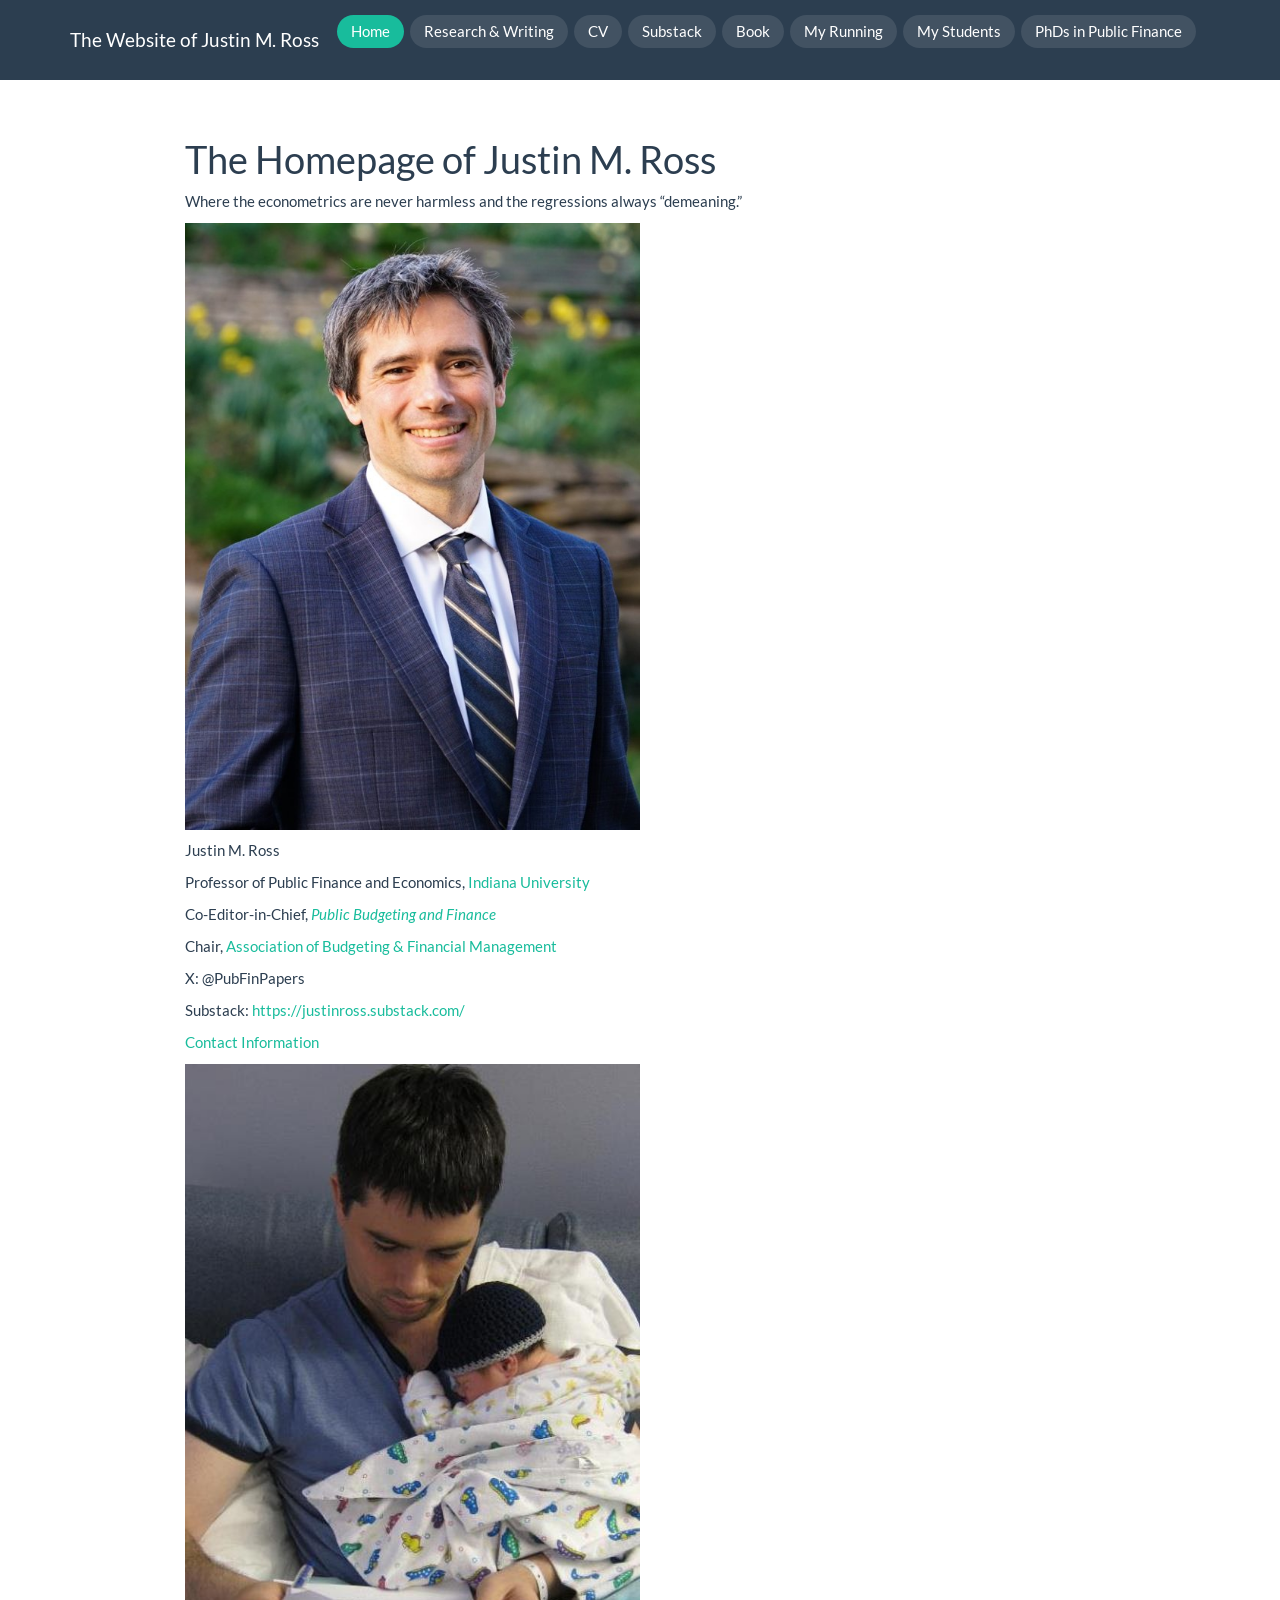
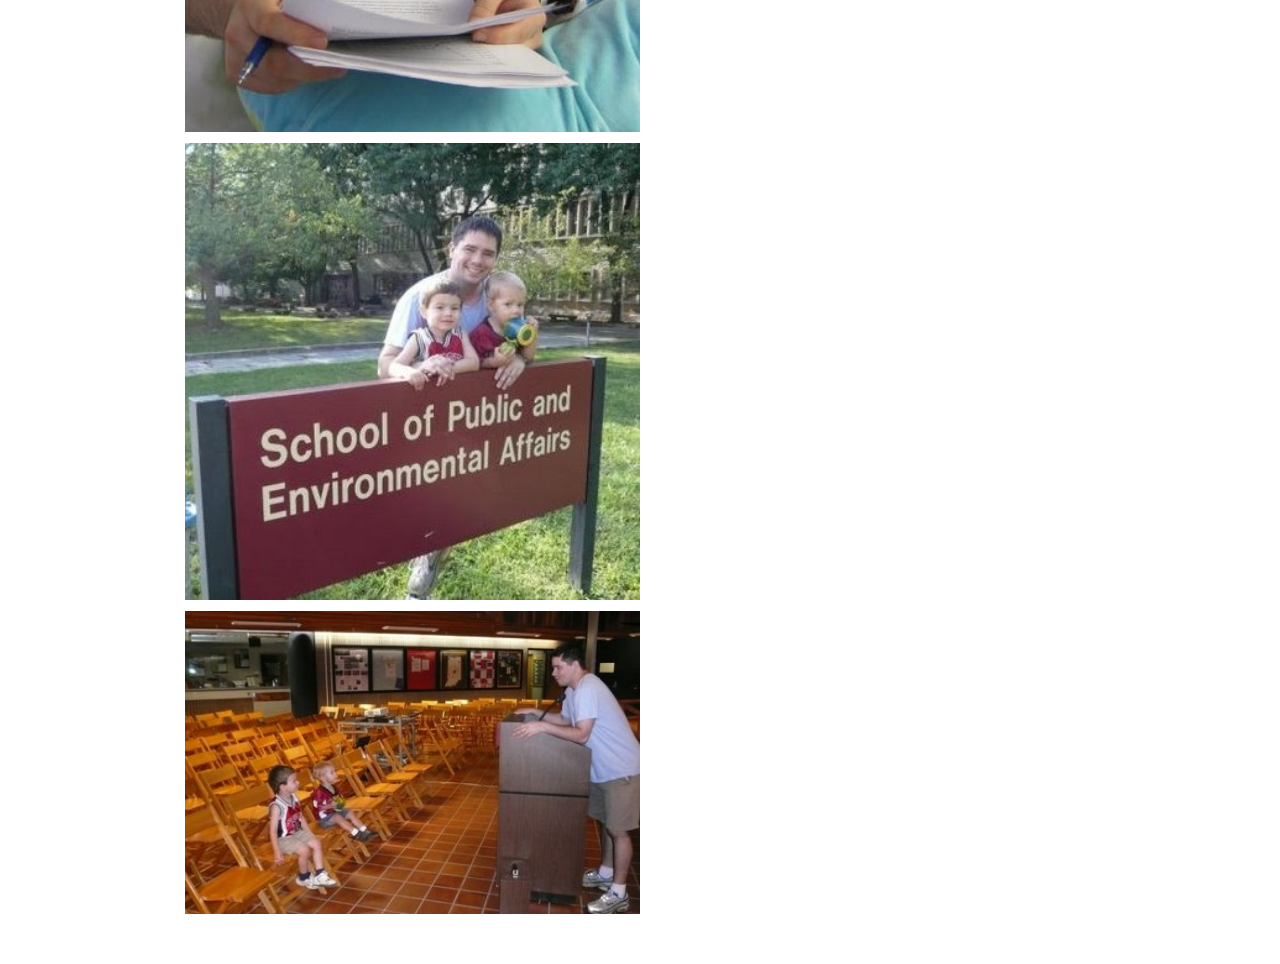
<file: docs/index.html>
<!DOCTYPE html>

<html>

<head>

<meta charset="utf-8" />
<meta name="generator" content="pandoc" />
<meta http-equiv="X-UA-Compatible" content="IE=EDGE" />




<title>The Homepage of Justin M. Ross</title>

<script src="site_libs/header-attrs-2.28/header-attrs.js"></script>
<script src="site_libs/jquery-3.6.0/jquery-3.6.0.min.js"></script>
<meta name="viewport" content="width=device-width, initial-scale=1" />
<link href="site_libs/bootstrap-3.3.5/css/flatly.min.css" rel="stylesheet" />
<script src="site_libs/bootstrap-3.3.5/js/bootstrap.min.js"></script>
<script src="site_libs/bootstrap-3.3.5/shim/html5shiv.min.js"></script>
<script src="site_libs/bootstrap-3.3.5/shim/respond.min.js"></script>
<style>h1 {font-size: 34px;}
       h1.title {font-size: 38px;}
       h2 {font-size: 30px;}
       h3 {font-size: 24px;}
       h4 {font-size: 18px;}
       h5 {font-size: 16px;}
       h6 {font-size: 12px;}
       code {color: inherit; background-color: rgba(0, 0, 0, 0.04);}
       pre:not([class]) { background-color: white }</style>
<script src="site_libs/navigation-1.1/tabsets.js"></script>
<link href="site_libs/highlightjs-9.12.0/default.css" rel="stylesheet" />
<script src="site_libs/highlightjs-9.12.0/highlight.js"></script>

<style type="text/css">
  code{white-space: pre-wrap;}
  span.smallcaps{font-variant: small-caps;}
  span.underline{text-decoration: underline;}
  div.column{display: inline-block; vertical-align: top; width: 50%;}
  div.hanging-indent{margin-left: 1.5em; text-indent: -1.5em;}
  ul.task-list{list-style: none;}
    </style>

<style type="text/css">code{white-space: pre;}</style>
<script type="text/javascript">
if (window.hljs) {
  hljs.configure({languages: []});
  hljs.initHighlightingOnLoad();
  if (document.readyState && document.readyState === "complete") {
    window.setTimeout(function() { hljs.initHighlighting(); }, 0);
  }
}
</script>






<link rel="stylesheet" href="custom.css" type="text/css" />



<style type = "text/css">
.main-container {
  max-width: 940px;
  margin-left: auto;
  margin-right: auto;
}
img {
  max-width:100%;
}
.tabbed-pane {
  padding-top: 12px;
}
.html-widget {
  margin-bottom: 20px;
}
button.code-folding-btn:focus {
  outline: none;
}
summary {
  display: list-item;
}
details > summary > p:only-child {
  display: inline;
}
pre code {
  padding: 0;
}
</style>


<style type="text/css">
.dropdown-submenu {
  position: relative;
}
.dropdown-submenu>.dropdown-menu {
  top: 0;
  left: 100%;
  margin-top: -6px;
  margin-left: -1px;
  border-radius: 0 6px 6px 6px;
}
.dropdown-submenu:hover>.dropdown-menu {
  display: block;
}
.dropdown-submenu>a:after {
  display: block;
  content: " ";
  float: right;
  width: 0;
  height: 0;
  border-color: transparent;
  border-style: solid;
  border-width: 5px 0 5px 5px;
  border-left-color: #cccccc;
  margin-top: 5px;
  margin-right: -10px;
}
.dropdown-submenu:hover>a:after {
  border-left-color: #adb5bd;
}
.dropdown-submenu.pull-left {
  float: none;
}
.dropdown-submenu.pull-left>.dropdown-menu {
  left: -100%;
  margin-left: 10px;
  border-radius: 6px 0 6px 6px;
}
</style>

<script type="text/javascript">
// manage active state of menu based on current page
$(document).ready(function () {
  // active menu anchor
  href = window.location.pathname
  href = href.substr(href.lastIndexOf('/') + 1)
  if (href === "")
    href = "index.html";
  var menuAnchor = $('a[href="' + href + '"]');

  // mark the anchor link active (and if it's in a dropdown, also mark that active)
  var dropdown = menuAnchor.closest('li.dropdown');
  if (window.bootstrap) { // Bootstrap 4+
    menuAnchor.addClass('active');
    dropdown.find('> .dropdown-toggle').addClass('active');
  } else { // Bootstrap 3
    menuAnchor.parent().addClass('active');
    dropdown.addClass('active');
  }

  // Navbar adjustments
  var navHeight = $(".navbar").first().height() + 15;
  var style = document.createElement('style');
  var pt = "padding-top: " + navHeight + "px; ";
  var mt = "margin-top: -" + navHeight + "px; ";
  var css = "";
  // offset scroll position for anchor links (for fixed navbar)
  for (var i = 1; i <= 6; i++) {
    css += ".section h" + i + "{ " + pt + mt + "}\n";
  }
  style.innerHTML = "body {" + pt + "padding-bottom: 40px; }\n" + css;
  document.head.appendChild(style);
});
</script>

<!-- tabsets -->

<style type="text/css">
.tabset-dropdown > .nav-tabs {
  display: inline-table;
  max-height: 500px;
  min-height: 44px;
  overflow-y: auto;
  border: 1px solid #ddd;
  border-radius: 4px;
}

.tabset-dropdown > .nav-tabs > li.active:before, .tabset-dropdown > .nav-tabs.nav-tabs-open:before {
  content: "\e259";
  font-family: 'Glyphicons Halflings';
  display: inline-block;
  padding: 10px;
  border-right: 1px solid #ddd;
}

.tabset-dropdown > .nav-tabs.nav-tabs-open > li.active:before {
  content: "\e258";
  font-family: 'Glyphicons Halflings';
  border: none;
}

.tabset-dropdown > .nav-tabs > li.active {
  display: block;
}

.tabset-dropdown > .nav-tabs > li > a,
.tabset-dropdown > .nav-tabs > li > a:focus,
.tabset-dropdown > .nav-tabs > li > a:hover {
  border: none;
  display: inline-block;
  border-radius: 4px;
  background-color: transparent;
}

.tabset-dropdown > .nav-tabs.nav-tabs-open > li {
  display: block;
  float: none;
}

.tabset-dropdown > .nav-tabs > li {
  display: none;
}
</style>

<!-- code folding -->




</head>

<body>


<div class="container-fluid main-container">




<div class="navbar navbar-default  navbar-fixed-top" role="navigation">
  <div class="container">
    <div class="navbar-header">
      <button type="button" class="navbar-toggle collapsed" data-toggle="collapse" data-bs-toggle="collapse" data-target="#navbar" data-bs-target="#navbar">
        <span class="icon-bar"></span>
        <span class="icon-bar"></span>
        <span class="icon-bar"></span>
      </button>
      <a class="navbar-brand" href="index.html">The Website of Justin M. Ross</a>
    </div>
    <div id="navbar" class="navbar-collapse collapse">
      <ul class="nav navbar-nav">
        <li>
  <a href="index.html">Home</a>
</li>
<li>
  <a href="research.html">Research &amp; Writing</a>
</li>
<li>
  <a href="https://github.com/justross08/justross08.github.io/raw/main/docs/cv.pdf">CV</a>
</li>
<li>
  <a href="https://justinross.substack.com/">Substack</a>
</li>
<li>
  <a href="https://www.cengage.com/c/fiscal-administration-11e-mikesell-ross/9798214135328/">Book</a>
</li>
<li>
  <a href="running.html">My Running</a>
</li>
<li>
  <a href="doc_students.html">My Students</a>
</li>
<li>
  <a href="doc_exams.html">PhDs in Public Finance</a>
</li>
      </ul>
      <ul class="nav navbar-nav navbar-right">
        
      </ul>
    </div><!--/.nav-collapse -->
  </div><!--/.container -->
</div><!--/.navbar -->

<div id="header">



<h1 class="title toc-ignore">The Homepage of Justin M. Ross</h1>

</div>


<p>Where the econometrics are never harmless and the regressions always
“demeaning.”</p>
<p><img src="images/ross_justin.jpg" style="width:50%"></p>
<p>Justin M. Ross</p>
<p>Professor of Public Finance and Economics, <a
href="https://oneill.indiana.edu/index.html">Indiana University</a></p>
<p>Co-Editor-in-Chief, <a
href="https://onlinelibrary.wiley.com/journal/15405850"><em>Public
Budgeting and Finance</em></a></p>
<p>Chair, <a href="https://abfm.org/">Association of Budgeting &amp;
Financial Management</a></p>
<p>X: <span class="citation">@PubFinPapers</span></p>
<p>Substack: <a href="https://justinross.substack.com/"
class="uri">https://justinross.substack.com/</a></p>
<p><a
href="https://oneill.indiana.edu/faculty-research/directory/profiles/faculty/full-time/ross-justin.html">Contact
Information</a></p>
<p><img src="images/teachingJDR.jpg" style="width:50%"></p>
<p><img src="images/speasign.jpg" style="width:50%"></p>
<p><img src="images/presentations2008.jpg" style="width:50%"></p>




</div>

<script>

// add bootstrap table styles to pandoc tables
function bootstrapStylePandocTables() {
  $('tr.odd').parent('tbody').parent('table').addClass('table table-condensed');
}
$(document).ready(function () {
  bootstrapStylePandocTables();
});


</script>

<!-- tabsets -->

<script>
$(document).ready(function () {
  window.buildTabsets("TOC");
});

$(document).ready(function () {
  $('.tabset-dropdown > .nav-tabs > li').click(function () {
    $(this).parent().toggleClass('nav-tabs-open');
  });
});
</script>

<!-- code folding -->


<!-- dynamically load mathjax for compatibility with self-contained -->
<script>
  (function () {
    var script = document.createElement("script");
    script.type = "text/javascript";
    script.src  = "https://mathjax.rstudio.com/latest/MathJax.js?config=TeX-AMS-MML_HTMLorMML";
    document.getElementsByTagName("head")[0].appendChild(script);
  })();
</script>

</body>
</html>
</file>
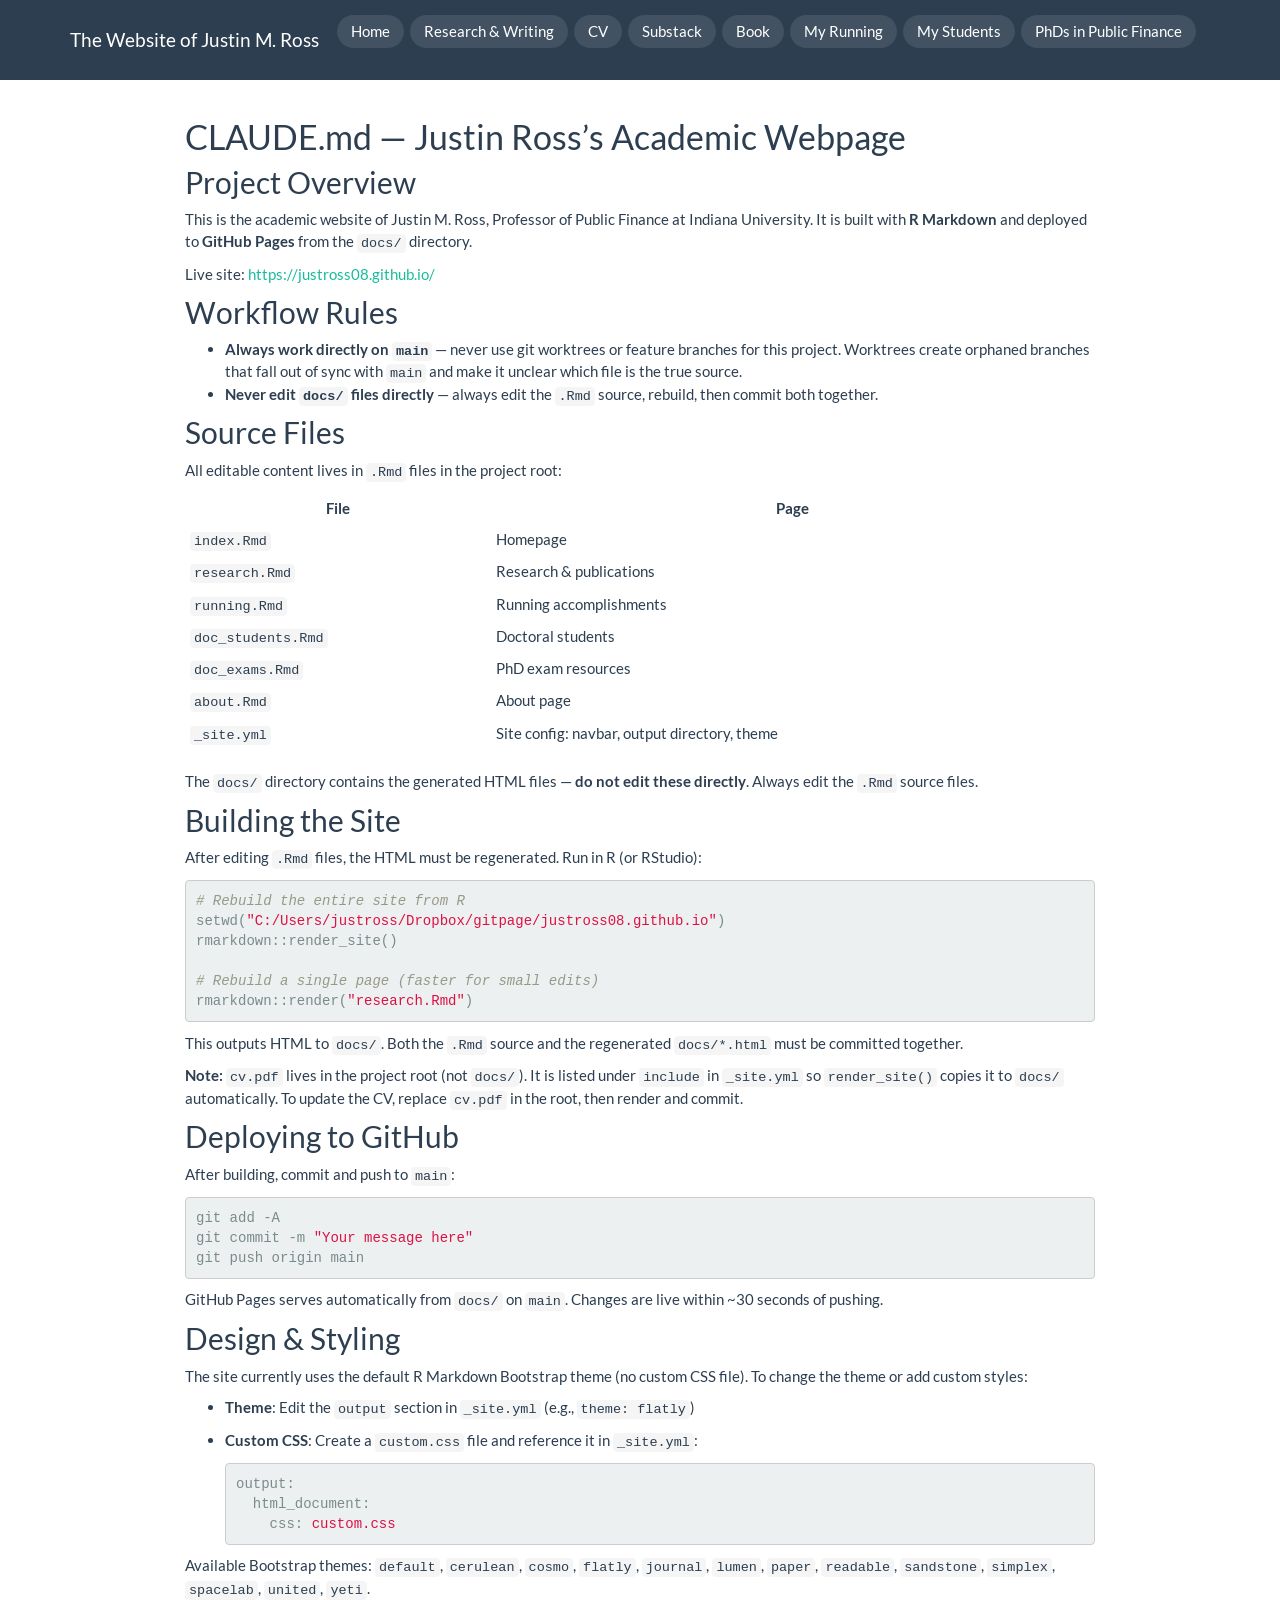
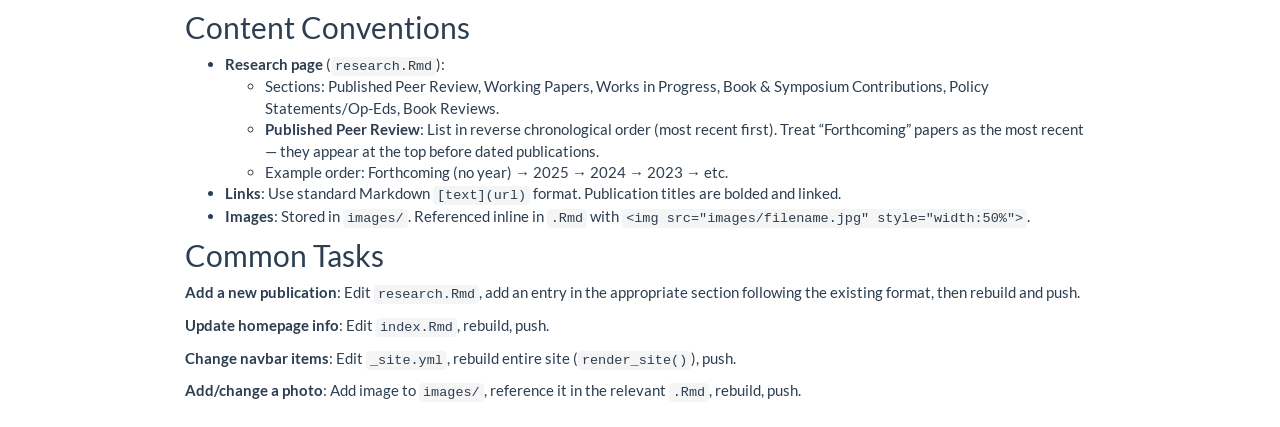
<file: docs/CLAUDE.html>
<!DOCTYPE html>

<html>

<head>

<meta charset="utf-8" />
<meta name="generator" content="pandoc" />
<meta http-equiv="X-UA-Compatible" content="IE=EDGE" />




<title>CLAUDE</title>

<script src="site_libs/header-attrs-2.28/header-attrs.js"></script>
<script src="site_libs/jquery-3.6.0/jquery-3.6.0.min.js"></script>
<meta name="viewport" content="width=device-width, initial-scale=1" />
<link href="site_libs/bootstrap-3.3.5/css/flatly.min.css" rel="stylesheet" />
<script src="site_libs/bootstrap-3.3.5/js/bootstrap.min.js"></script>
<script src="site_libs/bootstrap-3.3.5/shim/html5shiv.min.js"></script>
<script src="site_libs/bootstrap-3.3.5/shim/respond.min.js"></script>
<style>h1 {font-size: 34px;}
       h1.title {font-size: 38px;}
       h2 {font-size: 30px;}
       h3 {font-size: 24px;}
       h4 {font-size: 18px;}
       h5 {font-size: 16px;}
       h6 {font-size: 12px;}
       code {color: inherit; background-color: rgba(0, 0, 0, 0.04);}
       pre:not([class]) { background-color: white }</style>
<script src="site_libs/navigation-1.1/tabsets.js"></script>
<link href="site_libs/highlightjs-9.12.0/default.css" rel="stylesheet" />
<script src="site_libs/highlightjs-9.12.0/highlight.js"></script>

<style type="text/css">
  code{white-space: pre-wrap;}
  span.smallcaps{font-variant: small-caps;}
  span.underline{text-decoration: underline;}
  div.column{display: inline-block; vertical-align: top; width: 50%;}
  div.hanging-indent{margin-left: 1.5em; text-indent: -1.5em;}
  ul.task-list{list-style: none;}
    </style>

<style type="text/css">code{white-space: pre;}</style>
<script type="text/javascript">
if (window.hljs) {
  hljs.configure({languages: []});
  hljs.initHighlightingOnLoad();
  if (document.readyState && document.readyState === "complete") {
    window.setTimeout(function() { hljs.initHighlighting(); }, 0);
  }
}
</script>






<link rel="stylesheet" href="custom.css" type="text/css" />



<style type = "text/css">
.main-container {
  max-width: 940px;
  margin-left: auto;
  margin-right: auto;
}
img {
  max-width:100%;
}
.tabbed-pane {
  padding-top: 12px;
}
.html-widget {
  margin-bottom: 20px;
}
button.code-folding-btn:focus {
  outline: none;
}
summary {
  display: list-item;
}
details > summary > p:only-child {
  display: inline;
}
pre code {
  padding: 0;
}
</style>


<style type="text/css">
.dropdown-submenu {
  position: relative;
}
.dropdown-submenu>.dropdown-menu {
  top: 0;
  left: 100%;
  margin-top: -6px;
  margin-left: -1px;
  border-radius: 0 6px 6px 6px;
}
.dropdown-submenu:hover>.dropdown-menu {
  display: block;
}
.dropdown-submenu>a:after {
  display: block;
  content: " ";
  float: right;
  width: 0;
  height: 0;
  border-color: transparent;
  border-style: solid;
  border-width: 5px 0 5px 5px;
  border-left-color: #cccccc;
  margin-top: 5px;
  margin-right: -10px;
}
.dropdown-submenu:hover>a:after {
  border-left-color: #adb5bd;
}
.dropdown-submenu.pull-left {
  float: none;
}
.dropdown-submenu.pull-left>.dropdown-menu {
  left: -100%;
  margin-left: 10px;
  border-radius: 6px 0 6px 6px;
}
</style>

<script type="text/javascript">
// manage active state of menu based on current page
$(document).ready(function () {
  // active menu anchor
  href = window.location.pathname
  href = href.substr(href.lastIndexOf('/') + 1)
  if (href === "")
    href = "index.html";
  var menuAnchor = $('a[href="' + href + '"]');

  // mark the anchor link active (and if it's in a dropdown, also mark that active)
  var dropdown = menuAnchor.closest('li.dropdown');
  if (window.bootstrap) { // Bootstrap 4+
    menuAnchor.addClass('active');
    dropdown.find('> .dropdown-toggle').addClass('active');
  } else { // Bootstrap 3
    menuAnchor.parent().addClass('active');
    dropdown.addClass('active');
  }

  // Navbar adjustments
  var navHeight = $(".navbar").first().height() + 15;
  var style = document.createElement('style');
  var pt = "padding-top: " + navHeight + "px; ";
  var mt = "margin-top: -" + navHeight + "px; ";
  var css = "";
  // offset scroll position for anchor links (for fixed navbar)
  for (var i = 1; i <= 6; i++) {
    css += ".section h" + i + "{ " + pt + mt + "}\n";
  }
  style.innerHTML = "body {" + pt + "padding-bottom: 40px; }\n" + css;
  document.head.appendChild(style);
});
</script>

<!-- tabsets -->

<style type="text/css">
.tabset-dropdown > .nav-tabs {
  display: inline-table;
  max-height: 500px;
  min-height: 44px;
  overflow-y: auto;
  border: 1px solid #ddd;
  border-radius: 4px;
}

.tabset-dropdown > .nav-tabs > li.active:before, .tabset-dropdown > .nav-tabs.nav-tabs-open:before {
  content: "\e259";
  font-family: 'Glyphicons Halflings';
  display: inline-block;
  padding: 10px;
  border-right: 1px solid #ddd;
}

.tabset-dropdown > .nav-tabs.nav-tabs-open > li.active:before {
  content: "\e258";
  font-family: 'Glyphicons Halflings';
  border: none;
}

.tabset-dropdown > .nav-tabs > li.active {
  display: block;
}

.tabset-dropdown > .nav-tabs > li > a,
.tabset-dropdown > .nav-tabs > li > a:focus,
.tabset-dropdown > .nav-tabs > li > a:hover {
  border: none;
  display: inline-block;
  border-radius: 4px;
  background-color: transparent;
}

.tabset-dropdown > .nav-tabs.nav-tabs-open > li {
  display: block;
  float: none;
}

.tabset-dropdown > .nav-tabs > li {
  display: none;
}
</style>

<!-- code folding -->




</head>

<body>


<div class="container-fluid main-container">




<div class="navbar navbar-default  navbar-fixed-top" role="navigation">
  <div class="container">
    <div class="navbar-header">
      <button type="button" class="navbar-toggle collapsed" data-toggle="collapse" data-bs-toggle="collapse" data-target="#navbar" data-bs-target="#navbar">
        <span class="icon-bar"></span>
        <span class="icon-bar"></span>
        <span class="icon-bar"></span>
      </button>
      <a class="navbar-brand" href="index.html">The Website of Justin M. Ross</a>
    </div>
    <div id="navbar" class="navbar-collapse collapse">
      <ul class="nav navbar-nav">
        <li>
  <a href="index.html">Home</a>
</li>
<li>
  <a href="research.html">Research &amp; Writing</a>
</li>
<li>
  <a href="https://github.com/justross08/justross08.github.io/raw/main/docs/cv.pdf">CV</a>
</li>
<li>
  <a href="https://justinross.substack.com/">Substack</a>
</li>
<li>
  <a href="https://www.cengage.com/c/fiscal-administration-11e-mikesell-ross/9798214135328/">Book</a>
</li>
<li>
  <a href="running.html">My Running</a>
</li>
<li>
  <a href="doc_students.html">My Students</a>
</li>
<li>
  <a href="doc_exams.html">PhDs in Public Finance</a>
</li>
      </ul>
      <ul class="nav navbar-nav navbar-right">
        
      </ul>
    </div><!--/.nav-collapse -->
  </div><!--/.container -->
</div><!--/.navbar -->

<div id="header">




</div>


<div id="claude.md-justin-rosss-academic-webpage"
class="section level1">
<h1>CLAUDE.md — Justin Ross’s Academic Webpage</h1>
<div id="project-overview" class="section level2">
<h2>Project Overview</h2>
<p>This is the academic website of Justin M. Ross, Professor of Public
Finance at Indiana University. It is built with <strong>R
Markdown</strong> and deployed to <strong>GitHub Pages</strong> from the
<code>docs/</code> directory.</p>
<p>Live site: <a href="https://justross08.github.io/"
class="uri">https://justross08.github.io/</a></p>
</div>
<div id="workflow-rules" class="section level2">
<h2>Workflow Rules</h2>
<ul>
<li><strong>Always work directly on <code>main</code></strong> — never
use git worktrees or feature branches for this project. Worktrees create
orphaned branches that fall out of sync with <code>main</code> and make
it unclear which file is the true source.</li>
<li><strong>Never edit <code>docs/</code> files directly</strong> —
always edit the <code>.Rmd</code> source, rebuild, then commit both
together.</li>
</ul>
</div>
<div id="source-files" class="section level2">
<h2>Source Files</h2>
<p>All editable content lives in <code>.Rmd</code> files in the project
root:</p>
<table>
<thead>
<tr class="header">
<th>File</th>
<th>Page</th>
</tr>
</thead>
<tbody>
<tr class="odd">
<td><code>index.Rmd</code></td>
<td>Homepage</td>
</tr>
<tr class="even">
<td><code>research.Rmd</code></td>
<td>Research &amp; publications</td>
</tr>
<tr class="odd">
<td><code>running.Rmd</code></td>
<td>Running accomplishments</td>
</tr>
<tr class="even">
<td><code>doc_students.Rmd</code></td>
<td>Doctoral students</td>
</tr>
<tr class="odd">
<td><code>doc_exams.Rmd</code></td>
<td>PhD exam resources</td>
</tr>
<tr class="even">
<td><code>about.Rmd</code></td>
<td>About page</td>
</tr>
<tr class="odd">
<td><code>_site.yml</code></td>
<td>Site config: navbar, output directory, theme</td>
</tr>
</tbody>
</table>
<p>The <code>docs/</code> directory contains the generated HTML files —
<strong>do not edit these directly</strong>. Always edit the
<code>.Rmd</code> source files.</p>
</div>
<div id="building-the-site" class="section level2">
<h2>Building the Site</h2>
<p>After editing <code>.Rmd</code> files, the HTML must be regenerated.
Run in R (or RStudio):</p>
<pre class="r"><code># Rebuild the entire site from R
setwd(&quot;C:/Users/justross/Dropbox/gitpage/justross08.github.io&quot;)
rmarkdown::render_site()

# Rebuild a single page (faster for small edits)
rmarkdown::render(&quot;research.Rmd&quot;)</code></pre>
<p>This outputs HTML to <code>docs/</code>. Both the <code>.Rmd</code>
source and the regenerated <code>docs/*.html</code> must be committed
together.</p>
<p><strong>Note:</strong> <code>cv.pdf</code> lives in the project root
(not <code>docs/</code>). It is listed under <code>include</code> in
<code>_site.yml</code> so <code>render_site()</code> copies it to
<code>docs/</code> automatically. To update the CV, replace
<code>cv.pdf</code> in the root, then render and commit.</p>
</div>
<div id="deploying-to-github" class="section level2">
<h2>Deploying to GitHub</h2>
<p>After building, commit and push to <code>main</code>:</p>
<pre class="bash"><code>git add -A
git commit -m &quot;Your message here&quot;
git push origin main</code></pre>
<p>GitHub Pages serves automatically from <code>docs/</code> on
<code>main</code>. Changes are live within ~30 seconds of pushing.</p>
</div>
<div id="design-styling" class="section level2">
<h2>Design &amp; Styling</h2>
<p>The site currently uses the default R Markdown Bootstrap theme (no
custom CSS file). To change the theme or add custom styles:</p>
<ul>
<li><p><strong>Theme</strong>: Edit the <code>output</code> section in
<code>_site.yml</code> (e.g., <code>theme: flatly</code>)</p></li>
<li><p><strong>Custom CSS</strong>: Create a <code>custom.css</code>
file and reference it in <code>_site.yml</code>:</p>
<pre class="yaml"><code>output:
  html_document:
    css: custom.css</code></pre></li>
</ul>
<p>Available Bootstrap themes: <code>default</code>,
<code>cerulean</code>, <code>cosmo</code>, <code>flatly</code>,
<code>journal</code>, <code>lumen</code>, <code>paper</code>,
<code>readable</code>, <code>sandstone</code>, <code>simplex</code>,
<code>spacelab</code>, <code>united</code>, <code>yeti</code>.</p>
</div>
<div id="content-conventions" class="section level2">
<h2>Content Conventions</h2>
<ul>
<li><strong>Research page</strong> (<code>research.Rmd</code>):
<ul>
<li>Sections: Published Peer Review, Working Papers, Works in Progress,
Book &amp; Symposium Contributions, Policy Statements/Op-Eds, Book
Reviews.</li>
<li><strong>Published Peer Review</strong>: List in reverse
chronological order (most recent first). Treat “Forthcoming” papers as
the most recent — they appear at the top before dated publications.</li>
<li>Example order: Forthcoming (no year) → 2025 → 2024 → 2023 →
etc.</li>
</ul></li>
<li><strong>Links</strong>: Use standard Markdown
<code>[text](url)</code> format. Publication titles are bolded and
linked.</li>
<li><strong>Images</strong>: Stored in <code>images/</code>. Referenced
inline in <code>.Rmd</code> with
<code>&lt;img src="images/filename.jpg" style="width:50%"&gt;</code>.</li>
</ul>
</div>
<div id="common-tasks" class="section level2">
<h2>Common Tasks</h2>
<p><strong>Add a new publication</strong>: Edit
<code>research.Rmd</code>, add an entry in the appropriate section
following the existing format, then rebuild and push.</p>
<p><strong>Update homepage info</strong>: Edit <code>index.Rmd</code>,
rebuild, push.</p>
<p><strong>Change navbar items</strong>: Edit <code>_site.yml</code>,
rebuild entire site (<code>render_site()</code>), push.</p>
<p><strong>Add/change a photo</strong>: Add image to
<code>images/</code>, reference it in the relevant <code>.Rmd</code>,
rebuild, push.</p>
</div>
</div>




</div>

<script>

// add bootstrap table styles to pandoc tables
function bootstrapStylePandocTables() {
  $('tr.odd').parent('tbody').parent('table').addClass('table table-condensed');
}
$(document).ready(function () {
  bootstrapStylePandocTables();
});


</script>

<!-- tabsets -->

<script>
$(document).ready(function () {
  window.buildTabsets("TOC");
});

$(document).ready(function () {
  $('.tabset-dropdown > .nav-tabs > li').click(function () {
    $(this).parent().toggleClass('nav-tabs-open');
  });
});
</script>

<!-- code folding -->


<!-- dynamically load mathjax for compatibility with self-contained -->
<script>
  (function () {
    var script = document.createElement("script");
    script.type = "text/javascript";
    script.src  = "https://mathjax.rstudio.com/latest/MathJax.js?config=TeX-AMS-MML_HTMLorMML";
    document.getElementsByTagName("head")[0].appendChild(script);
  })();
</script>

</body>
</html>
</file>
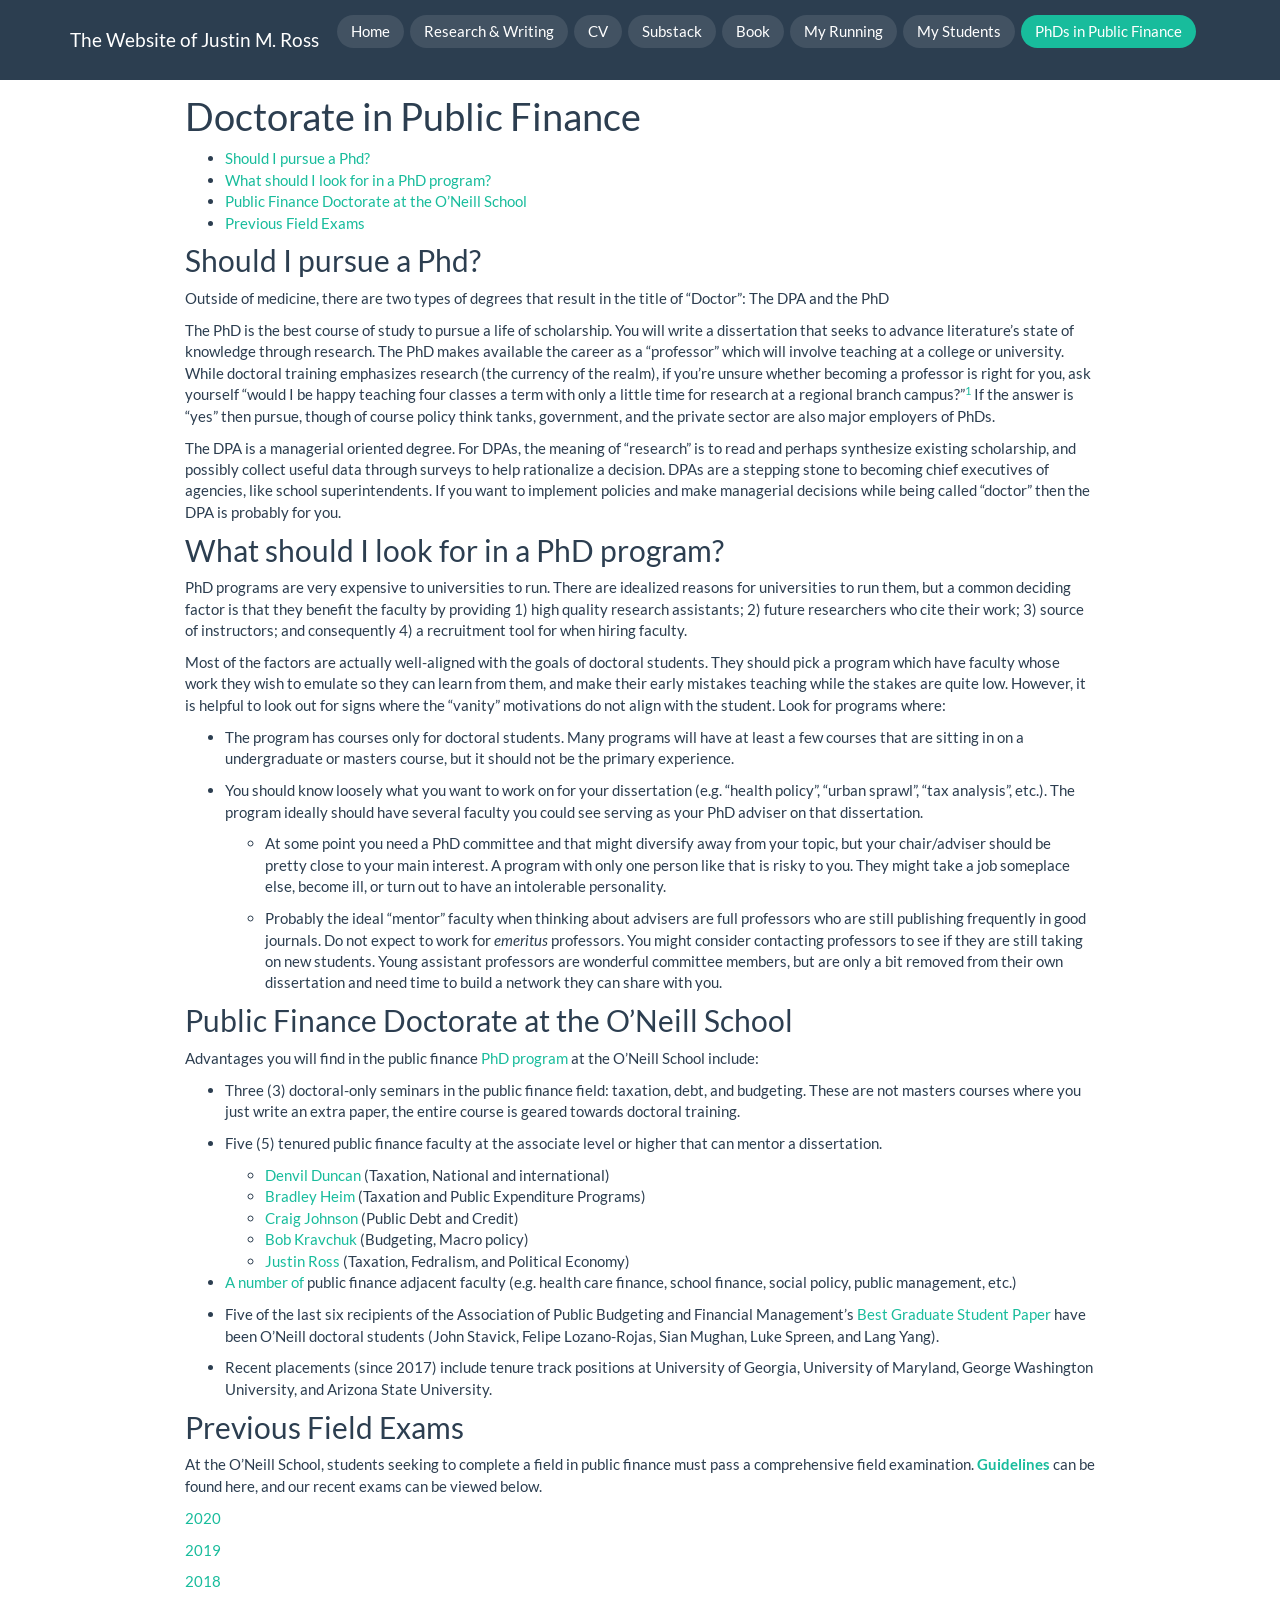
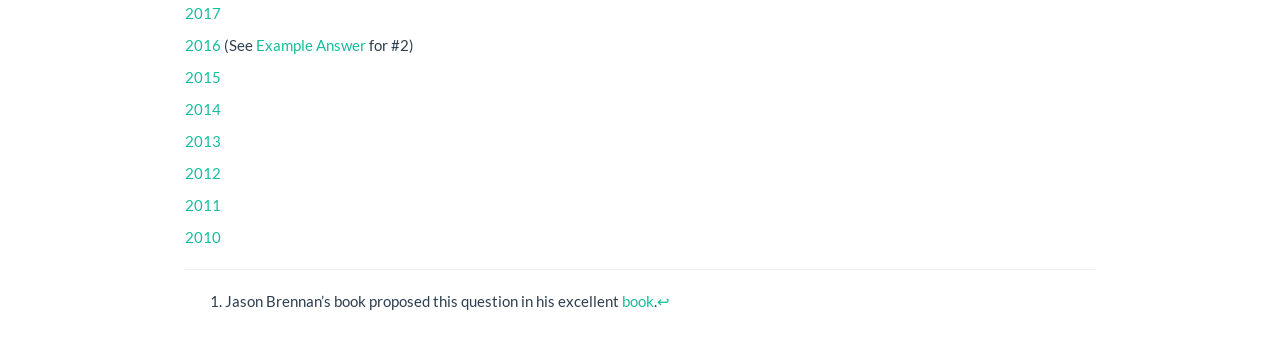
<file: docs/doc_exams.html>
<!DOCTYPE html>

<html>

<head>

<meta charset="utf-8" />
<meta name="generator" content="pandoc" />
<meta http-equiv="X-UA-Compatible" content="IE=EDGE" />




<title>Doctorate in Public Finance</title>

<script src="site_libs/header-attrs-2.28/header-attrs.js"></script>
<script src="site_libs/jquery-3.6.0/jquery-3.6.0.min.js"></script>
<meta name="viewport" content="width=device-width, initial-scale=1" />
<link href="site_libs/bootstrap-3.3.5/css/flatly.min.css" rel="stylesheet" />
<script src="site_libs/bootstrap-3.3.5/js/bootstrap.min.js"></script>
<script src="site_libs/bootstrap-3.3.5/shim/html5shiv.min.js"></script>
<script src="site_libs/bootstrap-3.3.5/shim/respond.min.js"></script>
<style>h1 {font-size: 34px;}
       h1.title {font-size: 38px;}
       h2 {font-size: 30px;}
       h3 {font-size: 24px;}
       h4 {font-size: 18px;}
       h5 {font-size: 16px;}
       h6 {font-size: 12px;}
       code {color: inherit; background-color: rgba(0, 0, 0, 0.04);}
       pre:not([class]) { background-color: white }</style>
<script src="site_libs/navigation-1.1/tabsets.js"></script>
<link href="site_libs/highlightjs-9.12.0/default.css" rel="stylesheet" />
<script src="site_libs/highlightjs-9.12.0/highlight.js"></script>

<style type="text/css">
  code{white-space: pre-wrap;}
  span.smallcaps{font-variant: small-caps;}
  span.underline{text-decoration: underline;}
  div.column{display: inline-block; vertical-align: top; width: 50%;}
  div.hanging-indent{margin-left: 1.5em; text-indent: -1.5em;}
  ul.task-list{list-style: none;}
    </style>

<style type="text/css">code{white-space: pre;}</style>
<script type="text/javascript">
if (window.hljs) {
  hljs.configure({languages: []});
  hljs.initHighlightingOnLoad();
  if (document.readyState && document.readyState === "complete") {
    window.setTimeout(function() { hljs.initHighlighting(); }, 0);
  }
}
</script>






<link rel="stylesheet" href="custom.css" type="text/css" />



<style type = "text/css">
.main-container {
  max-width: 940px;
  margin-left: auto;
  margin-right: auto;
}
img {
  max-width:100%;
}
.tabbed-pane {
  padding-top: 12px;
}
.html-widget {
  margin-bottom: 20px;
}
button.code-folding-btn:focus {
  outline: none;
}
summary {
  display: list-item;
}
details > summary > p:only-child {
  display: inline;
}
pre code {
  padding: 0;
}
</style>


<style type="text/css">
.dropdown-submenu {
  position: relative;
}
.dropdown-submenu>.dropdown-menu {
  top: 0;
  left: 100%;
  margin-top: -6px;
  margin-left: -1px;
  border-radius: 0 6px 6px 6px;
}
.dropdown-submenu:hover>.dropdown-menu {
  display: block;
}
.dropdown-submenu>a:after {
  display: block;
  content: " ";
  float: right;
  width: 0;
  height: 0;
  border-color: transparent;
  border-style: solid;
  border-width: 5px 0 5px 5px;
  border-left-color: #cccccc;
  margin-top: 5px;
  margin-right: -10px;
}
.dropdown-submenu:hover>a:after {
  border-left-color: #adb5bd;
}
.dropdown-submenu.pull-left {
  float: none;
}
.dropdown-submenu.pull-left>.dropdown-menu {
  left: -100%;
  margin-left: 10px;
  border-radius: 6px 0 6px 6px;
}
</style>

<script type="text/javascript">
// manage active state of menu based on current page
$(document).ready(function () {
  // active menu anchor
  href = window.location.pathname
  href = href.substr(href.lastIndexOf('/') + 1)
  if (href === "")
    href = "index.html";
  var menuAnchor = $('a[href="' + href + '"]');

  // mark the anchor link active (and if it's in a dropdown, also mark that active)
  var dropdown = menuAnchor.closest('li.dropdown');
  if (window.bootstrap) { // Bootstrap 4+
    menuAnchor.addClass('active');
    dropdown.find('> .dropdown-toggle').addClass('active');
  } else { // Bootstrap 3
    menuAnchor.parent().addClass('active');
    dropdown.addClass('active');
  }

  // Navbar adjustments
  var navHeight = $(".navbar").first().height() + 15;
  var style = document.createElement('style');
  var pt = "padding-top: " + navHeight + "px; ";
  var mt = "margin-top: -" + navHeight + "px; ";
  var css = "";
  // offset scroll position for anchor links (for fixed navbar)
  for (var i = 1; i <= 6; i++) {
    css += ".section h" + i + "{ " + pt + mt + "}\n";
  }
  style.innerHTML = "body {" + pt + "padding-bottom: 40px; }\n" + css;
  document.head.appendChild(style);
});
</script>

<!-- tabsets -->

<style type="text/css">
.tabset-dropdown > .nav-tabs {
  display: inline-table;
  max-height: 500px;
  min-height: 44px;
  overflow-y: auto;
  border: 1px solid #ddd;
  border-radius: 4px;
}

.tabset-dropdown > .nav-tabs > li.active:before, .tabset-dropdown > .nav-tabs.nav-tabs-open:before {
  content: "\e259";
  font-family: 'Glyphicons Halflings';
  display: inline-block;
  padding: 10px;
  border-right: 1px solid #ddd;
}

.tabset-dropdown > .nav-tabs.nav-tabs-open > li.active:before {
  content: "\e258";
  font-family: 'Glyphicons Halflings';
  border: none;
}

.tabset-dropdown > .nav-tabs > li.active {
  display: block;
}

.tabset-dropdown > .nav-tabs > li > a,
.tabset-dropdown > .nav-tabs > li > a:focus,
.tabset-dropdown > .nav-tabs > li > a:hover {
  border: none;
  display: inline-block;
  border-radius: 4px;
  background-color: transparent;
}

.tabset-dropdown > .nav-tabs.nav-tabs-open > li {
  display: block;
  float: none;
}

.tabset-dropdown > .nav-tabs > li {
  display: none;
}
</style>

<!-- code folding -->




</head>

<body>


<div class="container-fluid main-container">




<div class="navbar navbar-default  navbar-fixed-top" role="navigation">
  <div class="container">
    <div class="navbar-header">
      <button type="button" class="navbar-toggle collapsed" data-toggle="collapse" data-bs-toggle="collapse" data-target="#navbar" data-bs-target="#navbar">
        <span class="icon-bar"></span>
        <span class="icon-bar"></span>
        <span class="icon-bar"></span>
      </button>
      <a class="navbar-brand" href="index.html">The Website of Justin M. Ross</a>
    </div>
    <div id="navbar" class="navbar-collapse collapse">
      <ul class="nav navbar-nav">
        <li>
  <a href="index.html">Home</a>
</li>
<li>
  <a href="research.html">Research &amp; Writing</a>
</li>
<li>
  <a href="https://github.com/justross08/justross08.github.io/raw/main/docs/cv.pdf">CV</a>
</li>
<li>
  <a href="https://justinross.substack.com/">Substack</a>
</li>
<li>
  <a href="https://www.cengage.com/c/fiscal-administration-11e-mikesell-ross/9798214135328/">Book</a>
</li>
<li>
  <a href="running.html">My Running</a>
</li>
<li>
  <a href="doc_students.html">My Students</a>
</li>
<li>
  <a href="doc_exams.html">PhDs in Public Finance</a>
</li>
      </ul>
      <ul class="nav navbar-nav navbar-right">
        
      </ul>
    </div><!--/.nav-collapse -->
  </div><!--/.container -->
</div><!--/.navbar -->

<div id="header">



<h1 class="title toc-ignore">Doctorate in Public Finance</h1>

</div>

<div id="TOC">
<ul>
<li><a href="#should-i-pursue-a-phd"
id="toc-should-i-pursue-a-phd">Should I pursue a Phd?</a></li>
<li><a href="#what-should-i-look-for-in-a-phd-program"
id="toc-what-should-i-look-for-in-a-phd-program">What should I look for
in a PhD program?</a></li>
<li><a href="#public-finance-doctorate-at-the-oneill-school"
id="toc-public-finance-doctorate-at-the-oneill-school">Public Finance
Doctorate at the O’Neill School</a></li>
<li><a href="#previous-field-exams"
id="toc-previous-field-exams">Previous Field Exams</a></li>
</ul>
</div>

<div id="should-i-pursue-a-phd" class="section level2">
<h2>Should I pursue a Phd?</h2>
<p>Outside of medicine, there are two types of degrees that result in
the title of “Doctor”: The DPA and the PhD</p>
<p>The PhD is the best course of study to pursue a life of scholarship.
You will write a dissertation that seeks to advance literature’s state
of knowledge through research. The PhD makes available the career as a
“professor” which will involve teaching at a college or university.
While doctoral training emphasizes research (the currency of the realm),
if you’re unsure whether becoming a professor is right for you, ask
yourself “would I be happy teaching four classes a term with only a
little time for research at a regional branch campus?”<a href="#fn1"
class="footnote-ref" id="fnref1"><sup>1</sup></a> If the answer is “yes”
then pursue, though of course policy think tanks, government, and the
private sector are also major employers of PhDs.</p>
<p>The DPA is a managerial oriented degree. For DPAs, the meaning of
“research” is to read and perhaps synthesize existing scholarship, and
possibly collect useful data through surveys to help rationalize a
decision. DPAs are a stepping stone to becoming chief executives of
agencies, like school superintendents. If you want to implement policies
and make managerial decisions while being called “doctor” then the DPA
is probably for you.</p>
</div>
<div id="what-should-i-look-for-in-a-phd-program"
class="section level2">
<h2>What should I look for in a PhD program?</h2>
<p>PhD programs are very expensive to universities to run. There are
idealized reasons for universities to run them, but a common deciding
factor is that they benefit the faculty by providing 1) high quality
research assistants; 2) future researchers who cite their work; 3)
source of instructors; and consequently 4) a recruitment tool for when
hiring faculty.</p>
<p>Most of the factors are actually well-aligned with the goals of
doctoral students. They should pick a program which have faculty whose
work they wish to emulate so they can learn from them, and make their
early mistakes teaching while the stakes are quite low. However, it is
helpful to look out for signs where the “vanity” motivations do not
align with the student. Look for programs where:</p>
<ul>
<li><p>The program has courses only for doctoral students. Many programs
will have at least a few courses that are sitting in on a undergraduate
or masters course, but it should not be the primary experience.</p></li>
<li><p>You should know loosely what you want to work on for your
dissertation (e.g. “health policy”, “urban sprawl”, “tax analysis”,
etc.). The program ideally should have several faculty you could see
serving as your PhD adviser on that dissertation.</p>
<ul>
<li><p>At some point you need a PhD committee and that might diversify
away from your topic, but your chair/adviser should be pretty close to
your main interest. A program with only one person like that is risky to
you. They might take a job someplace else, become ill, or turn out to
have an intolerable personality.</p></li>
<li><p>Probably the ideal “mentor” faculty when thinking about advisers
are full professors who are still publishing frequently in good
journals. Do not expect to work for <em>emeritus</em> professors. You
might consider contacting professors to see if they are still taking on
new students. Young assistant professors are wonderful committee
members, but are only a bit removed from their own dissertation and need
time to build a network they can share with you.</p></li>
</ul></li>
</ul>
</div>
<div id="public-finance-doctorate-at-the-oneill-school"
class="section level2">
<h2>Public Finance Doctorate at the O’Neill School</h2>
<p>Advantages you will find in the public finance <a
href="https://oneill.indiana.edu/doctoral/degrees/public-affairs/index.html">PhD
program</a> at the O’Neill School include:</p>
<ul>
<li><p>Three (3) doctoral-only seminars in the public finance field:
taxation, debt, and budgeting. These are not masters courses where you
just write an extra paper, the entire course is geared towards doctoral
training.</p></li>
<li><p>Five (5) tenured public finance faculty at the associate level or
higher that can mentor a dissertation.</p>
<ul>
<li><a href="https://sites.google.com/site/denvild/Home">Denvil
Duncan</a> (Taxation, National and international)</li>
<li><a
href="https://oneill.indiana.edu/faculty-research/directory/profiles/faculty/full-time/heim-bradley.html">Bradley
Heim</a> (Taxation and Public Expenditure Programs)</li>
<li><a
href="https://oneill.indiana.edu/faculty-research/directory/profiles/faculty/full-time/johnson-craig.html">Craig
Johnson</a> (Public Debt and Credit)</li>
<li><a
href="https://oneill.indiana.edu/faculty-research/directory/profiles/faculty/full-time/kravchuk-robert.html">Bob
Kravchuk</a> (Budgeting, Macro policy)</li>
<li><a href="https://justross08.github.io">Justin Ross</a> (Taxation,
Fedralism, and Political Economy)</li>
</ul></li>
<li><p><a
href="https://oneill.indiana.edu/faculty-research/groups/index.html">A
number of</a> public finance adjacent faculty (e.g. health care finance,
school finance, social policy, public management, etc.)</p></li>
<li><p>Five of the last six recipients of the Association of Public
Budgeting and Financial Management’s <a
href="https://abfm.org/?page_id=93">Best Graduate Student Paper</a> have
been O’Neill doctoral students (John Stavick, Felipe Lozano-Rojas, Sian
Mughan, Luke Spreen, and Lang Yang).</p></li>
<li><p>Recent placements (since 2017) include tenure track positions at
University of Georgia, University of Maryland, George Washington
University, and Arizona State University.</p></li>
</ul>
</div>
<div id="previous-field-exams" class="section level2">
<h2>Previous Field Exams</h2>
<p>At the O’Neill School, students seeking to complete a field in public
finance must pass a comprehensive field examination. <strong><a
href="https://github.com/justross08/justross08.github.io/blob/main/docs/Public%20Finance%20Exam%20Guidelines_Aug2016.docx">Guidelines</a></strong>
can be found here, and our recent exams can be viewed below.</p>
<p><a
href="https://github.com/justross08/justross08.github.io/blob/main/docs/2020%20public%20finance%20phd%20exam.doc">2020</a></p>
<p><a
href="https://github.com/justross08/justross08.github.io/blob/main/docs/2019%20public%20finance%20phd%20exam.doc">2019</a></p>
<p><a
href="https://github.com/justross08/justross08.github.io/blob/main/docs/2018%20public%20finance%20phd%20exam.doc">2018</a></p>
<p><a
href="https://github.com/justross08/justross08.github.io/blob/main/docs/2017%20public%20finance%20phd%20exam.doc">2017</a></p>
<p><a
href="https://github.com/justross08/justross08.github.io/blob/main/docs/2016%20public%20finance%20phd%20exam.doc">2016</a>
(See <a
href="https://github.com/justross08/justross08.github.io/blob/main/docs/Example%20Answer%202016.docx">Example
Answer</a> for #2)</p>
<p><a
href="https://github.com/justross08/justross08.github.io/blob/main/docs/2015%20public%20finance%20phd%20exam.doc">2015</a></p>
<p><a
href="https://github.com/justross08/justross08.github.io/blob/main/docs/2014%20public%20finance%20phd%20exam.doc">2014</a></p>
<p><a
href="https://github.com/justross08/justross08.github.io/blob/main/docs/2013%20public%20finance%20phd%20exam.doc">2013</a></p>
<p><a
href="https://github.com/justross08/justross08.github.io/blob/main/docs/2012%20public%20finance%20phd%20exam.doc">2012</a></p>
<p><a
href="https://github.com/justross08/justross08.github.io/blob/main/docs/2011%20public%20finance%20phd%20exam.doc">2011</a></p>
<p><a
href="https://github.com/justross08/justross08.github.io/blob/main/docs/2010%20public%20finance%20phd%20exam.doc">2010</a></p>
</div>
<div class="footnotes footnotes-end-of-document">
<hr />
<ol>
<li id="fn1"><p>Jason Brennan’s book proposed this question in his
excellent <a
href="https://www.amazon.com/gp/product/B07YQ8XG7R/ref=dbs_a_def_rwt_hsch_vapi_tkin_p1_i1">book</a>.<a
href="#fnref1" class="footnote-back">↩︎</a></p></li>
</ol>
</div>




</div>

<script>

// add bootstrap table styles to pandoc tables
function bootstrapStylePandocTables() {
  $('tr.odd').parent('tbody').parent('table').addClass('table table-condensed');
}
$(document).ready(function () {
  bootstrapStylePandocTables();
});


</script>

<!-- tabsets -->

<script>
$(document).ready(function () {
  window.buildTabsets("TOC");
});

$(document).ready(function () {
  $('.tabset-dropdown > .nav-tabs > li').click(function () {
    $(this).parent().toggleClass('nav-tabs-open');
  });
});
</script>

<!-- code folding -->


<!-- dynamically load mathjax for compatibility with self-contained -->
<script>
  (function () {
    var script = document.createElement("script");
    script.type = "text/javascript";
    script.src  = "https://mathjax.rstudio.com/latest/MathJax.js?config=TeX-AMS-MML_HTMLorMML";
    document.getElementsByTagName("head")[0].appendChild(script);
  })();
</script>

</body>
</html>
</file>
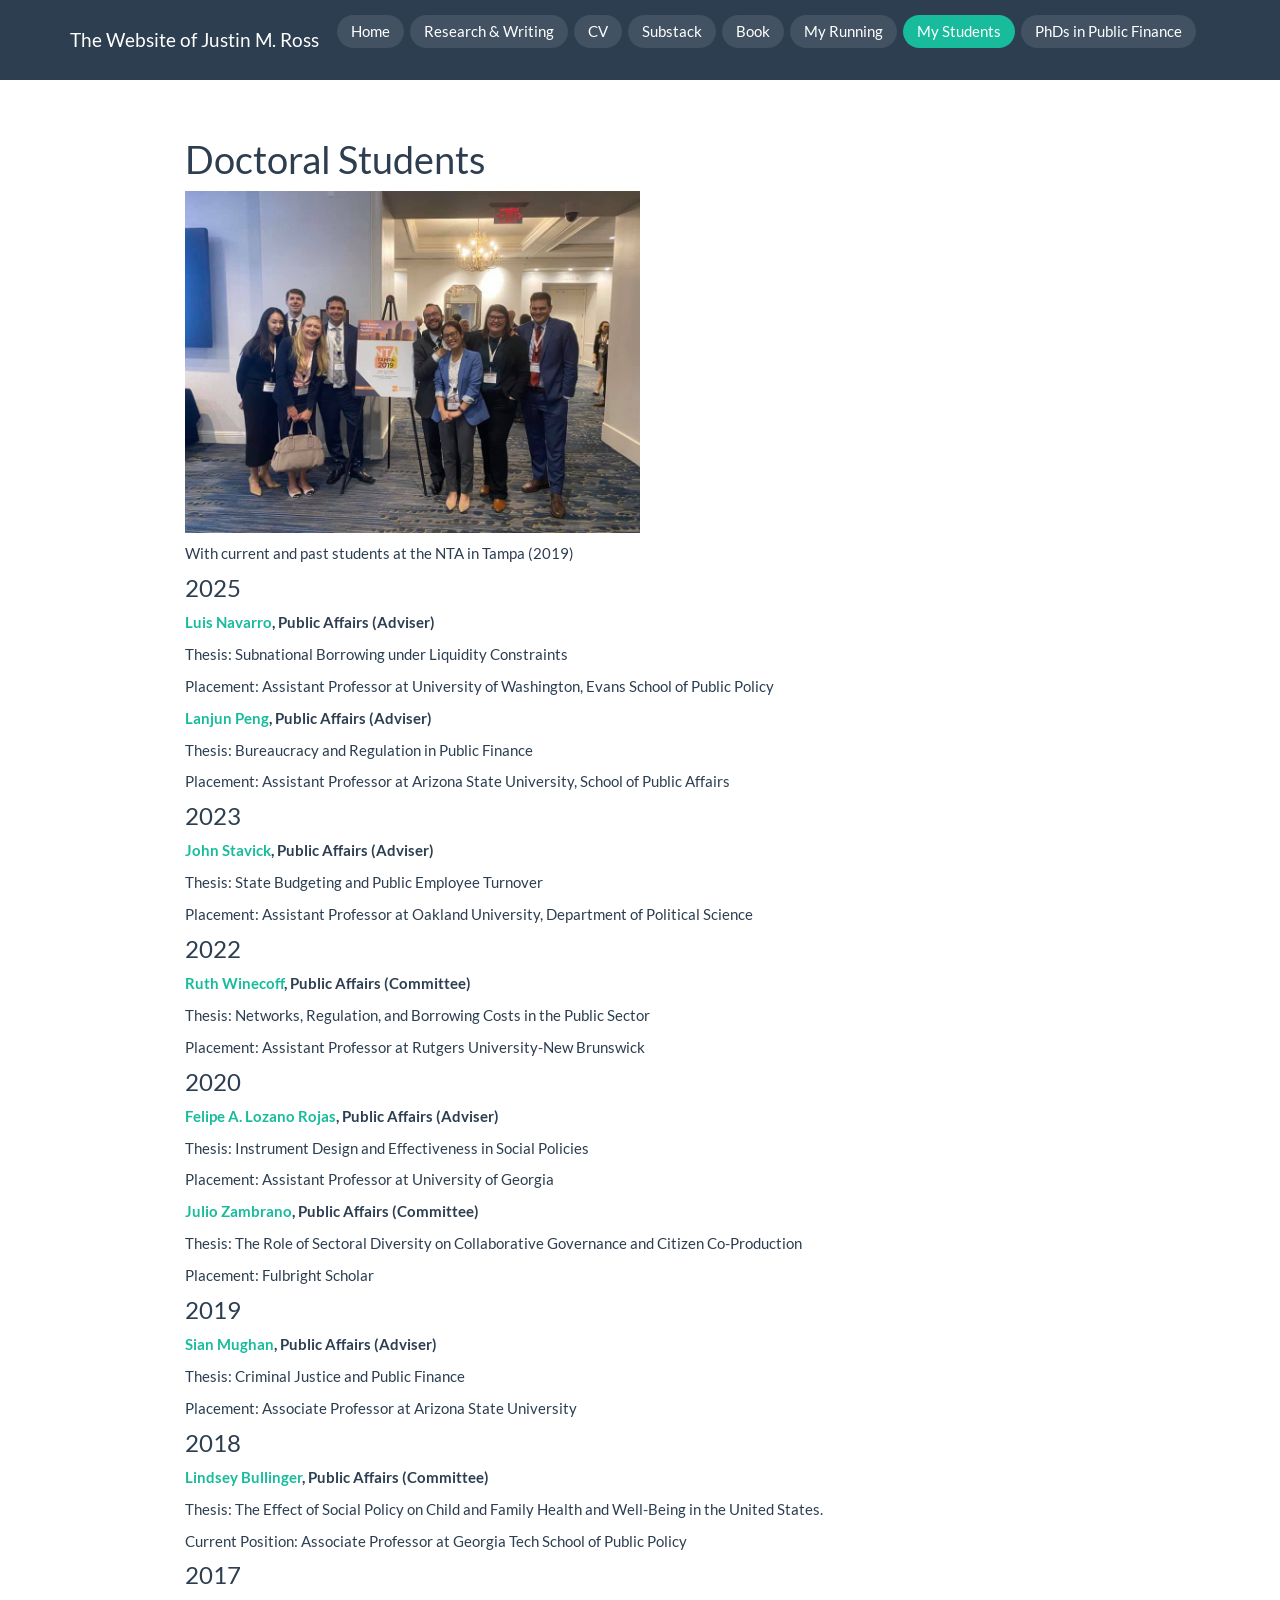
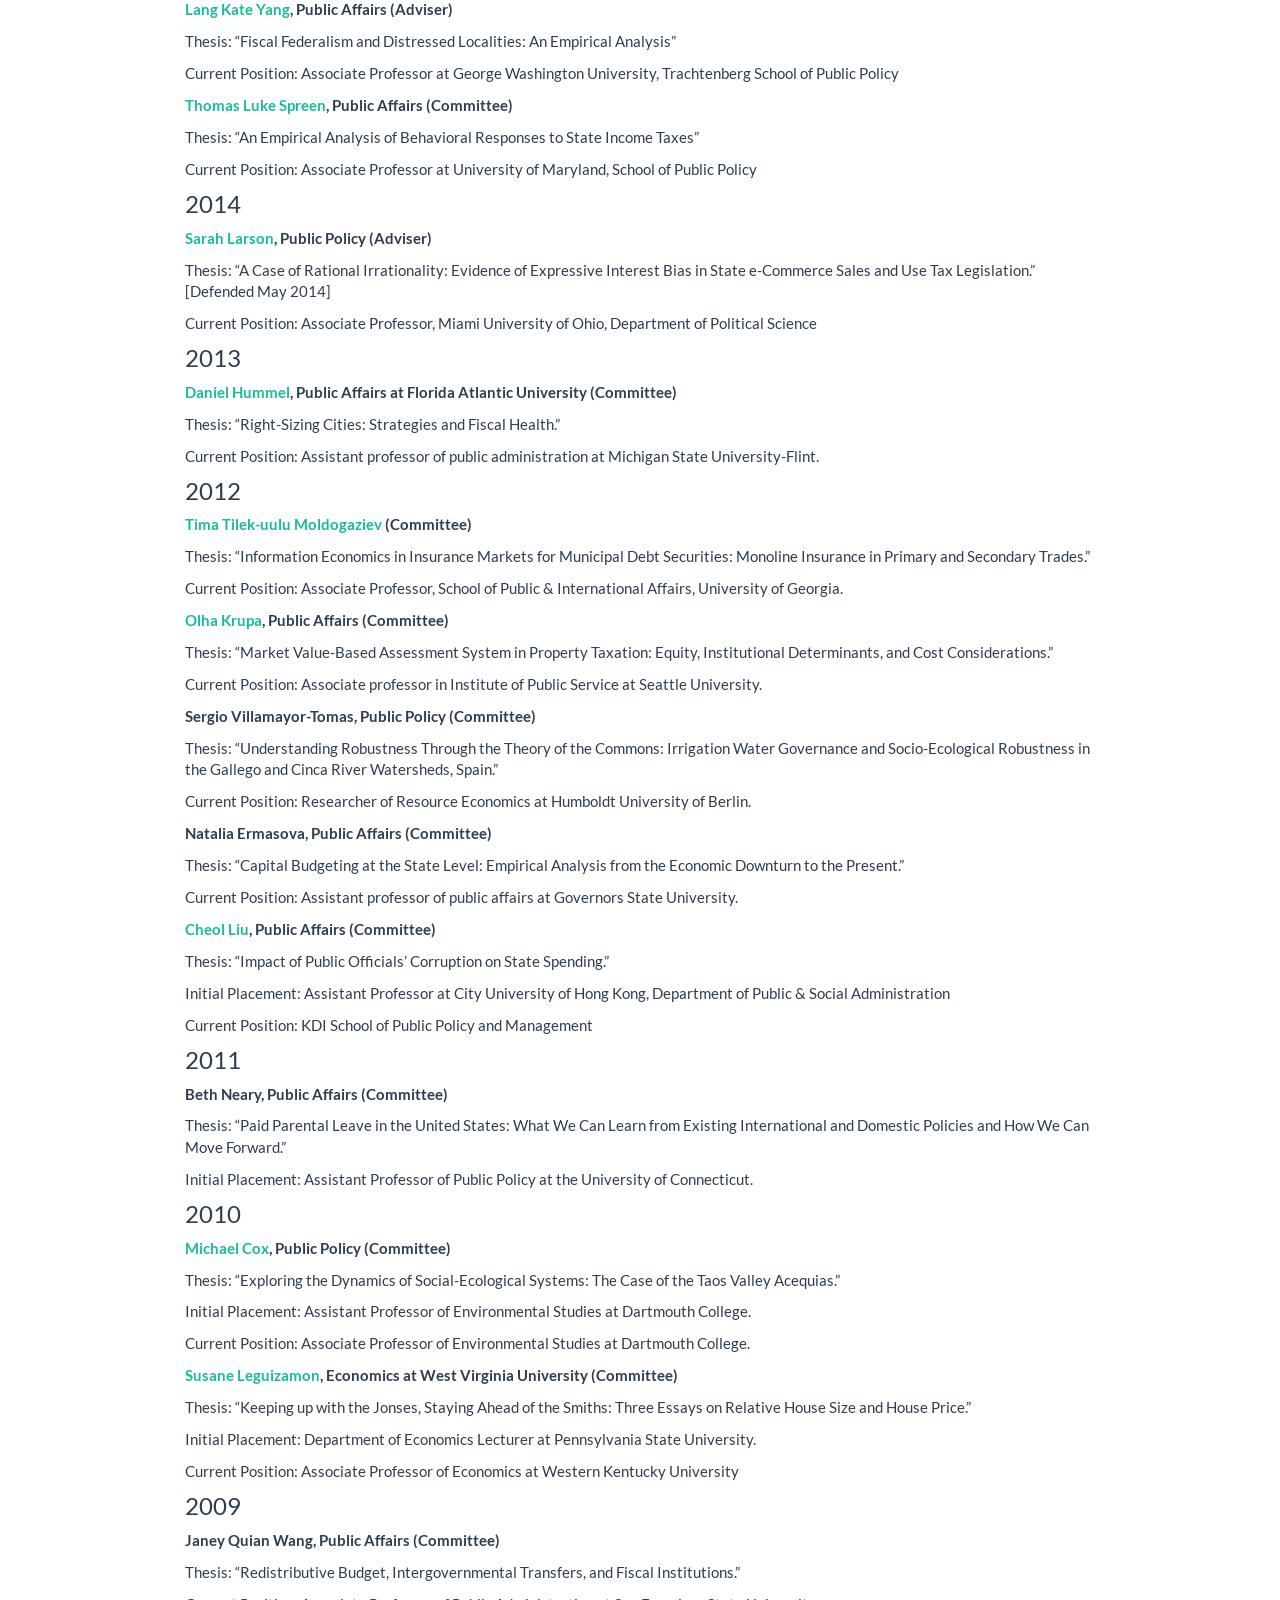
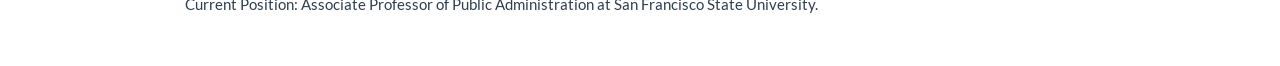
<file: docs/doc_students.html>
<!DOCTYPE html>

<html>

<head>

<meta charset="utf-8" />
<meta name="generator" content="pandoc" />
<meta http-equiv="X-UA-Compatible" content="IE=EDGE" />




<title>Doctoral Students</title>

<script src="site_libs/header-attrs-2.28/header-attrs.js"></script>
<script src="site_libs/jquery-3.6.0/jquery-3.6.0.min.js"></script>
<meta name="viewport" content="width=device-width, initial-scale=1" />
<link href="site_libs/bootstrap-3.3.5/css/flatly.min.css" rel="stylesheet" />
<script src="site_libs/bootstrap-3.3.5/js/bootstrap.min.js"></script>
<script src="site_libs/bootstrap-3.3.5/shim/html5shiv.min.js"></script>
<script src="site_libs/bootstrap-3.3.5/shim/respond.min.js"></script>
<style>h1 {font-size: 34px;}
       h1.title {font-size: 38px;}
       h2 {font-size: 30px;}
       h3 {font-size: 24px;}
       h4 {font-size: 18px;}
       h5 {font-size: 16px;}
       h6 {font-size: 12px;}
       code {color: inherit; background-color: rgba(0, 0, 0, 0.04);}
       pre:not([class]) { background-color: white }</style>
<script src="site_libs/navigation-1.1/tabsets.js"></script>
<link href="site_libs/highlightjs-9.12.0/default.css" rel="stylesheet" />
<script src="site_libs/highlightjs-9.12.0/highlight.js"></script>

<style type="text/css">
  code{white-space: pre-wrap;}
  span.smallcaps{font-variant: small-caps;}
  span.underline{text-decoration: underline;}
  div.column{display: inline-block; vertical-align: top; width: 50%;}
  div.hanging-indent{margin-left: 1.5em; text-indent: -1.5em;}
  ul.task-list{list-style: none;}
    </style>

<style type="text/css">code{white-space: pre;}</style>
<script type="text/javascript">
if (window.hljs) {
  hljs.configure({languages: []});
  hljs.initHighlightingOnLoad();
  if (document.readyState && document.readyState === "complete") {
    window.setTimeout(function() { hljs.initHighlighting(); }, 0);
  }
}
</script>






<link rel="stylesheet" href="custom.css" type="text/css" />



<style type = "text/css">
.main-container {
  max-width: 940px;
  margin-left: auto;
  margin-right: auto;
}
img {
  max-width:100%;
}
.tabbed-pane {
  padding-top: 12px;
}
.html-widget {
  margin-bottom: 20px;
}
button.code-folding-btn:focus {
  outline: none;
}
summary {
  display: list-item;
}
details > summary > p:only-child {
  display: inline;
}
pre code {
  padding: 0;
}
</style>


<style type="text/css">
.dropdown-submenu {
  position: relative;
}
.dropdown-submenu>.dropdown-menu {
  top: 0;
  left: 100%;
  margin-top: -6px;
  margin-left: -1px;
  border-radius: 0 6px 6px 6px;
}
.dropdown-submenu:hover>.dropdown-menu {
  display: block;
}
.dropdown-submenu>a:after {
  display: block;
  content: " ";
  float: right;
  width: 0;
  height: 0;
  border-color: transparent;
  border-style: solid;
  border-width: 5px 0 5px 5px;
  border-left-color: #cccccc;
  margin-top: 5px;
  margin-right: -10px;
}
.dropdown-submenu:hover>a:after {
  border-left-color: #adb5bd;
}
.dropdown-submenu.pull-left {
  float: none;
}
.dropdown-submenu.pull-left>.dropdown-menu {
  left: -100%;
  margin-left: 10px;
  border-radius: 6px 0 6px 6px;
}
</style>

<script type="text/javascript">
// manage active state of menu based on current page
$(document).ready(function () {
  // active menu anchor
  href = window.location.pathname
  href = href.substr(href.lastIndexOf('/') + 1)
  if (href === "")
    href = "index.html";
  var menuAnchor = $('a[href="' + href + '"]');

  // mark the anchor link active (and if it's in a dropdown, also mark that active)
  var dropdown = menuAnchor.closest('li.dropdown');
  if (window.bootstrap) { // Bootstrap 4+
    menuAnchor.addClass('active');
    dropdown.find('> .dropdown-toggle').addClass('active');
  } else { // Bootstrap 3
    menuAnchor.parent().addClass('active');
    dropdown.addClass('active');
  }

  // Navbar adjustments
  var navHeight = $(".navbar").first().height() + 15;
  var style = document.createElement('style');
  var pt = "padding-top: " + navHeight + "px; ";
  var mt = "margin-top: -" + navHeight + "px; ";
  var css = "";
  // offset scroll position for anchor links (for fixed navbar)
  for (var i = 1; i <= 6; i++) {
    css += ".section h" + i + "{ " + pt + mt + "}\n";
  }
  style.innerHTML = "body {" + pt + "padding-bottom: 40px; }\n" + css;
  document.head.appendChild(style);
});
</script>

<!-- tabsets -->

<style type="text/css">
.tabset-dropdown > .nav-tabs {
  display: inline-table;
  max-height: 500px;
  min-height: 44px;
  overflow-y: auto;
  border: 1px solid #ddd;
  border-radius: 4px;
}

.tabset-dropdown > .nav-tabs > li.active:before, .tabset-dropdown > .nav-tabs.nav-tabs-open:before {
  content: "\e259";
  font-family: 'Glyphicons Halflings';
  display: inline-block;
  padding: 10px;
  border-right: 1px solid #ddd;
}

.tabset-dropdown > .nav-tabs.nav-tabs-open > li.active:before {
  content: "\e258";
  font-family: 'Glyphicons Halflings';
  border: none;
}

.tabset-dropdown > .nav-tabs > li.active {
  display: block;
}

.tabset-dropdown > .nav-tabs > li > a,
.tabset-dropdown > .nav-tabs > li > a:focus,
.tabset-dropdown > .nav-tabs > li > a:hover {
  border: none;
  display: inline-block;
  border-radius: 4px;
  background-color: transparent;
}

.tabset-dropdown > .nav-tabs.nav-tabs-open > li {
  display: block;
  float: none;
}

.tabset-dropdown > .nav-tabs > li {
  display: none;
}
</style>

<!-- code folding -->




</head>

<body>


<div class="container-fluid main-container">




<div class="navbar navbar-default  navbar-fixed-top" role="navigation">
  <div class="container">
    <div class="navbar-header">
      <button type="button" class="navbar-toggle collapsed" data-toggle="collapse" data-bs-toggle="collapse" data-target="#navbar" data-bs-target="#navbar">
        <span class="icon-bar"></span>
        <span class="icon-bar"></span>
        <span class="icon-bar"></span>
      </button>
      <a class="navbar-brand" href="index.html">The Website of Justin M. Ross</a>
    </div>
    <div id="navbar" class="navbar-collapse collapse">
      <ul class="nav navbar-nav">
        <li>
  <a href="index.html">Home</a>
</li>
<li>
  <a href="research.html">Research &amp; Writing</a>
</li>
<li>
  <a href="https://github.com/justross08/justross08.github.io/raw/main/docs/cv.pdf">CV</a>
</li>
<li>
  <a href="https://justinross.substack.com/">Substack</a>
</li>
<li>
  <a href="https://www.cengage.com/c/fiscal-administration-11e-mikesell-ross/9798214135328/">Book</a>
</li>
<li>
  <a href="running.html">My Running</a>
</li>
<li>
  <a href="doc_students.html">My Students</a>
</li>
<li>
  <a href="doc_exams.html">PhDs in Public Finance</a>
</li>
      </ul>
      <ul class="nav navbar-nav navbar-right">
        
      </ul>
    </div><!--/.nav-collapse -->
  </div><!--/.container -->
</div><!--/.navbar -->

<div id="header">



<h1 class="title toc-ignore">Doctoral Students</h1>

</div>


<p><img src="images/students.jpg" style="width:50%"></p>
<p>With current and past students at the NTA in Tampa (2019)</p>
<div id="section" class="section level3">
<h3>2025</h3>
<p><strong><a href="https://luisnavarro.netlify.app/">Luis Navarro</a>,
Public Affairs (Adviser)</strong></p>
<p>Thesis: Subnational Borrowing under Liquidity Constraints</p>
<p>Placement: Assistant Professor at University of Washington, Evans
School of Public Policy</p>
<p><strong><a href="https://www.lanjunpeng.com/">Lanjun Peng</a>, Public
Affairs (Adviser)</strong></p>
<p>Thesis: Bureaucracy and Regulation in Public Finance</p>
<p>Placement: Assistant Professor at Arizona State University, School of
Public Affairs</p>
</div>
<div id="section-1" class="section level3">
<h3>2023</h3>
<p><strong><a href="https://www.johnstavick.com/">John Stavick</a>,
Public Affairs (Adviser)</strong></p>
<p>Thesis: State Budgeting and Public Employee Turnover</p>
<p>Placement: Assistant Professor at Oakland University, Department of
Political Science</p>
</div>
<div id="section-2" class="section level3">
<h3>2022</h3>
<p><strong><a href="https://ruthwinecoff.info/">Ruth Winecoff</a>,
Public Affairs (Committee)</strong></p>
<p>Thesis: Networks, Regulation, and Borrowing Costs in the Public
Sector</p>
<p>Placement: Assistant Professor at Rutgers University-New
Brunswick</p>
</div>
<div id="section-3" class="section level3">
<h3>2020</h3>
<p><strong><a href="http://felipelozanorojas.com/">Felipe A. Lozano
Rojas</a>, Public Affairs (Adviser)</strong></p>
<p>Thesis: Instrument Design and Effectiveness in Social Policies</p>
<p>Placement: Assistant Professor at University of Georgia</p>
<p><strong><a
href="https://oneill.indiana.edu/faculty-research/directory/profiles/faculty/part-time/zambrano-julio.html">Julio
Zambrano</a>, Public Affairs (Committee)</strong></p>
<p>Thesis: The Role of Sectoral Diversity on Collaborative Governance
and Citizen Co-Production</p>
<p>Placement: Fulbright Scholar</p>
</div>
<div id="section-4" class="section level3">
<h3>2019</h3>
<p><strong><a
href="https://sites.google.com/iu.edu/sianmughan/home">Sian Mughan</a>,
Public Affairs (Adviser)</strong></p>
<p>Thesis: Criminal Justice and Public Finance</p>
<p>Placement: Associate Professor at Arizona State University</p>
</div>
<div id="section-5" class="section level3">
<h3>2018</h3>
<p><strong><a href="https://www.lindseybullinger.com/">Lindsey
Bullinger</a>, Public Affairs (Committee)</strong></p>
<p>Thesis: The Effect of Social Policy on Child and Family Health and
Well-Being in the United States.</p>
<p>Current Position: Associate Professor at Georgia Tech School of
Public Policy</p>
</div>
<div id="section-6" class="section level3">
<h3>2017</h3>
<p><strong><a
href="https://sites.google.com/site/katelangyang/home">Lang Kate
Yang</a>, Public Affairs (Adviser)</strong></p>
<p>Thesis: “Fiscal Federalism and Distressed Localities: An Empirical
Analysis”</p>
<p>Current Position: Associate Professor at George Washington
University, Trachtenberg School of Public Policy</p>
<p><strong><a href="https://sites.google.com/site/lukespreen/">Thomas
Luke Spreen</a>, Public Affairs (Committee)</strong></p>
<p>Thesis: “An Empirical Analysis of Behavioral Responses to State
Income Taxes”</p>
<p>Current Position: Associate Professor at University of Maryland,
School of Public Policy</p>
</div>
<div id="section-7" class="section level3">
<h3>2014</h3>
<p><strong><a
href="http://www.larsonse.com/Sarah_Larson/Main_Page.html">Sarah
Larson</a>, Public Policy (Adviser)</strong></p>
<p>Thesis: “A Case of Rational Irrationality: Evidence of Expressive
Interest Bias in State e-Commerce Sales and Use Tax Legislation.”
[Defended May 2014]</p>
<p>Current Position: Associate Professor, Miami University of Ohio,
Department of Political Science</p>
</div>
<div id="section-8" class="section level3">
<h3>2013</h3>
<p><strong><a href="https://www.hummel-research.com/">Daniel Hummel</a>,
Public Affairs at Florida Atlantic University (Committee)</strong></p>
<p>Thesis: “Right-Sizing Cities: Strategies and Fiscal Health.”</p>
<p>Current Position: Assistant professor of public administration at
Michigan State University-Flint.</p>
</div>
<div id="section-9" class="section level3">
<h3>2012</h3>
<p><strong><a href="https://sites.google.com/site/tmoldogaziev/">Tima
Tilek-uulu Moldogaziev</a> (Committee)</strong></p>
<p>Thesis: “Information Economics in Insurance Markets for Municipal
Debt Securities: Monoline Insurance in Primary and Secondary
Trades.”</p>
<p>Current Position: Associate Professor, School of Public &amp;
International Affairs, University of Georgia.</p>
<p><strong><a
href="https://www.seattleu.edu/artsci/departments/ips/faculty-and-staff/olha-krupa-phd.html">Olha
Krupa</a>, Public Affairs (Committee)</strong></p>
<p>Thesis: “Market Value-Based Assessment System in Property Taxation:
Equity, Institutional Determinants, and Cost Considerations.”</p>
<p>Current Position: Associate professor in Institute of Public Service
at Seattle University.</p>
<p><strong>Sergio Villamayor-Tomas, Public Policy
(Committee)</strong></p>
<p>Thesis: “Understanding Robustness Through the Theory of the Commons:
Irrigation Water Governance and Socio-Ecological Robustness in the
Gallego and Cinca River Watersheds, Spain.”</p>
<p>Current Position: Researcher of Resource Economics at Humboldt
University of Berlin.</p>
<p><strong>Natalia Ermasova, Public Affairs (Committee)</strong></p>
<p>Thesis: “Capital Budgeting at the State Level: Empirical Analysis
from the Economic Downturn to the Present.”</p>
<p>Current Position: Assistant professor of public affairs at Governors
State University.</p>
<p><strong><a
href="https://www.researchgate.net/profile/Liu_Cheol">Cheol Liu</a>,
Public Affairs (Committee)</strong></p>
<p>Thesis: “Impact of Public Officials’ Corruption on State
Spending.”</p>
<p>Initial Placement: Assistant Professor at City University of Hong
Kong, Department of Public &amp; Social Administration</p>
<p>Current Position: KDI School of Public Policy and Management</p>
</div>
<div id="section-10" class="section level3">
<h3>2011</h3>
<p><strong>Beth Neary, Public Affairs (Committee)</strong></p>
<p>Thesis: “Paid Parental Leave in the United States: What We Can Learn
from Existing International and Domestic Policies and How We Can Move
Forward.”</p>
<p>Initial Placement: Assistant Professor of Public Policy at the
University of Connecticut.</p>
</div>
<div id="section-11" class="section level3">
<h3>2010</h3>
<p><strong><a
href="https://faculty-directory.dartmouth.edu/michael-cox">Michael
Cox</a>, Public Policy (Committee)</strong></p>
<p>Thesis: “Exploring the Dynamics of Social-Ecological Systems: The
Case of the Taos Valley Acequias.”</p>
<p>Initial Placement: Assistant Professor of Environmental Studies at
Dartmouth College.</p>
<p>Current Position: Associate Professor of Environmental Studies at
Dartmouth College.</p>
<p><strong><a
href="https://www.wku.edu/economics/staff/susane_leguizamon">Susane
Leguizamon</a>, Economics at West Virginia University
(Committee)</strong></p>
<p>Thesis: “Keeping up with the Jonses, Staying Ahead of the Smiths:
Three Essays on Relative House Size and House Price.”</p>
<p>Initial Placement: Department of Economics Lecturer at Pennsylvania
State University.</p>
<p>Current Position: Associate Professor of Economics at Western
Kentucky University</p>
</div>
<div id="section-12" class="section level3">
<h3>2009</h3>
<p><strong>Janey Quian Wang, Public Affairs (Committee)</strong></p>
<p>Thesis: “Redistributive Budget, Intergovernmental Transfers, and
Fiscal Institutions.”</p>
<p>Current Position: Associate Professor of Public Administration at San
Francisco State University.</p>
</div>




</div>

<script>

// add bootstrap table styles to pandoc tables
function bootstrapStylePandocTables() {
  $('tr.odd').parent('tbody').parent('table').addClass('table table-condensed');
}
$(document).ready(function () {
  bootstrapStylePandocTables();
});


</script>

<!-- tabsets -->

<script>
$(document).ready(function () {
  window.buildTabsets("TOC");
});

$(document).ready(function () {
  $('.tabset-dropdown > .nav-tabs > li').click(function () {
    $(this).parent().toggleClass('nav-tabs-open');
  });
});
</script>

<!-- code folding -->


<!-- dynamically load mathjax for compatibility with self-contained -->
<script>
  (function () {
    var script = document.createElement("script");
    script.type = "text/javascript";
    script.src  = "https://mathjax.rstudio.com/latest/MathJax.js?config=TeX-AMS-MML_HTMLorMML";
    document.getElementsByTagName("head")[0].appendChild(script);
  })();
</script>

</body>
</html>
</file>
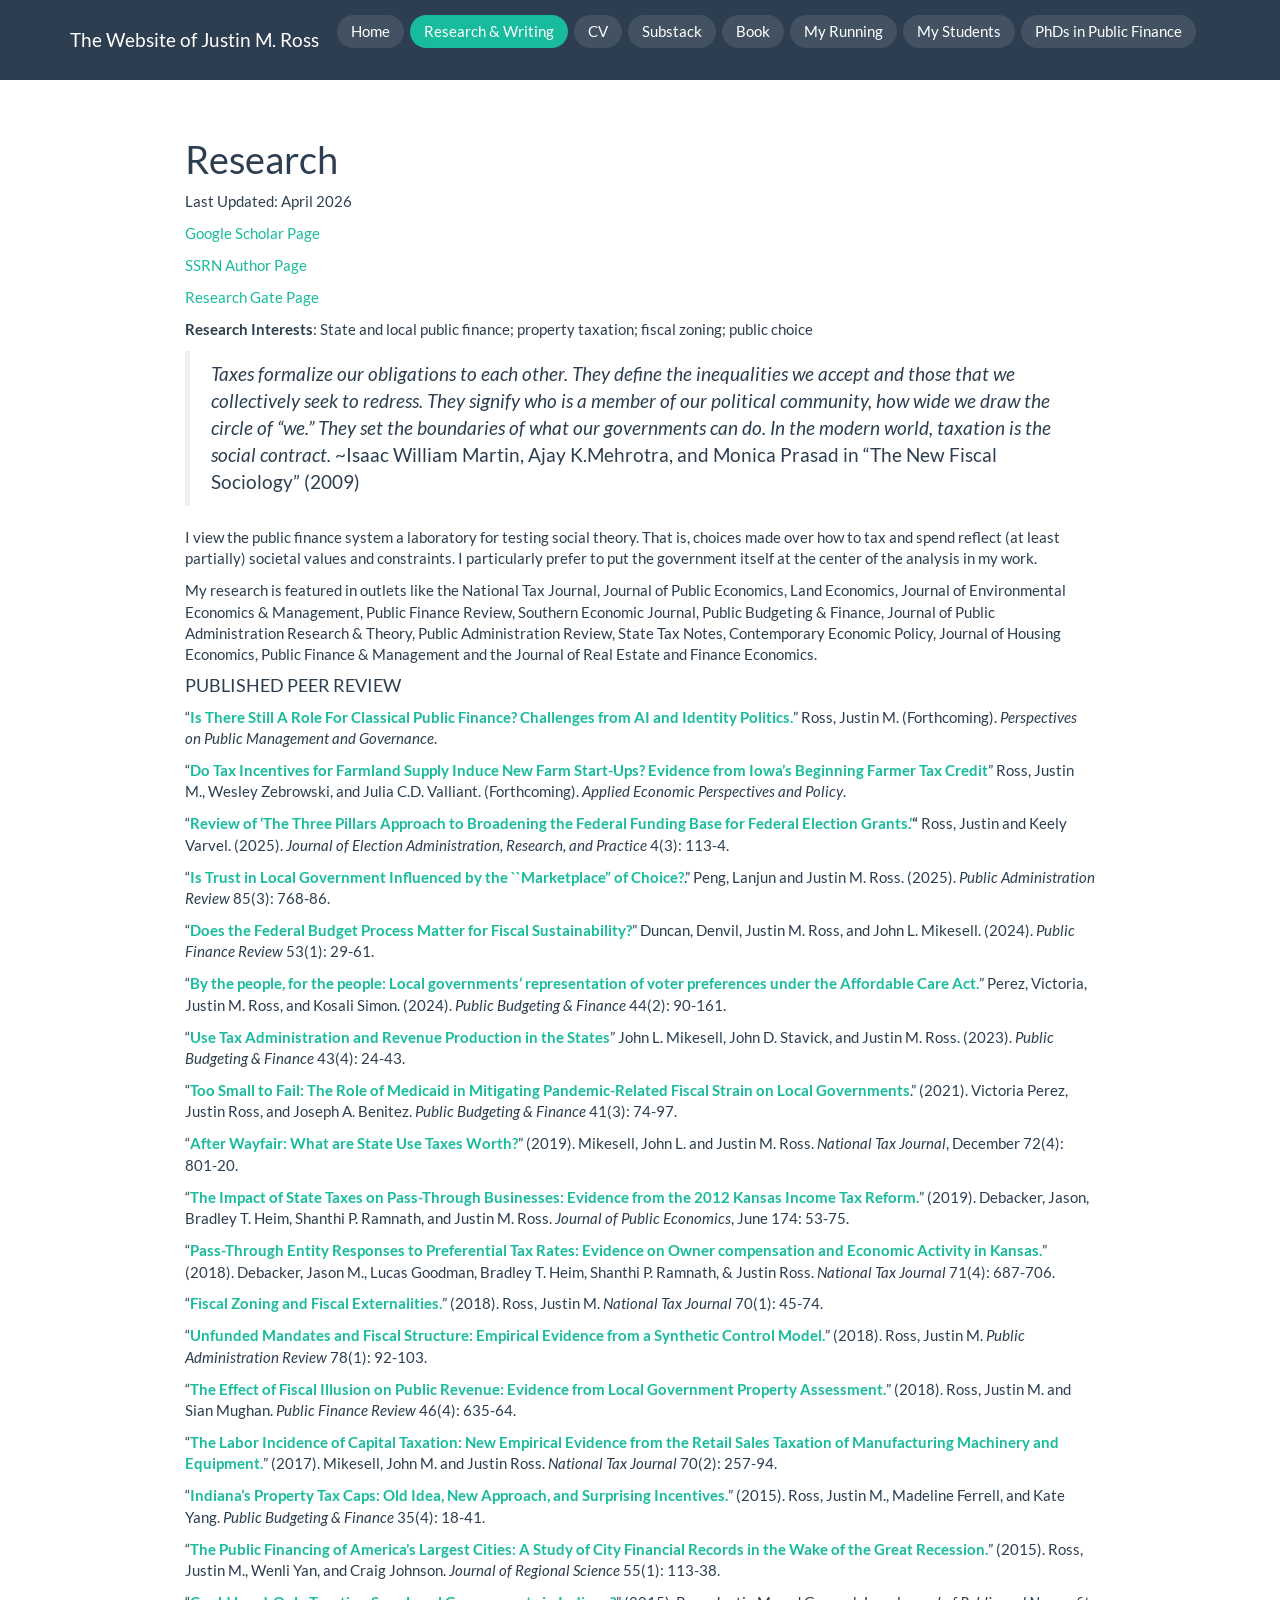
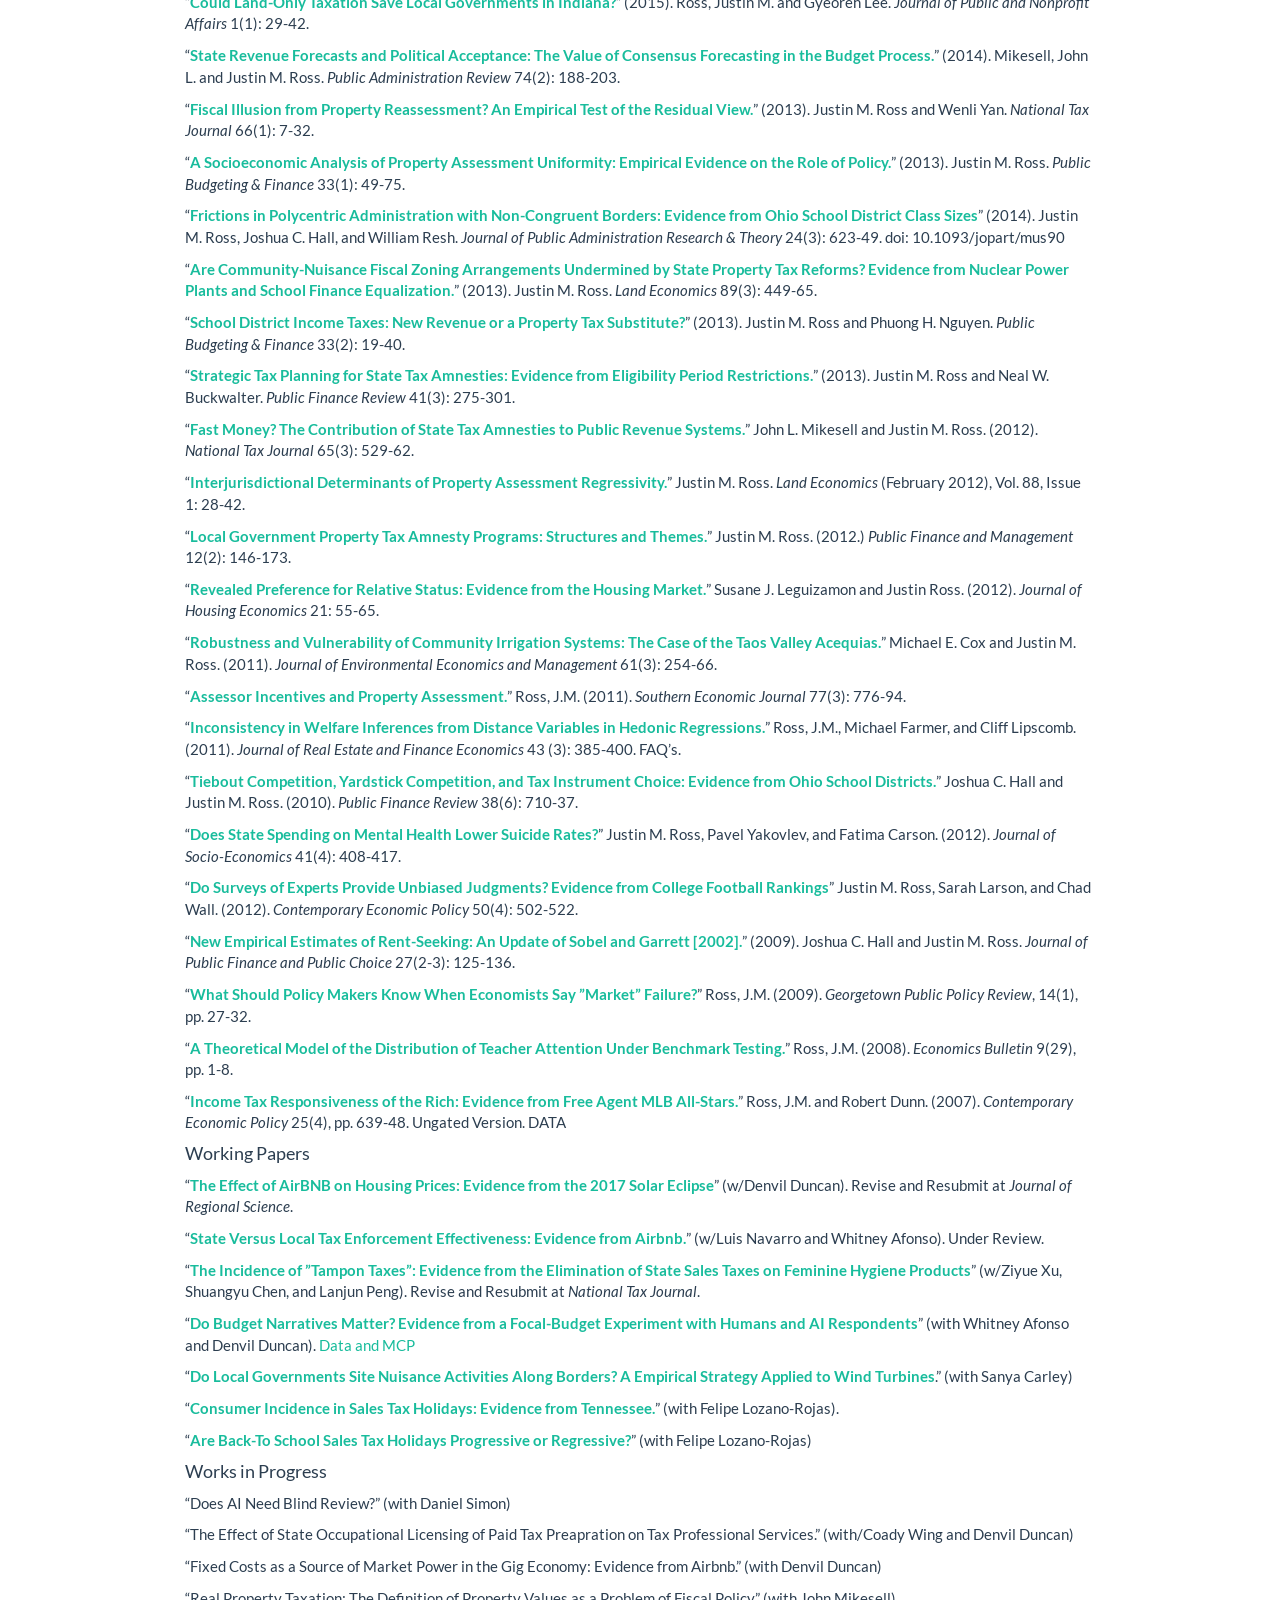
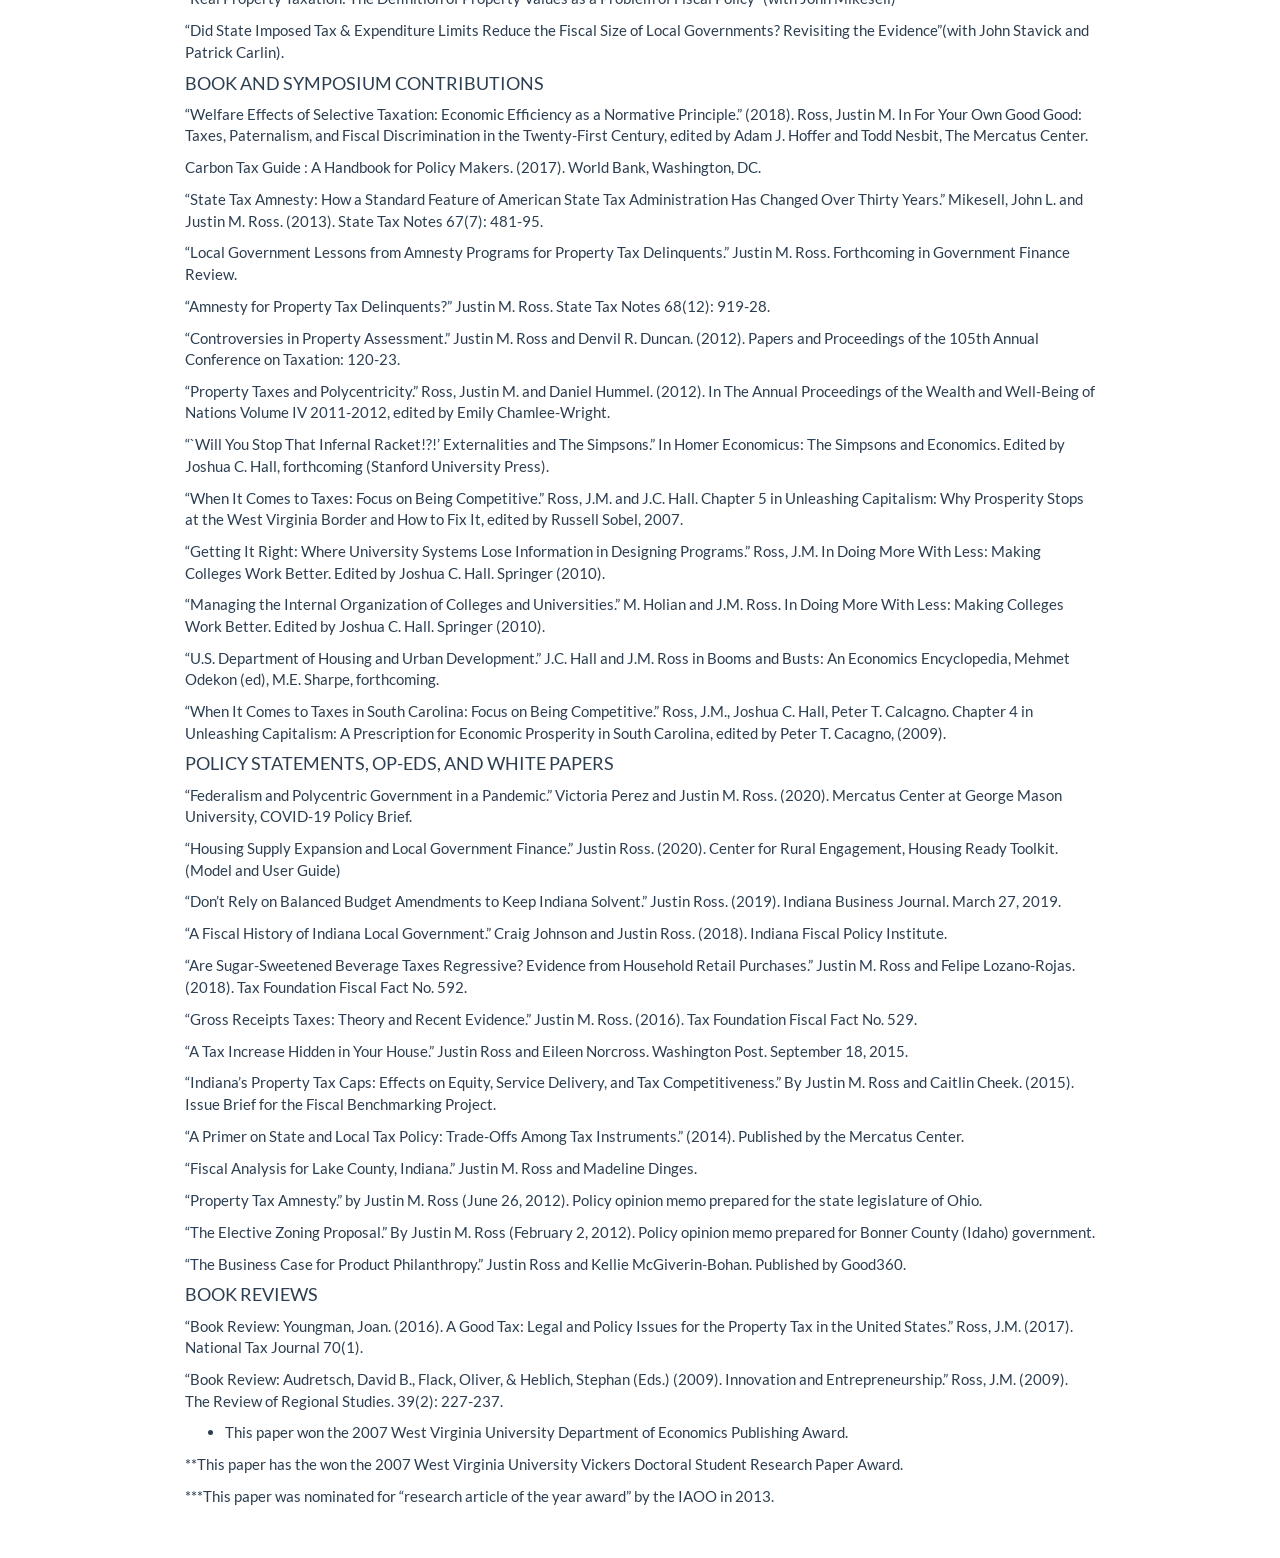
<file: docs/research.html>
<!DOCTYPE html>

<html>

<head>

<meta charset="utf-8" />
<meta name="generator" content="pandoc" />
<meta http-equiv="X-UA-Compatible" content="IE=EDGE" />




<title>Research</title>

<script src="site_libs/header-attrs-2.28/header-attrs.js"></script>
<script src="site_libs/jquery-3.6.0/jquery-3.6.0.min.js"></script>
<meta name="viewport" content="width=device-width, initial-scale=1" />
<link href="site_libs/bootstrap-3.3.5/css/flatly.min.css" rel="stylesheet" />
<script src="site_libs/bootstrap-3.3.5/js/bootstrap.min.js"></script>
<script src="site_libs/bootstrap-3.3.5/shim/html5shiv.min.js"></script>
<script src="site_libs/bootstrap-3.3.5/shim/respond.min.js"></script>
<style>h1 {font-size: 34px;}
       h1.title {font-size: 38px;}
       h2 {font-size: 30px;}
       h3 {font-size: 24px;}
       h4 {font-size: 18px;}
       h5 {font-size: 16px;}
       h6 {font-size: 12px;}
       code {color: inherit; background-color: rgba(0, 0, 0, 0.04);}
       pre:not([class]) { background-color: white }</style>
<script src="site_libs/navigation-1.1/tabsets.js"></script>
<link href="site_libs/highlightjs-9.12.0/default.css" rel="stylesheet" />
<script src="site_libs/highlightjs-9.12.0/highlight.js"></script>

<style type="text/css">
  code{white-space: pre-wrap;}
  span.smallcaps{font-variant: small-caps;}
  span.underline{text-decoration: underline;}
  div.column{display: inline-block; vertical-align: top; width: 50%;}
  div.hanging-indent{margin-left: 1.5em; text-indent: -1.5em;}
  ul.task-list{list-style: none;}
    </style>

<style type="text/css">code{white-space: pre;}</style>
<script type="text/javascript">
if (window.hljs) {
  hljs.configure({languages: []});
  hljs.initHighlightingOnLoad();
  if (document.readyState && document.readyState === "complete") {
    window.setTimeout(function() { hljs.initHighlighting(); }, 0);
  }
}
</script>






<link rel="stylesheet" href="custom.css" type="text/css" />



<style type = "text/css">
.main-container {
  max-width: 940px;
  margin-left: auto;
  margin-right: auto;
}
img {
  max-width:100%;
}
.tabbed-pane {
  padding-top: 12px;
}
.html-widget {
  margin-bottom: 20px;
}
button.code-folding-btn:focus {
  outline: none;
}
summary {
  display: list-item;
}
details > summary > p:only-child {
  display: inline;
}
pre code {
  padding: 0;
}
</style>


<style type="text/css">
.dropdown-submenu {
  position: relative;
}
.dropdown-submenu>.dropdown-menu {
  top: 0;
  left: 100%;
  margin-top: -6px;
  margin-left: -1px;
  border-radius: 0 6px 6px 6px;
}
.dropdown-submenu:hover>.dropdown-menu {
  display: block;
}
.dropdown-submenu>a:after {
  display: block;
  content: " ";
  float: right;
  width: 0;
  height: 0;
  border-color: transparent;
  border-style: solid;
  border-width: 5px 0 5px 5px;
  border-left-color: #cccccc;
  margin-top: 5px;
  margin-right: -10px;
}
.dropdown-submenu:hover>a:after {
  border-left-color: #adb5bd;
}
.dropdown-submenu.pull-left {
  float: none;
}
.dropdown-submenu.pull-left>.dropdown-menu {
  left: -100%;
  margin-left: 10px;
  border-radius: 6px 0 6px 6px;
}
</style>

<script type="text/javascript">
// manage active state of menu based on current page
$(document).ready(function () {
  // active menu anchor
  href = window.location.pathname
  href = href.substr(href.lastIndexOf('/') + 1)
  if (href === "")
    href = "index.html";
  var menuAnchor = $('a[href="' + href + '"]');

  // mark the anchor link active (and if it's in a dropdown, also mark that active)
  var dropdown = menuAnchor.closest('li.dropdown');
  if (window.bootstrap) { // Bootstrap 4+
    menuAnchor.addClass('active');
    dropdown.find('> .dropdown-toggle').addClass('active');
  } else { // Bootstrap 3
    menuAnchor.parent().addClass('active');
    dropdown.addClass('active');
  }

  // Navbar adjustments
  var navHeight = $(".navbar").first().height() + 15;
  var style = document.createElement('style');
  var pt = "padding-top: " + navHeight + "px; ";
  var mt = "margin-top: -" + navHeight + "px; ";
  var css = "";
  // offset scroll position for anchor links (for fixed navbar)
  for (var i = 1; i <= 6; i++) {
    css += ".section h" + i + "{ " + pt + mt + "}\n";
  }
  style.innerHTML = "body {" + pt + "padding-bottom: 40px; }\n" + css;
  document.head.appendChild(style);
});
</script>

<!-- tabsets -->

<style type="text/css">
.tabset-dropdown > .nav-tabs {
  display: inline-table;
  max-height: 500px;
  min-height: 44px;
  overflow-y: auto;
  border: 1px solid #ddd;
  border-radius: 4px;
}

.tabset-dropdown > .nav-tabs > li.active:before, .tabset-dropdown > .nav-tabs.nav-tabs-open:before {
  content: "\e259";
  font-family: 'Glyphicons Halflings';
  display: inline-block;
  padding: 10px;
  border-right: 1px solid #ddd;
}

.tabset-dropdown > .nav-tabs.nav-tabs-open > li.active:before {
  content: "\e258";
  font-family: 'Glyphicons Halflings';
  border: none;
}

.tabset-dropdown > .nav-tabs > li.active {
  display: block;
}

.tabset-dropdown > .nav-tabs > li > a,
.tabset-dropdown > .nav-tabs > li > a:focus,
.tabset-dropdown > .nav-tabs > li > a:hover {
  border: none;
  display: inline-block;
  border-radius: 4px;
  background-color: transparent;
}

.tabset-dropdown > .nav-tabs.nav-tabs-open > li {
  display: block;
  float: none;
}

.tabset-dropdown > .nav-tabs > li {
  display: none;
}
</style>

<!-- code folding -->




</head>

<body>


<div class="container-fluid main-container">




<div class="navbar navbar-default  navbar-fixed-top" role="navigation">
  <div class="container">
    <div class="navbar-header">
      <button type="button" class="navbar-toggle collapsed" data-toggle="collapse" data-bs-toggle="collapse" data-target="#navbar" data-bs-target="#navbar">
        <span class="icon-bar"></span>
        <span class="icon-bar"></span>
        <span class="icon-bar"></span>
      </button>
      <a class="navbar-brand" href="index.html">The Website of Justin M. Ross</a>
    </div>
    <div id="navbar" class="navbar-collapse collapse">
      <ul class="nav navbar-nav">
        <li>
  <a href="index.html">Home</a>
</li>
<li>
  <a href="research.html">Research &amp; Writing</a>
</li>
<li>
  <a href="https://github.com/justross08/justross08.github.io/raw/main/docs/cv.pdf">CV</a>
</li>
<li>
  <a href="https://justinross.substack.com/">Substack</a>
</li>
<li>
  <a href="https://www.cengage.com/c/fiscal-administration-11e-mikesell-ross/9798214135328/">Book</a>
</li>
<li>
  <a href="running.html">My Running</a>
</li>
<li>
  <a href="doc_students.html">My Students</a>
</li>
<li>
  <a href="doc_exams.html">PhDs in Public Finance</a>
</li>
      </ul>
      <ul class="nav navbar-nav navbar-right">
        
      </ul>
    </div><!--/.nav-collapse -->
  </div><!--/.container -->
</div><!--/.navbar -->

<div id="header">



<h1 class="title toc-ignore">Research</h1>

</div>


<p>Last Updated: April 2026</p>
<p><a
href="https://scholar.google.com/citations?hl=en&amp;user=9ZauRjcAAAAJ">Google
Scholar Page</a></p>
<p><a
href="https://papers.ssrn.com/sol3/cf_dev/AbsByAuth.cfm?per_id=891507">SSRN
Author Page</a></p>
<p><a href="https://www.researchgate.net/profile/Justin_Ross">Research
Gate Page</a></p>
<p><strong>Research Interests</strong>: State and local public finance;
property taxation; fiscal zoning; public choice</p>
<blockquote>
<p><em>Taxes formalize our obligations to each other. They define the
inequalities we accept and those that we collectively seek to redress.
They signify who is a member of our political community, how wide we
draw the circle of “we.” They set the boundaries of what our governments
can do. In the modern world, taxation is the social contract.</em>
~Isaac William Martin, Ajay K.Mehrotra, and Monica Prasad in “The New
Fiscal Sociology” (2009)</p>
</blockquote>
<p>I view the public finance system a laboratory for testing social
theory. That is, choices made over how to tax and spend reflect (at
least partially) societal values and constraints. I particularly prefer
to put the government itself at the center of the analysis in my
work.</p>
<p>My research is featured in outlets like the National Tax Journal,
Journal of Public Economics, Land Economics, Journal of Environmental
Economics &amp; Management, Public Finance Review, Southern Economic
Journal, Public Budgeting &amp; Finance, Journal of Public
Administration Research &amp; Theory, Public Administration Review,
State Tax Notes, Contemporary Economic Policy, Journal of Housing
Economics, Public Finance &amp; Management and the Journal of Real
Estate and Finance Economics.</p>
<div id="published-peer-review" class="section level4">
<h4>PUBLISHED PEER REVIEW</h4>
<p>“<strong><a href="https://doi.org/10.1093/ppmgov/gvag001">Is There
Still A Role For Classical Public Finance? Challenges from AI and
Identity Politics.</a></strong>” Ross, Justin M. (Forthcoming).
<em>Perspectives on Public Management and Governance</em>.</p>
<p>“<a href="http://doi.org/10.1002/aepp.70075"><strong>Do Tax
Incentives for Farmland Supply Induce New Farm Start-Ups? Evidence from
Iowa’s Beginning Farmer Tax Credit</strong></a>” Ross, Justin M., Wesley
Zebrowski, and Julia C.D. Valliant. (Forthcoming). <em>Applied Economic
Perspectives and Policy</em>.</p>
<p>“<strong><a
href="https://electioncenter.org/wp-content/uploads/2026/01/JEARP-Volume-04-Special.pdf#page=119.06">Review
of ‘The Three Pillars Approach to Broadening the Federal Funding Base
for Federal Election Grants.’</a>“</strong> Ross, Justin and Keely
Varvel. (2025). <em>Journal of Election Administration, Research, and
Practice</em> 4(3): 113-4.</p>
<p>“<a
href="https://onlinelibrary.wiley.com/doi/10.1111/puar.13869"><strong>Is
Trust in Local Government Influenced by the ``Marketplace” of
Choice?</strong></a>.” Peng, Lanjun and Justin M. Ross. (2025).
<em>Public Administration Review</em> 85(3): 768-86.</p>
<p>“<a
href="https://journals.sagepub.com/doi/abs/10.1177/10911421241273374"><strong>Does
the Federal Budget Process Matter for Fiscal
Sustainability?</strong></a>” Duncan, Denvil, Justin M. Ross, and John
L. Mikesell. (2024). <em>Public Finance Review</em> 53(1): 29-61.</p>
<p>“<a href="https://doi.org/10.1111/pbaf.12359"><strong>By the people,
for the people: Local governments’ representation of voter preferences
under the Affordable Care Act.</strong></a>” Perez, Victoria, Justin M.
Ross, and Kosali Simon. (2024). <em>Public Budgeting &amp; Finance</em>
44(2): 90-161.</p>
<p>“<a href="https://doi.org/10.1111/pbaf.12350"><strong>Use Tax
Administration and Revenue Production in the States</strong></a>” John
L. Mikesell, John D. Stavick, and Justin M. Ross. (2023). <em>Public
Budgeting &amp; Finance</em> 43(4): 24-43.</p>
<p>“<a href="doi/10.1111/pbaf.12298"><strong>Too Small to Fail: The Role
of Medicaid in Mitigating Pandemic-Related Fiscal Strain on Local
Governments</strong></a>.” (2021). Victoria Perez, Justin Ross, and
Joseph A. Benitez. <em>Public Budgeting &amp; Finance</em> 41(3):
74-97.</p>
<p>“<a href="https://doi.org/10.17310/ntj.2019.4.07"><strong>After
Wayfair: What are State Use Taxes Worth?</strong></a>” (2019). Mikesell,
John L. and Justin M. Ross. <em>National Tax Journal</em>, December
72(4): 801-20.</p>
<p>“<a href="https://doi.org/10.1016/j.jpubeco.2019.03.008"><strong>The
Impact of State Taxes on Pass-Through Businesses: Evidence from the 2012
Kansas Income Tax Reform.</strong></a>” (2019). Debacker, Jason, Bradley
T. Heim, Shanthi P. Ramnath, and Justin M. Ross. <em>Journal of Public
Economics</em>, June 174: 53-75.</p>
<p>“<a href="http://doi.org/10.17310/ntj.2018.4.05"><strong>Pass-Through
Entity Responses to Preferential Tax Rates: Evidence on Owner
compensation and Economic Activity in Kansas.</strong></a>” (2018).
Debacker, Jason M., Lucas Goodman, Bradley T. Heim, Shanthi P. Ramnath,
&amp; Justin Ross. <em>National Tax Journal</em> 71(4): 687-706.</p>
<p>“<a href="https://doi.org/10.17310/ntj.2018.1.02"><strong>Fiscal
Zoning and Fiscal Externalities.</strong></a>” (2018). Ross, Justin M.
<em>National Tax Journal</em> 70(1): 45-74.</p>
<p>“<a href="https://doi.org/10.1111/puar.12867"><strong>Unfunded
Mandates and Fiscal Structure: Empirical Evidence from a Synthetic
Control Model.</strong></a>” (2018). Ross, Justin M. <em>Public
Administration Review</em> 78(1): 92-103.</p>
<p>“<a href="https://doi.org/10.1177/1091142116676360"><strong>The
Effect of Fiscal Illusion on Public Revenue: Evidence from Local
Government Property Assessment.</strong></a>” (2018). Ross, Justin M.
and Sian Mughan. <em>Public Finance Review</em> 46(4): 635-64.</p>
<p>“<a href="https://doi.org/10.17310/ntj.2017.2.02"><strong>The Labor
Incidence of Capital Taxation: New Empirical Evidence from the Retail
Sales Taxation of Manufacturing Machinery and Equipment.</strong></a>”
(2017). Mikesell, John M. and Justin Ross. <em>National Tax Journal</em>
70(2): 257-94.</p>
<p>“<a href="https://doi.org/10.1111/pbaf.12073"><strong>Indiana’s
Property Tax Caps: Old Idea, New Approach, and Surprising
Incentives.</strong></a>” (2015). Ross, Justin M., Madeline Ferrell, and
Kate Yang. <em>Public Budgeting &amp; Finance</em> 35(4): 18-41.</p>
<p>“<a href="https://doi.org/10.1111/jors.12117"><strong>The Public
Financing of America’s Largest Cities: A Study of City Financial Records
in the Wake of the Great Recession.</strong></a>” (2015). Ross, Justin
M., Wenli Yan, and Craig Johnson. <em>Journal of Regional Science</em>
55(1): 113-38.</p>
<p>“<a href="https://doi.org/10.20899/jpna.1.1.29-42"><strong>Could
Land-Only Taxation Save Local Governments in Indiana?</strong></a>”
(2015). Ross, Justin M. and Gyeoreh Lee. <em>Journal of Public and
Nonprofit Affairs</em> 1(1): 29-42.</p>
<p>“<a href="https://doi.org/10.1111/puar.12166"><strong>State Revenue
Forecasts and Political Acceptance: The Value of Consensus Forecasting
in the Budget Process.</strong></a>” (2014). Mikesell, John L. and
Justin M. Ross. <em>Public Administration Review</em> 74(2):
188-203.</p>
<p>“<a href="https://doi.org/10.17310/ntj.2013.1.01"><strong>Fiscal
Illusion from Property Reassessment? An Empirical Test of the Residual
View.</strong></a>” (2013). Justin M. Ross and Wenli Yan. <em>National
Tax Journal</em> 66(1): 7-32.</p>
<p>“<a href="https://doi.org/10.1111/j.1540-5850.2013.12001.x"><strong>A
Socioeconomic Analysis of Property Assessment Uniformity: Empirical
Evidence on the Role of Policy.</strong></a>” (2013). Justin M. Ross.
<em>Public Budgeting &amp; Finance</em> 33(1): 49-75.</p>
<p>“<a href="https://doi.org/10.1093/jopart/mus090"><strong>Frictions in
Polycentric Administration with Non-Congruent Borders: Evidence from
Ohio School District Class Sizes</strong></a>” (2014). Justin M. Ross,
Joshua C. Hall, and William Resh. <em>Journal of Public Administration
Research &amp; Theory</em> 24(3): 623-49. doi: 10.1093/jopart/mus90</p>
<p>“<a href="https://www.jstor.org/stable/24243719"><strong>Are
Community-Nuisance Fiscal Zoning Arrangements Undermined by State
Property Tax Reforms? Evidence from Nuclear Power Plants and School
Finance Equalization.</strong></a>” (2013). Justin M. Ross. <em>Land
Economics</em> 89(3): 449-65.</p>
<p>“<a
href="https://doi.org/10.1111/j.1540-5850.2013.12004.x"><strong>School
District Income Taxes: New Revenue or a Property Tax
Substitute?</strong></a>” (2013). Justin M. Ross and Phuong H. Nguyen.
<em>Public Budgeting &amp; Finance</em> 33(2): 19-40.</p>
<p>“<a href="https://doi.org/10.1177/1091142112461687"><strong>Strategic
Tax Planning for State Tax Amnesties: Evidence from Eligibility Period
Restrictions.</strong></a>” (2013). Justin M. Ross and Neal W.
Buckwalter. <em>Public Finance Review</em> 41(3): 275-301.</p>
<p>“<a href="http://dx.doi.org/10.17310/ntj.2012.3.02"><strong>Fast
Money? The Contribution of State Tax Amnesties to Public Revenue
Systems.</strong></a>” John L. Mikesell and Justin M. Ross. (2012).
<em>National Tax Journal</em> 65(3): 529-62.</p>
<p>“<a
href="https://www.jstor.org/stable/41307678"><strong>Interjurisdictional
Determinants of Property Assessment Regressivity.</strong></a>” Justin
M. Ross. <em>Land Economics</em> (February 2012), Vol. 88, Issue 1:
28-42.</p>
<p>“<a href="https://doi.org/10.1177/152397211201200203"><strong>Local
Government Property Tax Amnesty Programs: Structures and
Themes.</strong></a>” Justin M. Ross. (2012.) <em>Public Finance and
Management</em> 12(2): 146-173.</p>
<p>“<a href="https://doi.org/10.1016/j.jhe.2012.01.001"><strong>Revealed
Preference for Relative Status: Evidence from the Housing
Market.</strong></a>” Susane J. Leguizamon and Justin Ross. (2012).
<em>Journal of Housing Economics</em> 21: 55-65.</p>
<p>“<a
href="https://doi.org/10.1016/j.jeem.2010.10.004"><strong>Robustness and
Vulnerability of Community Irrigation Systems: The Case of the Taos
Valley Acequias.</strong></a>” Michael E. Cox and Justin M. Ross.
(2011). <em>Journal of Environmental Economics and Management</em>
61(3): 254-66.</p>
<p>“<a href="https://doi.org/10.4284/sej.2011.77.3.776"><strong>Assessor
Incentives and Property Assessment.</strong></a>” Ross, J.M. (2011).
<em>Southern Economic Journal</em> 77(3): 776-94.</p>
<p>“<a
href="https://doi.org/10.1007/s11146-009-9221-z"><strong>Inconsistency
in Welfare Inferences from Distance Variables in Hedonic
Regressions.</strong></a>” Ross, J.M., Michael Farmer, and Cliff
Lipscomb. (2011). <em>Journal of Real Estate and Finance Economics</em>
43 (3): 385-400. FAQ’s.</p>
<p>“<a href="https://doi.org/10.1177/1091142110373479"><strong>Tiebout
Competition, Yardstick Competition, and Tax Instrument Choice: Evidence
from Ohio School Districts.</strong></a>” Joshua C. Hall and Justin M.
Ross. (2010). <em>Public Finance Review</em> 38(6): 710-37.</p>
<p>“<a href="https://doi.org/10.1016/j.socec.2010.10.005"><strong>Does
State Spending on Mental Health Lower Suicide Rates?</strong></a>”
Justin M. Ross, Pavel Yakovlev, and Fatima Carson. (2012). <em>Journal
of Socio-Economics</em> 41(4): 408-417.</p>
<p>“<a
href="https://doi.org/10.1111/j.1465-7287.2011.00275.x"><strong>Do
Surveys of Experts Provide Unbiased Judgments? Evidence from College
Football Rankings</strong></a>” Justin M. Ross, Sarah Larson, and Chad
Wall. (2012). <em>Contemporary Economic Policy</em> 50(4): 502-522.</p>
<p>“<a
href="https://doi.org/10.1332/251569209X15665367046615"><strong>New
Empirical Estimates of Rent-Seeking: An Update of Sobel and Garrett
[2002].</strong></a>” (2009). Joshua C. Hall and Justin M. Ross.
<em>Journal of Public Finance and Public Choice</em> 27(2-3):
125-136.</p>
<p>“<a href="https://ssrn.com/abstract=1724638"><strong>What Should
Policy Makers Know When Economists Say ”Market” Failure?</strong></a>”
Ross, J.M. (2009). <em>Georgetown Public Policy Review</em>, 14(1),
pp. 27-32.</p>
<p>“<a href="https://ssrn.com/abstract=1259749"><strong>A Theoretical
Model of the Distribution of Teacher Attention Under Benchmark
Testing.</strong></a>” Ross, J.M. (2008). <em>Economics Bulletin</em>
9(29), pp. 1-8.</p>
<p>“<a
href="https://doi.org/10.1111/j.1465-7287.2007.00078.x"><strong>Income
Tax Responsiveness of the Rich: Evidence from Free Agent MLB
All-Stars.</strong></a>” Ross, J.M. and Robert Dunn. (2007).
<em>Contemporary Economic Policy</em> 25(4), pp. 639-48. Ungated
Version. DATA</p>
</div>
<div id="working-papers" class="section level4">
<h4>Working Papers</h4>
<p>“<a href="https://ssrn.com/abstract=5262252"><strong>The Effect of
AirBNB on Housing Prices: Evidence from the 2017 Solar
Eclipse</strong></a>” (w/Denvil Duncan). Revise and Resubmit at
<em>Journal of Regional Science</em>.</p>
<p>“<a href="https://ssrn.com/abstract=6030515"><strong>State Versus
Local Tax Enforcement Effectiveness: Evidence from Airbnb.</strong></a>”
(w/Luis Navarro and Whitney Afonso). Under Review.</p>
<p>“<a href="https://ssrn.com/abstract=6753464"><strong>The Incidence of
”Tampon Taxes”: Evidence from the Elimination of State Sales Taxes on
Feminine Hygiene Products</strong></a>” (w/Ziyue Xu, Shuangyu Chen, and
Lanjun Peng). Revise and Resubmit at <em>National Tax Journal</em>.</p>
<p>“<a href="https://ssrn.com/abstract=6787718"><strong>Do Budget
Narratives Matter? Evidence from a Focal-Budget Experiment with Humans
and AI Respondents</strong></a>” (with Whitney Afonso and Denvil
Duncan). <a href="https://github.com/justross08/focal_budget_ai">Data
and MCP</a></p>
<p>“<a href="https://ssrn.com/abstract=2882208"><strong>Do Local
Governments Site Nuisance Activities Along Borders? A Empirical Strategy
Applied to Wind Turbines</strong></a>.” (with Sanya Carley)</p>
<p>“<a href="https://ssrn.com/abstract=2986456"><strong>Consumer
Incidence in Sales Tax Holidays: Evidence from Tennessee.</strong></a>”
(with Felipe Lozano-Rojas).</p>
<p>“<a href="https://ssrn.com/abstract=3392108"><strong>Are Back-To
School Sales Tax Holidays Progressive or Regressive?</strong></a>” (with
Felipe Lozano-Rojas)</p>
</div>
<div id="works-in-progress" class="section level4">
<h4>Works in Progress</h4>
<p>“Does AI Need Blind Review?” (with Daniel Simon)</p>
<p>“The Effect of State Occupational Licensing of Paid Tax Preapration
on Tax Professional Services.” (with/Coady Wing and Denvil Duncan)</p>
<p>“Fixed Costs as a Source of Market Power in the Gig Economy: Evidence
from Airbnb.” (with Denvil Duncan)</p>
<p>“Real Property Taxation: The Definition of Property Values as a
Problem of Fiscal Policy” (with John Mikesell)</p>
<p>“Did State Imposed Tax &amp; Expenditure Limits Reduce the Fiscal
Size of Local Governments? Revisiting the Evidence”(with John Stavick
and Patrick Carlin).</p>
</div>
<div id="book-and-symposium-contributions" class="section level4">
<h4>BOOK AND SYMPOSIUM CONTRIBUTIONS</h4>
<p>“Welfare Effects of Selective Taxation: Economic Efficiency as a
Normative Principle.” (2018). Ross, Justin M. In For Your Own Good Good:
Taxes, Paternalism, and Fiscal Discrimination in the Twenty-First
Century, edited by Adam J. Hoffer and Todd Nesbit, The Mercatus
Center.</p>
<p>Carbon Tax Guide : A Handbook for Policy Makers. (2017). World Bank,
Washington, DC.</p>
<p>“State Tax Amnesty: How a Standard Feature of American State Tax
Administration Has Changed Over Thirty Years.” Mikesell, John L. and
Justin M. Ross. (2013). State Tax Notes 67(7): 481-95.</p>
<p>“Local Government Lessons from Amnesty Programs for Property Tax
Delinquents.” Justin M. Ross. Forthcoming in Government Finance
Review.</p>
<p>“Amnesty for Property Tax Delinquents?” Justin M. Ross. State Tax
Notes 68(12): 919-28.</p>
<p>“Controversies in Property Assessment.” Justin M. Ross and Denvil R.
Duncan. (2012). Papers and Proceedings of the 105th Annual Conference on
Taxation: 120-23.</p>
<p>“Property Taxes and Polycentricity.” Ross, Justin M. and Daniel
Hummel. (2012). In The Annual Proceedings of the Wealth and Well-Being
of Nations Volume IV 2011-2012, edited by Emily Chamlee-Wright.</p>
<p>“`Will You Stop That Infernal Racket!?!’ Externalities and The
Simpsons.” In Homer Economicus: The Simpsons and Economics. Edited by
Joshua C. Hall, forthcoming (Stanford University Press).</p>
<p>“When It Comes to Taxes: Focus on Being Competitive.” Ross, J.M. and
J.C. Hall. Chapter 5 in Unleashing Capitalism: Why Prosperity Stops at
the West Virginia Border and How to Fix It, edited by Russell Sobel,
2007.</p>
<p>“Getting It Right: Where University Systems Lose Information in
Designing Programs.” Ross, J.M. In Doing More With Less: Making Colleges
Work Better. Edited by Joshua C. Hall. Springer (2010).</p>
<p>“Managing the Internal Organization of Colleges and Universities.” M.
Holian and J.M. Ross. In Doing More With Less: Making Colleges Work
Better. Edited by Joshua C. Hall. Springer (2010).</p>
<p>“U.S. Department of Housing and Urban Development.” J.C. Hall and
J.M. Ross in Booms and Busts: An Economics Encyclopedia, Mehmet Odekon
(ed), M.E. Sharpe, forthcoming.</p>
<p>“When It Comes to Taxes in South Carolina: Focus on Being
Competitive.” Ross, J.M., Joshua C. Hall, Peter T. Calcagno. Chapter 4
in Unleashing Capitalism: A Prescription for Economic Prosperity in
South Carolina, edited by Peter T. Cacagno, (2009).</p>
</div>
<div id="policy-statements-op-eds-and-white-papers"
class="section level4">
<h4>POLICY STATEMENTS, OP-EDS, AND WHITE PAPERS</h4>
<p>“Federalism and Polycentric Government in a Pandemic.” Victoria Perez
and Justin M. Ross. (2020). Mercatus Center at George Mason University,
COVID-19 Policy Brief.</p>
<p>“Housing Supply Expansion and Local Government Finance.” Justin Ross.
(2020). Center for Rural Engagement, Housing Ready Toolkit. (Model and
User Guide)</p>
<p>“Don’t Rely on Balanced Budget Amendments to Keep Indiana Solvent.”
Justin Ross. (2019). Indiana Business Journal. March 27, 2019.</p>
<p>“A Fiscal History of Indiana Local Government.” Craig Johnson and
Justin Ross. (2018). Indiana Fiscal Policy Institute.</p>
<p>“Are Sugar-Sweetened Beverage Taxes Regressive? Evidence from
Household Retail Purchases.” Justin M. Ross and Felipe Lozano-Rojas.
(2018). Tax Foundation Fiscal Fact No. 592.</p>
<p>“Gross Receipts Taxes: Theory and Recent Evidence.” Justin M. Ross.
(2016). Tax Foundation Fiscal Fact No. 529.</p>
<p>“A Tax Increase Hidden in Your House.” Justin Ross and Eileen
Norcross. Washington Post. September 18, 2015.</p>
<p>“Indiana’s Property Tax Caps: Effects on Equity, Service Delivery,
and Tax Competitiveness.” By Justin M. Ross and Caitlin Cheek. (2015).
Issue Brief for the Fiscal Benchmarking Project.</p>
<p>“A Primer on State and Local Tax Policy: Trade-Offs Among Tax
Instruments.” (2014). Published by the Mercatus Center.</p>
<p>“Fiscal Analysis for Lake County, Indiana.” Justin M. Ross and
Madeline Dinges.</p>
<p>“Property Tax Amnesty.” by Justin M. Ross (June 26, 2012). Policy
opinion memo prepared for the state legislature of Ohio.</p>
<p>“The Elective Zoning Proposal.” By Justin M. Ross (February 2, 2012).
Policy opinion memo prepared for Bonner County (Idaho) government.</p>
<p>“The Business Case for Product Philanthropy.” Justin Ross and Kellie
McGiverin-Bohan. Published by Good360.</p>
</div>
<div id="book-reviews" class="section level4">
<h4>BOOK REVIEWS</h4>
<p>“Book Review: Youngman, Joan. (2016). A Good Tax: Legal and Policy
Issues for the Property Tax in the United States.” Ross, J.M. (2017).
National Tax Journal 70(1).</p>
<p>“Book Review: Audretsch, David B., Flack, Oliver, &amp; Heblich,
Stephan (Eds.) (2009). Innovation and Entrepreneurship.” Ross, J.M.
(2009). The Review of Regional Studies. 39(2): 227-237.</p>
<ul>
<li>This paper won the 2007 West Virginia University Department of
Economics Publishing Award.</li>
</ul>
<p>**This paper has the won the 2007 West Virginia University Vickers
Doctoral Student Research Paper Award.</p>
<p>***This paper was nominated for “research article of the year award”
by the IAOO in 2013.</p>
</div>




</div>

<script>

// add bootstrap table styles to pandoc tables
function bootstrapStylePandocTables() {
  $('tr.odd').parent('tbody').parent('table').addClass('table table-condensed');
}
$(document).ready(function () {
  bootstrapStylePandocTables();
});


</script>

<!-- tabsets -->

<script>
$(document).ready(function () {
  window.buildTabsets("TOC");
});

$(document).ready(function () {
  $('.tabset-dropdown > .nav-tabs > li').click(function () {
    $(this).parent().toggleClass('nav-tabs-open');
  });
});
</script>

<!-- code folding -->


<!-- dynamically load mathjax for compatibility with self-contained -->
<script>
  (function () {
    var script = document.createElement("script");
    script.type = "text/javascript";
    script.src  = "https://mathjax.rstudio.com/latest/MathJax.js?config=TeX-AMS-MML_HTMLorMML";
    document.getElementsByTagName("head")[0].appendChild(script);
  })();
</script>

</body>
</html>
</file>
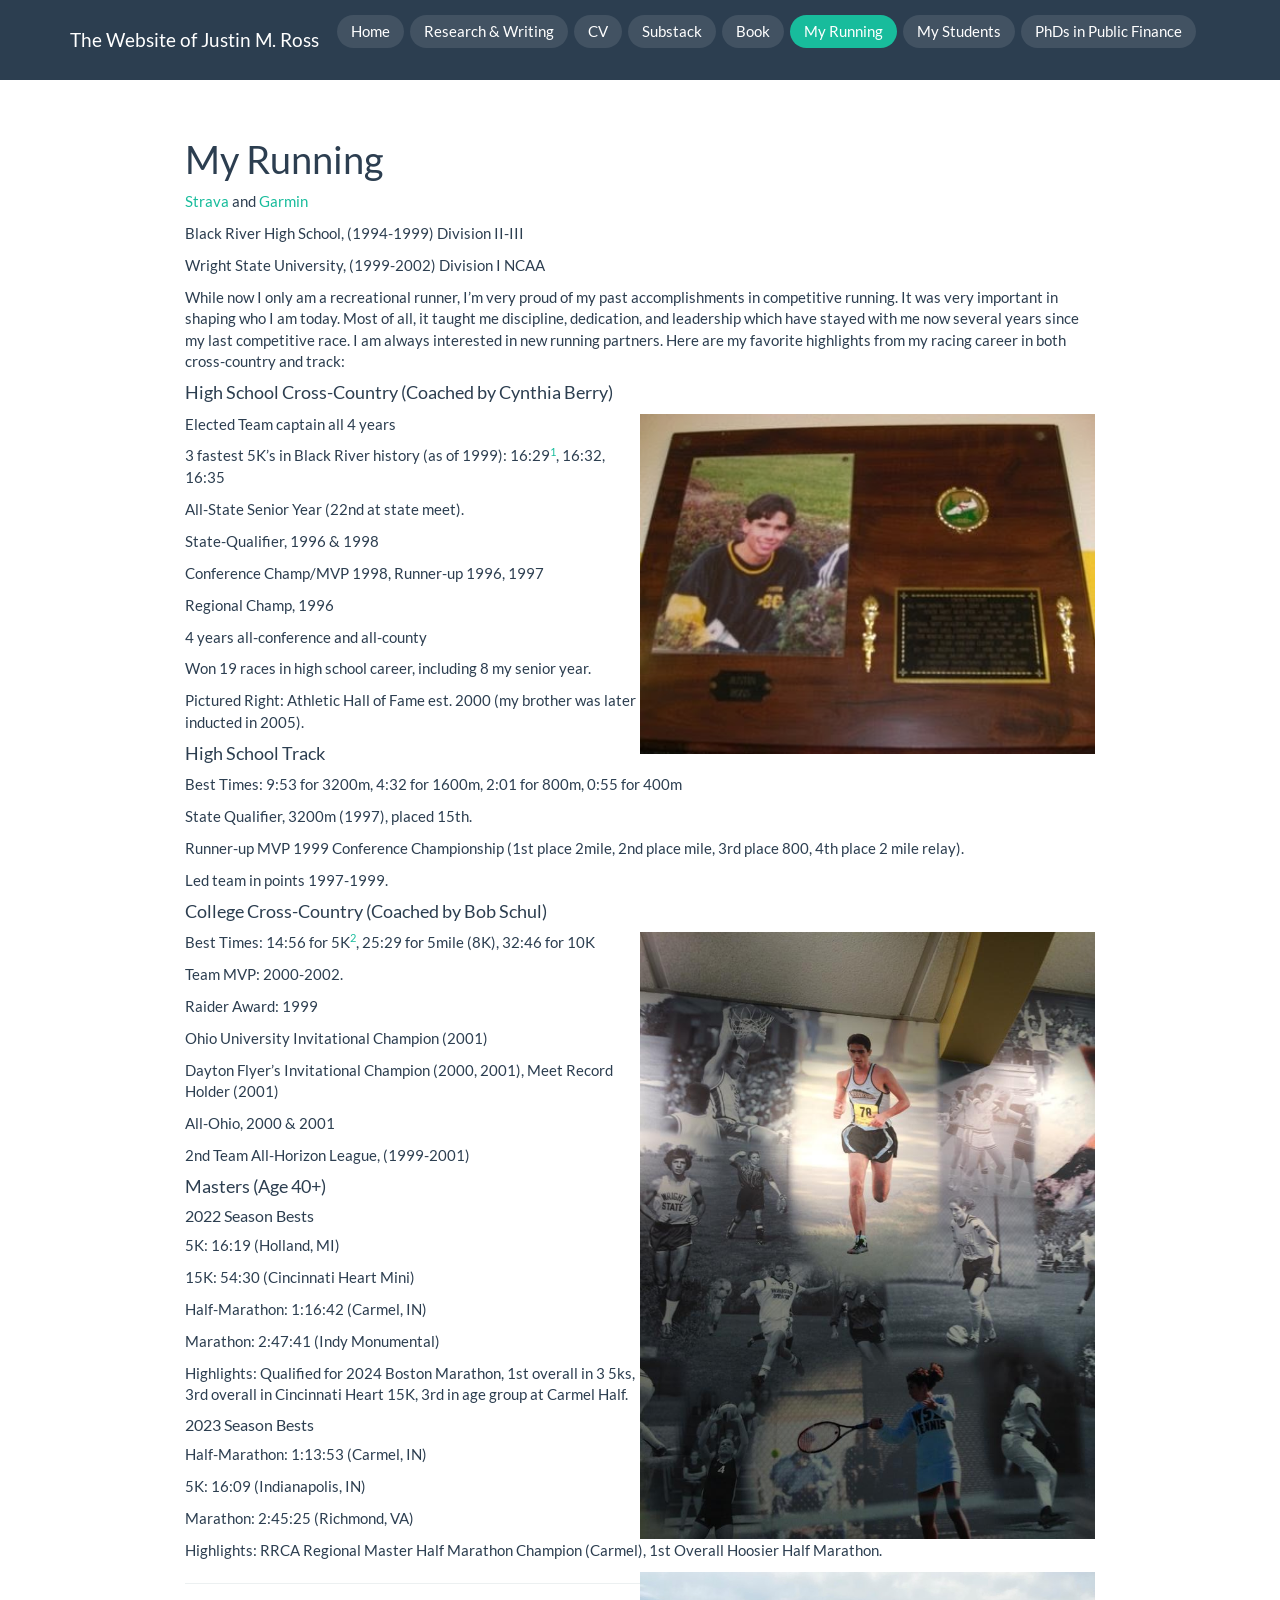
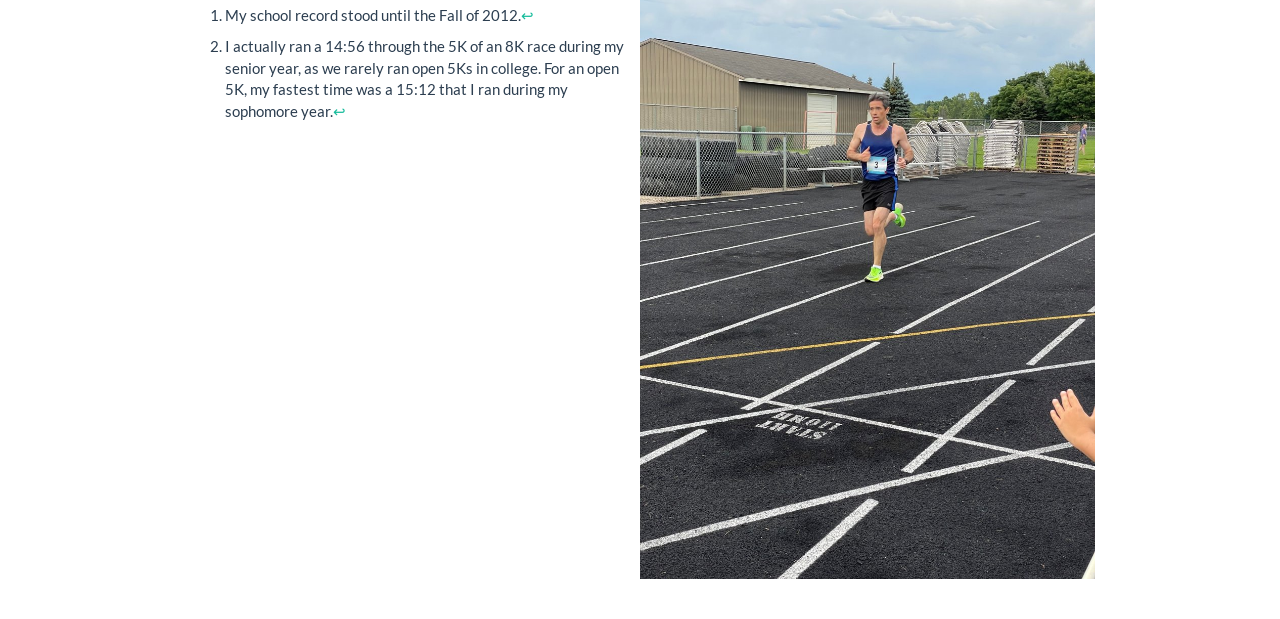
<file: docs/running.html>
<!DOCTYPE html>

<html>

<head>

<meta charset="utf-8" />
<meta name="generator" content="pandoc" />
<meta http-equiv="X-UA-Compatible" content="IE=EDGE" />




<title>My Running</title>

<script src="site_libs/header-attrs-2.28/header-attrs.js"></script>
<script src="site_libs/jquery-3.6.0/jquery-3.6.0.min.js"></script>
<meta name="viewport" content="width=device-width, initial-scale=1" />
<link href="site_libs/bootstrap-3.3.5/css/flatly.min.css" rel="stylesheet" />
<script src="site_libs/bootstrap-3.3.5/js/bootstrap.min.js"></script>
<script src="site_libs/bootstrap-3.3.5/shim/html5shiv.min.js"></script>
<script src="site_libs/bootstrap-3.3.5/shim/respond.min.js"></script>
<style>h1 {font-size: 34px;}
       h1.title {font-size: 38px;}
       h2 {font-size: 30px;}
       h3 {font-size: 24px;}
       h4 {font-size: 18px;}
       h5 {font-size: 16px;}
       h6 {font-size: 12px;}
       code {color: inherit; background-color: rgba(0, 0, 0, 0.04);}
       pre:not([class]) { background-color: white }</style>
<script src="site_libs/navigation-1.1/tabsets.js"></script>
<link href="site_libs/highlightjs-9.12.0/default.css" rel="stylesheet" />
<script src="site_libs/highlightjs-9.12.0/highlight.js"></script>

<style type="text/css">
  code{white-space: pre-wrap;}
  span.smallcaps{font-variant: small-caps;}
  span.underline{text-decoration: underline;}
  div.column{display: inline-block; vertical-align: top; width: 50%;}
  div.hanging-indent{margin-left: 1.5em; text-indent: -1.5em;}
  ul.task-list{list-style: none;}
    </style>

<style type="text/css">code{white-space: pre;}</style>
<script type="text/javascript">
if (window.hljs) {
  hljs.configure({languages: []});
  hljs.initHighlightingOnLoad();
  if (document.readyState && document.readyState === "complete") {
    window.setTimeout(function() { hljs.initHighlighting(); }, 0);
  }
}
</script>






<link rel="stylesheet" href="custom.css" type="text/css" />



<style type = "text/css">
.main-container {
  max-width: 940px;
  margin-left: auto;
  margin-right: auto;
}
img {
  max-width:100%;
}
.tabbed-pane {
  padding-top: 12px;
}
.html-widget {
  margin-bottom: 20px;
}
button.code-folding-btn:focus {
  outline: none;
}
summary {
  display: list-item;
}
details > summary > p:only-child {
  display: inline;
}
pre code {
  padding: 0;
}
</style>


<style type="text/css">
.dropdown-submenu {
  position: relative;
}
.dropdown-submenu>.dropdown-menu {
  top: 0;
  left: 100%;
  margin-top: -6px;
  margin-left: -1px;
  border-radius: 0 6px 6px 6px;
}
.dropdown-submenu:hover>.dropdown-menu {
  display: block;
}
.dropdown-submenu>a:after {
  display: block;
  content: " ";
  float: right;
  width: 0;
  height: 0;
  border-color: transparent;
  border-style: solid;
  border-width: 5px 0 5px 5px;
  border-left-color: #cccccc;
  margin-top: 5px;
  margin-right: -10px;
}
.dropdown-submenu:hover>a:after {
  border-left-color: #adb5bd;
}
.dropdown-submenu.pull-left {
  float: none;
}
.dropdown-submenu.pull-left>.dropdown-menu {
  left: -100%;
  margin-left: 10px;
  border-radius: 6px 0 6px 6px;
}
</style>

<script type="text/javascript">
// manage active state of menu based on current page
$(document).ready(function () {
  // active menu anchor
  href = window.location.pathname
  href = href.substr(href.lastIndexOf('/') + 1)
  if (href === "")
    href = "index.html";
  var menuAnchor = $('a[href="' + href + '"]');

  // mark the anchor link active (and if it's in a dropdown, also mark that active)
  var dropdown = menuAnchor.closest('li.dropdown');
  if (window.bootstrap) { // Bootstrap 4+
    menuAnchor.addClass('active');
    dropdown.find('> .dropdown-toggle').addClass('active');
  } else { // Bootstrap 3
    menuAnchor.parent().addClass('active');
    dropdown.addClass('active');
  }

  // Navbar adjustments
  var navHeight = $(".navbar").first().height() + 15;
  var style = document.createElement('style');
  var pt = "padding-top: " + navHeight + "px; ";
  var mt = "margin-top: -" + navHeight + "px; ";
  var css = "";
  // offset scroll position for anchor links (for fixed navbar)
  for (var i = 1; i <= 6; i++) {
    css += ".section h" + i + "{ " + pt + mt + "}\n";
  }
  style.innerHTML = "body {" + pt + "padding-bottom: 40px; }\n" + css;
  document.head.appendChild(style);
});
</script>

<!-- tabsets -->

<style type="text/css">
.tabset-dropdown > .nav-tabs {
  display: inline-table;
  max-height: 500px;
  min-height: 44px;
  overflow-y: auto;
  border: 1px solid #ddd;
  border-radius: 4px;
}

.tabset-dropdown > .nav-tabs > li.active:before, .tabset-dropdown > .nav-tabs.nav-tabs-open:before {
  content: "\e259";
  font-family: 'Glyphicons Halflings';
  display: inline-block;
  padding: 10px;
  border-right: 1px solid #ddd;
}

.tabset-dropdown > .nav-tabs.nav-tabs-open > li.active:before {
  content: "\e258";
  font-family: 'Glyphicons Halflings';
  border: none;
}

.tabset-dropdown > .nav-tabs > li.active {
  display: block;
}

.tabset-dropdown > .nav-tabs > li > a,
.tabset-dropdown > .nav-tabs > li > a:focus,
.tabset-dropdown > .nav-tabs > li > a:hover {
  border: none;
  display: inline-block;
  border-radius: 4px;
  background-color: transparent;
}

.tabset-dropdown > .nav-tabs.nav-tabs-open > li {
  display: block;
  float: none;
}

.tabset-dropdown > .nav-tabs > li {
  display: none;
}
</style>

<!-- code folding -->




</head>

<body>


<div class="container-fluid main-container">




<div class="navbar navbar-default  navbar-fixed-top" role="navigation">
  <div class="container">
    <div class="navbar-header">
      <button type="button" class="navbar-toggle collapsed" data-toggle="collapse" data-bs-toggle="collapse" data-target="#navbar" data-bs-target="#navbar">
        <span class="icon-bar"></span>
        <span class="icon-bar"></span>
        <span class="icon-bar"></span>
      </button>
      <a class="navbar-brand" href="index.html">The Website of Justin M. Ross</a>
    </div>
    <div id="navbar" class="navbar-collapse collapse">
      <ul class="nav navbar-nav">
        <li>
  <a href="index.html">Home</a>
</li>
<li>
  <a href="research.html">Research &amp; Writing</a>
</li>
<li>
  <a href="https://github.com/justross08/justross08.github.io/raw/main/docs/cv.pdf">CV</a>
</li>
<li>
  <a href="https://justinross.substack.com/">Substack</a>
</li>
<li>
  <a href="https://www.cengage.com/c/fiscal-administration-11e-mikesell-ross/9798214135328/">Book</a>
</li>
<li>
  <a href="running.html">My Running</a>
</li>
<li>
  <a href="doc_students.html">My Students</a>
</li>
<li>
  <a href="doc_exams.html">PhDs in Public Finance</a>
</li>
      </ul>
      <ul class="nav navbar-nav navbar-right">
        
      </ul>
    </div><!--/.nav-collapse -->
  </div><!--/.container -->
</div><!--/.navbar -->

<div id="header">



<h1 class="title toc-ignore">My Running</h1>

</div>


<p><a href="https://www.strava.com/athletes/27009773">Strava</a> and <a
href="https://connect.garmin.com/modern/profile/justross">Garmin</a></p>
<p>Black River High School, (1994-1999) Division II-III</p>
<p>Wright State University, (1999-2002) Division I NCAA</p>
<p>While now I only am a recreational runner, I’m very proud of my past
accomplishments in competitive running. It was very important in shaping
who I am today. Most of all, it taught me discipline, dedication, and
leadership which have stayed with me now several years since my last
competitive race. I am always interested in new running partners. Here
are my favorite highlights from my racing career in both cross-country
and track:</p>
<div id="high-school-cross-country-coached-by-cynthia-berry"
class="section level4">
<h4>High School Cross-Country (Coached by Cynthia Berry)</h4>
<p><img src="images/halloffame.jpg" style="width:50%" align="right"></p>
<p>Elected Team captain all 4 years</p>
<p>3 fastest 5K’s in Black River history (as of 1999): 16:29<a
href="#fn1" class="footnote-ref" id="fnref1"><sup>1</sup></a>, 16:32,
16:35</p>
<p>All-State Senior Year (22nd at state meet).</p>
<p>State-Qualifier, 1996 &amp; 1998</p>
<p>Conference Champ/MVP 1998, Runner-up 1996, 1997</p>
<p>Regional Champ, 1996</p>
<p>4 years all-conference and all-county</p>
<p>Won 19 races in high school career, including 8 my senior year.</p>
<p>Pictured Right: Athletic Hall of Fame est. 2000 (my brother was later
inducted in 2005).</p>
</div>
<div id="high-school-track" class="section level4">
<h4>High School Track</h4>
<p>Best Times: 9:53 for 3200m, 4:32 for 1600m, 2:01 for 800m, 0:55 for
400m</p>
<p>State Qualifier, 3200m (1997), placed 15th.</p>
<p>Runner-up MVP 1999 Conference Championship (1st place 2mile, 2nd
place mile, 3rd place 800, 4th place 2 mile relay).</p>
<p>Led team in points 1997-1999.</p>
</div>
<div id="college-cross-country-coached-by-bob-schul"
class="section level4">
<h4>College Cross-Country (Coached by Bob Schul)</h4>
<p><img src="images/mural.jpg" style="width:50%" align="right"></p>
<p>Best Times: 14:56 for 5K<a href="#fn2" class="footnote-ref"
id="fnref2"><sup>2</sup></a>, 25:29 for 5mile (8K), 32:46 for 10K</p>
<p>Team MVP: 2000-2002.</p>
<p>Raider Award: 1999</p>
<p>Ohio University Invitational Champion (2001)</p>
<p>Dayton Flyer’s Invitational Champion (2000, 2001), Meet Record Holder
(2001)</p>
<p>All-Ohio, 2000 &amp; 2001</p>
<p>2nd Team All-Horizon League, (1999-2001)</p>
</div>
<div id="masters-age-40" class="section level4">
<h4>Masters (Age 40+)</h4>
<div id="season-bests" class="section level5">
<h5>2022 Season Bests</h5>
<p>5K: 16:19 (Holland, MI)</p>
<p>15K: 54:30 (Cincinnati Heart Mini)</p>
<p>Half-Marathon: 1:16:42 (Carmel, IN)</p>
<p>Marathon: 2:47:41 (Indy Monumental)</p>
<p>Highlights: Qualified for 2024 Boston Marathon, 1st overall in 3 5ks,
3rd overall in Cincinnati Heart 15K, 3rd in age group at Carmel
Half.</p>
</div>
<div id="season-bests-1" class="section level5">
<h5>2023 Season Bests</h5>
<p>Half-Marathon: 1:13:53 (Carmel, IN)</p>
<p>5K: 16:09 (Indianapolis, IN)</p>
<p>Marathon: 2:45:25 (Richmond, VA)</p>
<p>Highlights: RRCA Regional Master Half Marathon Champion (Carmel), 1st
Overall Hoosier Half Marathon.</p>
<p><img src="images/holland5k.jpg" style="width:50%" align="right"></p>
</div>
</div>
<div class="footnotes footnotes-end-of-document">
<hr />
<ol>
<li id="fn1"><p>My school record stood until the Fall of 2012.<a
href="#fnref1" class="footnote-back">↩︎</a></p></li>
<li id="fn2"><p>I actually ran a 14:56 through the 5K of an 8K race
during my senior year, as we rarely ran open 5Ks in college. For an open
5K, my fastest time was a 15:12 that I ran during my sophomore year.<a
href="#fnref2" class="footnote-back">↩︎</a></p></li>
</ol>
</div>




</div>

<script>

// add bootstrap table styles to pandoc tables
function bootstrapStylePandocTables() {
  $('tr.odd').parent('tbody').parent('table').addClass('table table-condensed');
}
$(document).ready(function () {
  bootstrapStylePandocTables();
});


</script>

<!-- tabsets -->

<script>
$(document).ready(function () {
  window.buildTabsets("TOC");
});

$(document).ready(function () {
  $('.tabset-dropdown > .nav-tabs > li').click(function () {
    $(this).parent().toggleClass('nav-tabs-open');
  });
});
</script>

<!-- code folding -->


<!-- dynamically load mathjax for compatibility with self-contained -->
<script>
  (function () {
    var script = document.createElement("script");
    script.type = "text/javascript";
    script.src  = "https://mathjax.rstudio.com/latest/MathJax.js?config=TeX-AMS-MML_HTMLorMML";
    document.getElementsByTagName("head")[0].appendChild(script);
  })();
</script>

</body>
</html>
</file>
<file: docs/site_libs/highlightjs-9.12.0/default.css>
.hljs-literal {
  color: #990073;
}

.hljs-number {
  color: #099;
}

.hljs-comment {
  color: #998;
  font-style: italic;
}

.hljs-keyword {
  color: #900;
  font-weight: bold;
}

.hljs-string {
  color: #d14;
}
</file>
<file: docs/custom.css>
/* Navigation pill-style buttons */
.navbar-nav > li > a {
  background-color: rgba(255, 255, 255, 0.1);
  border-radius: 20px;
  margin: 5px 3px;
  padding: 6px 14px;
  transition: background-color 0.2s ease;
  font-weight: 500;
}

.navbar-nav > li > a:hover {
  background-color: rgba(24, 188, 156, 0.3) !important;
  color: #ffffff !important;
}

.navbar-nav > li.active > a {
  background-color: #18bc9c !important;
  color: #ffffff !important;
}

/* Adjust navbar padding for better spacing */
.navbar {
  padding: 10px 0;
}
</file>
<file: docs/site_libs/bootstrap-3.3.5/css/flatly.min.css>
@font-face {
  font-family: 'Lato';
  font-style: normal;
  font-weight: 400;
  src: url(fonts/Lato.ttf) format('truetype');
}
@font-face {
  font-family: 'Lato';
  font-style: normal;
  font-weight: 700;
  src: url(fonts/LatoBold.ttf) format('truetype');
}
@font-face {
  font-family: 'Lato';
  font-style: italic;
  font-weight: 400;
  src: url(fonts/LatoItalic.ttf) format('truetype');
}

/*!
 * bootswatch v3.3.6
 * Homepage: http://bootswatch.com
 * Copyright 2012-2015 Thomas Park
 * Licensed under MIT
 * Based on Bootstrap
*//*!
 * Bootstrap v3.3.6 (http://getbootstrap.com)
 * Copyright 2011-2015 Twitter, Inc.
 * Licensed under MIT (https://github.com/twbs/bootstrap/blob/master/LICENSE)
 *//*! normalize.css v3.0.3 | MIT License | github.com/necolas/normalize.css */html{font-family:sans-serif;-ms-text-size-adjust:100%;-webkit-text-size-adjust:100%}body{margin:0}article,aside,details,figcaption,figure,footer,header,hgroup,main,menu,nav,section,summary{display:block}audio,canvas,progress,video{display:inline-block;vertical-align:baseline}audio:not([controls]){display:none;height:0}[hidden],template{display:none}a{background-color:transparent}a:active,a:hover{outline:0}abbr[title]{border-bottom:1px dotted}b,strong{font-weight:bold}dfn{font-style:italic}h1{font-size:2em;margin:0.67em 0}mark{background:#ff0;color:#000}small{font-size:80%}sub,sup{font-size:75%;line-height:0;position:relative;vertical-align:baseline}sup{top:-0.5em}sub{bottom:-0.25em}img{border:0}svg:not(:root){overflow:hidden}figure{margin:1em 40px}hr{-webkit-box-sizing:content-box;-moz-box-sizing:content-box;box-sizing:content-box;height:0}pre{overflow:auto}code,kbd,pre,samp{font-family:monospace, monospace;font-size:1em}button,input,optgroup,select,textarea{color:inherit;font:inherit;margin:0}button{overflow:visible}button,select{text-transform:none}button,html input[type="button"],input[type="reset"],input[type="submit"]{-webkit-appearance:button;cursor:pointer}button[disabled],html input[disabled]{cursor:default}button::-moz-focus-inner,input::-moz-focus-inner{border:0;padding:0}input{line-height:normal}input[type="checkbox"],input[type="radio"]{-webkit-box-sizing:border-box;-moz-box-sizing:border-box;box-sizing:border-box;padding:0}input[type="number"]::-webkit-inner-spin-button,input[type="number"]::-webkit-outer-spin-button{height:auto}input[type="search"]{-webkit-appearance:textfield;-webkit-box-sizing:content-box;-moz-box-sizing:content-box;box-sizing:content-box}input[type="search"]::-webkit-search-cancel-button,input[type="search"]::-webkit-search-decoration{-webkit-appearance:none}fieldset{border:1px solid #c0c0c0;margin:0 2px;padding:0.35em 0.625em 0.75em}legend{border:0;padding:0}textarea{overflow:auto}optgroup{font-weight:bold}table{border-collapse:collapse;border-spacing:0}td,th{padding:0}/*! Source: https://github.com/h5bp/html5-boilerplate/blob/master/src/css/main.css */@media print{*,*:before,*:after{background:transparent !important;color:#000 !important;-webkit-box-shadow:none !important;box-shadow:none !important;text-shadow:none !important}a,a:visited{text-decoration:underline}a[href]:after{content:" (" attr(href) ")"}abbr[title]:after{content:" (" attr(title) ")"}a[href^="#"]:after,a[href^="javascript:"]:after{content:""}pre,blockquote{border:1px solid #999;page-break-inside:avoid}thead{display:table-header-group}tr,img{page-break-inside:avoid}img{max-width:100% !important}p,h2,h3{orphans:3;widows:3}h2,h3{page-break-after:avoid}.navbar{display:none}.btn>.caret,.dropup>.btn>.caret{border-top-color:#000 !important}.label{border:1px solid #000}.table{border-collapse:collapse !important}.table td,.table th{background-color:#fff !important}.table-bordered th,.table-bordered td{border:1px solid #ddd !important}}@font-face{font-family:'Glyphicons Halflings';src:url('../fonts/glyphicons-halflings-regular.eot');src:url('../fonts/glyphicons-halflings-regular.eot?#iefix') format('embedded-opentype'),url('../fonts/glyphicons-halflings-regular.woff') format('woff'),url('../fonts/glyphicons-halflings-regular.ttf') format('truetype'),url('../fonts/glyphicons-halflings-regular.svg#glyphicons_halflingsregular') format('svg')}.glyphicon{position:relative;top:1px;display:inline-block;font-family:'Glyphicons Halflings';font-style:normal;font-weight:normal;line-height:1;-webkit-font-smoothing:antialiased;-moz-osx-font-smoothing:grayscale}.glyphicon-asterisk:before{content:"\002a"}.glyphicon-plus:before{content:"\002b"}.glyphicon-euro:before,.glyphicon-eur:before{content:"\20ac"}.glyphicon-minus:before{content:"\2212"}.glyphicon-cloud:before{content:"\2601"}.glyphicon-envelope:before{content:"\2709"}.glyphicon-pencil:before{content:"\270f"}.glyphicon-glass:before{content:"\e001"}.glyphicon-music:before{content:"\e002"}.glyphicon-search:before{content:"\e003"}.glyphicon-heart:before{content:"\e005"}.glyphicon-star:before{content:"\e006"}.glyphicon-star-empty:before{content:"\e007"}.glyphicon-user:before{content:"\e008"}.glyphicon-film:before{content:"\e009"}.glyphicon-th-large:before{content:"\e010"}.glyphicon-th:before{content:"\e011"}.glyphicon-th-list:before{content:"\e012"}.glyphicon-ok:before{content:"\e013"}.glyphicon-remove:before{content:"\e014"}.glyphicon-zoom-in:before{content:"\e015"}.glyphicon-zoom-out:before{content:"\e016"}.glyphicon-off:before{content:"\e017"}.glyphicon-signal:before{content:"\e018"}.glyphicon-cog:before{content:"\e019"}.glyphicon-trash:before{content:"\e020"}.glyphicon-home:before{content:"\e021"}.glyphicon-file:before{content:"\e022"}.glyphicon-time:before{content:"\e023"}.glyphicon-road:before{content:"\e024"}.glyphicon-download-alt:before{content:"\e025"}.glyphicon-download:before{content:"\e026"}.glyphicon-upload:before{content:"\e027"}.glyphicon-inbox:before{content:"\e028"}.glyphicon-play-circle:before{content:"\e029"}.glyphicon-repeat:before{content:"\e030"}.glyphicon-refresh:before{content:"\e031"}.glyphicon-list-alt:before{content:"\e032"}.glyphicon-lock:before{content:"\e033"}.glyphicon-flag:before{content:"\e034"}.glyphicon-headphones:before{content:"\e035"}.glyphicon-volume-off:before{content:"\e036"}.glyphicon-volume-down:before{content:"\e037"}.glyphicon-volume-up:before{content:"\e038"}.glyphicon-qrcode:before{content:"\e039"}.glyphicon-barcode:before{content:"\e040"}.glyphicon-tag:before{content:"\e041"}.glyphicon-tags:before{content:"\e042"}.glyphicon-book:before{content:"\e043"}.glyphicon-bookmark:before{content:"\e044"}.glyphicon-print:before{content:"\e045"}.glyphicon-camera:before{content:"\e046"}.glyphicon-font:before{content:"\e047"}.glyphicon-bold:before{content:"\e048"}.glyphicon-italic:before{content:"\e049"}.glyphicon-text-height:before{content:"\e050"}.glyphicon-text-width:before{content:"\e051"}.glyphicon-align-left:before{content:"\e052"}.glyphicon-align-center:before{content:"\e053"}.glyphicon-align-right:before{content:"\e054"}.glyphicon-align-justify:before{content:"\e055"}.glyphicon-list:before{content:"\e056"}.glyphicon-indent-left:before{content:"\e057"}.glyphicon-indent-right:before{content:"\e058"}.glyphicon-facetime-video:before{content:"\e059"}.glyphicon-picture:before{content:"\e060"}.glyphicon-map-marker:before{content:"\e062"}.glyphicon-adjust:before{content:"\e063"}.glyphicon-tint:before{content:"\e064"}.glyphicon-edit:before{content:"\e065"}.glyphicon-share:before{content:"\e066"}.glyphicon-check:before{content:"\e067"}.glyphicon-move:before{content:"\e068"}.glyphicon-step-backward:before{content:"\e069"}.glyphicon-fast-backward:before{content:"\e070"}.glyphicon-backward:before{content:"\e071"}.glyphicon-play:before{content:"\e072"}.glyphicon-pause:before{content:"\e073"}.glyphicon-stop:before{content:"\e074"}.glyphicon-forward:before{content:"\e075"}.glyphicon-fast-forward:before{content:"\e076"}.glyphicon-step-forward:before{content:"\e077"}.glyphicon-eject:before{content:"\e078"}.glyphicon-chevron-left:before{content:"\e079"}.glyphicon-chevron-right:before{content:"\e080"}.glyphicon-plus-sign:before{content:"\e081"}.glyphicon-minus-sign:before{content:"\e082"}.glyphicon-remove-sign:before{content:"\e083"}.glyphicon-ok-sign:before{content:"\e084"}.glyphicon-question-sign:before{content:"\e085"}.glyphicon-info-sign:before{content:"\e086"}.glyphicon-screenshot:before{content:"\e087"}.glyphicon-remove-circle:before{content:"\e088"}.glyphicon-ok-circle:before{content:"\e089"}.glyphicon-ban-circle:before{content:"\e090"}.glyphicon-arrow-left:before{content:"\e091"}.glyphicon-arrow-right:before{content:"\e092"}.glyphicon-arrow-up:before{content:"\e093"}.glyphicon-arrow-down:before{content:"\e094"}.glyphicon-share-alt:before{content:"\e095"}.glyphicon-resize-full:before{content:"\e096"}.glyphicon-resize-small:before{content:"\e097"}.glyphicon-exclamation-sign:before{content:"\e101"}.glyphicon-gift:before{content:"\e102"}.glyphicon-leaf:before{content:"\e103"}.glyphicon-fire:before{content:"\e104"}.glyphicon-eye-open:before{content:"\e105"}.glyphicon-eye-close:before{content:"\e106"}.glyphicon-warning-sign:before{content:"\e107"}.glyphicon-plane:before{content:"\e108"}.glyphicon-calendar:before{content:"\e109"}.glyphicon-random:before{content:"\e110"}.glyphicon-comment:before{content:"\e111"}.glyphicon-magnet:before{content:"\e112"}.glyphicon-chevron-up:before{content:"\e113"}.glyphicon-chevron-down:before{content:"\e114"}.glyphicon-retweet:before{content:"\e115"}.glyphicon-shopping-cart:before{content:"\e116"}.glyphicon-folder-close:before{content:"\e117"}.glyphicon-folder-open:before{content:"\e118"}.glyphicon-resize-vertical:before{content:"\e119"}.glyphicon-resize-horizontal:before{content:"\e120"}.glyphicon-hdd:before{content:"\e121"}.glyphicon-bullhorn:before{content:"\e122"}.glyphicon-bell:before{content:"\e123"}.glyphicon-certificate:before{content:"\e124"}.glyphicon-thumbs-up:before{content:"\e125"}.glyphicon-thumbs-down:before{content:"\e126"}.glyphicon-hand-right:before{content:"\e127"}.glyphicon-hand-left:before{content:"\e128"}.glyphicon-hand-up:before{content:"\e129"}.glyphicon-hand-down:before{content:"\e130"}.glyphicon-circle-arrow-right:before{content:"\e131"}.glyphicon-circle-arrow-left:before{content:"\e132"}.glyphicon-circle-arrow-up:before{content:"\e133"}.glyphicon-circle-arrow-down:before{content:"\e134"}.glyphicon-globe:before{content:"\e135"}.glyphicon-wrench:before{content:"\e136"}.glyphicon-tasks:before{content:"\e137"}.glyphicon-filter:before{content:"\e138"}.glyphicon-briefcase:before{content:"\e139"}.glyphicon-fullscreen:before{content:"\e140"}.glyphicon-dashboard:before{content:"\e141"}.glyphicon-paperclip:before{content:"\e142"}.glyphicon-heart-empty:before{content:"\e143"}.glyphicon-link:before{content:"\e144"}.glyphicon-phone:before{content:"\e145"}.glyphicon-pushpin:before{content:"\e146"}.glyphicon-usd:before{content:"\e148"}.glyphicon-gbp:before{content:"\e149"}.glyphicon-sort:before{content:"\e150"}.glyphicon-sort-by-alphabet:before{content:"\e151"}.glyphicon-sort-by-alphabet-alt:before{content:"\e152"}.glyphicon-sort-by-order:before{content:"\e153"}.glyphicon-sort-by-order-alt:before{content:"\e154"}.glyphicon-sort-by-attributes:before{content:"\e155"}.glyphicon-sort-by-attributes-alt:before{content:"\e156"}.glyphicon-unchecked:before{content:"\e157"}.glyphicon-expand:before{content:"\e158"}.glyphicon-collapse-down:before{content:"\e159"}.glyphicon-collapse-up:before{content:"\e160"}.glyphicon-log-in:before{content:"\e161"}.glyphicon-flash:before{content:"\e162"}.glyphicon-log-out:before{content:"\e163"}.glyphicon-new-window:before{content:"\e164"}.glyphicon-record:before{content:"\e165"}.glyphicon-save:before{content:"\e166"}.glyphicon-open:before{content:"\e167"}.glyphicon-saved:before{content:"\e168"}.glyphicon-import:before{content:"\e169"}.glyphicon-export:before{content:"\e170"}.glyphicon-send:before{content:"\e171"}.glyphicon-floppy-disk:before{content:"\e172"}.glyphicon-floppy-saved:before{content:"\e173"}.glyphicon-floppy-remove:before{content:"\e174"}.glyphicon-floppy-save:before{content:"\e175"}.glyphicon-floppy-open:before{content:"\e176"}.glyphicon-credit-card:before{content:"\e177"}.glyphicon-transfer:before{content:"\e178"}.glyphicon-cutlery:before{content:"\e179"}.glyphicon-header:before{content:"\e180"}.glyphicon-compressed:before{content:"\e181"}.glyphicon-earphone:before{content:"\e182"}.glyphicon-phone-alt:before{content:"\e183"}.glyphicon-tower:before{content:"\e184"}.glyphicon-stats:before{content:"\e185"}.glyphicon-sd-video:before{content:"\e186"}.glyphicon-hd-video:before{content:"\e187"}.glyphicon-subtitles:before{content:"\e188"}.glyphicon-sound-stereo:before{content:"\e189"}.glyphicon-sound-dolby:before{content:"\e190"}.glyphicon-sound-5-1:before{content:"\e191"}.glyphicon-sound-6-1:before{content:"\e192"}.glyphicon-sound-7-1:before{content:"\e193"}.glyphicon-copyright-mark:before{content:"\e194"}.glyphicon-registration-mark:before{content:"\e195"}.glyphicon-cloud-download:before{content:"\e197"}.glyphicon-cloud-upload:before{content:"\e198"}.glyphicon-tree-conifer:before{content:"\e199"}.glyphicon-tree-deciduous:before{content:"\e200"}.glyphicon-cd:before{content:"\e201"}.glyphicon-save-file:before{content:"\e202"}.glyphicon-open-file:before{content:"\e203"}.glyphicon-level-up:before{content:"\e204"}.glyphicon-copy:before{content:"\e205"}.glyphicon-paste:before{content:"\e206"}.glyphicon-alert:before{content:"\e209"}.glyphicon-equalizer:before{content:"\e210"}.glyphicon-king:before{content:"\e211"}.glyphicon-queen:before{content:"\e212"}.glyphicon-pawn:before{content:"\e213"}.glyphicon-bishop:before{content:"\e214"}.glyphicon-knight:before{content:"\e215"}.glyphicon-baby-formula:before{content:"\e216"}.glyphicon-tent:before{content:"\26fa"}.glyphicon-blackboard:before{content:"\e218"}.glyphicon-bed:before{content:"\e219"}.glyphicon-apple:before{content:"\f8ff"}.glyphicon-erase:before{content:"\e221"}.glyphicon-hourglass:before{content:"\231b"}.glyphicon-lamp:before{content:"\e223"}.glyphicon-duplicate:before{content:"\e224"}.glyphicon-piggy-bank:before{content:"\e225"}.glyphicon-scissors:before{content:"\e226"}.glyphicon-bitcoin:before{content:"\e227"}.glyphicon-btc:before{content:"\e227"}.glyphicon-xbt:before{content:"\e227"}.glyphicon-yen:before{content:"\00a5"}.glyphicon-jpy:before{content:"\00a5"}.glyphicon-ruble:before{content:"\20bd"}.glyphicon-rub:before{content:"\20bd"}.glyphicon-scale:before{content:"\e230"}.glyphicon-ice-lolly:before{content:"\e231"}.glyphicon-ice-lolly-tasted:before{content:"\e232"}.glyphicon-education:before{content:"\e233"}.glyphicon-option-horizontal:before{content:"\e234"}.glyphicon-option-vertical:before{content:"\e235"}.glyphicon-menu-hamburger:before{content:"\e236"}.glyphicon-modal-window:before{content:"\e237"}.glyphicon-oil:before{content:"\e238"}.glyphicon-grain:before{content:"\e239"}.glyphicon-sunglasses:before{content:"\e240"}.glyphicon-text-size:before{content:"\e241"}.glyphicon-text-color:before{content:"\e242"}.glyphicon-text-background:before{content:"\e243"}.glyphicon-object-align-top:before{content:"\e244"}.glyphicon-object-align-bottom:before{content:"\e245"}.glyphicon-object-align-horizontal:before{content:"\e246"}.glyphicon-object-align-left:before{content:"\e247"}.glyphicon-object-align-vertical:before{content:"\e248"}.glyphicon-object-align-right:before{content:"\e249"}.glyphicon-triangle-right:before{content:"\e250"}.glyphicon-triangle-left:before{content:"\e251"}.glyphicon-triangle-bottom:before{content:"\e252"}.glyphicon-triangle-top:before{content:"\e253"}.glyphicon-console:before{content:"\e254"}.glyphicon-superscript:before{content:"\e255"}.glyphicon-subscript:before{content:"\e256"}.glyphicon-menu-left:before{content:"\e257"}.glyphicon-menu-right:before{content:"\e258"}.glyphicon-menu-down:before{content:"\e259"}.glyphicon-menu-up:before{content:"\e260"}*{-webkit-box-sizing:border-box;-moz-box-sizing:border-box;box-sizing:border-box}*:before,*:after{-webkit-box-sizing:border-box;-moz-box-sizing:border-box;box-sizing:border-box}html{font-size:10px;-webkit-tap-highlight-color:rgba(0,0,0,0)}body{font-family:"Lato","Helvetica Neue",Helvetica,Arial,sans-serif;font-size:15px;line-height:1.42857143;color:#2c3e50;background-color:#ffffff}input,button,select,textarea{font-family:inherit;font-size:inherit;line-height:inherit}a{color:#18bc9c;text-decoration:none}a:hover,a:focus{color:#18bc9c;text-decoration:underline}a:focus{outline:thin dotted;outline:5px auto -webkit-focus-ring-color;outline-offset:-2px}figure{margin:0}img{vertical-align:middle}.img-responsive,.thumbnail>img,.thumbnail a>img,.carousel-inner>.item>img,.carousel-inner>.item>a>img{display:block;max-width:100%;height:auto}.img-rounded{border-radius:6px}.img-thumbnail{padding:4px;line-height:1.42857143;background-color:#ffffff;border:1px solid #ecf0f1;border-radius:4px;-webkit-transition:all .2s ease-in-out;-o-transition:all .2s ease-in-out;transition:all .2s ease-in-out;display:inline-block;max-width:100%;height:auto}.img-circle{border-radius:50%}hr{margin-top:21px;margin-bottom:21px;border:0;border-top:1px solid #ecf0f1}.sr-only{position:absolute;width:1px;height:1px;margin:-1px;padding:0;overflow:hidden;clip:rect(0, 0, 0, 0);border:0}.sr-only-focusable:active,.sr-only-focusable:focus{position:static;width:auto;height:auto;margin:0;overflow:visible;clip:auto}[role="button"]{cursor:pointer}h1,h2,h3,h4,h5,h6,.h1,.h2,.h3,.h4,.h5,.h6{font-family:"Lato","Helvetica Neue",Helvetica,Arial,sans-serif;font-weight:400;line-height:1.1;color:inherit}h1 small,h2 small,h3 small,h4 small,h5 small,h6 small,.h1 small,.h2 small,.h3 small,.h4 small,.h5 small,.h6 small,h1 .small,h2 .small,h3 .small,h4 .small,h5 .small,h6 .small,.h1 .small,.h2 .small,.h3 .small,.h4 .small,.h5 .small,.h6 .small{font-weight:normal;line-height:1;color:#b4bcc2}h1,.h1,h2,.h2,h3,.h3{margin-top:21px;margin-bottom:10.5px}h1 small,.h1 small,h2 small,.h2 small,h3 small,.h3 small,h1 .small,.h1 .small,h2 .small,.h2 .small,h3 .small,.h3 .small{font-size:65%}h4,.h4,h5,.h5,h6,.h6{margin-top:10.5px;margin-bottom:10.5px}h4 small,.h4 small,h5 small,.h5 small,h6 small,.h6 small,h4 .small,.h4 .small,h5 .small,.h5 .small,h6 .small,.h6 .small{font-size:75%}h1,.h1{font-size:39px}h2,.h2{font-size:32px}h3,.h3{font-size:26px}h4,.h4{font-size:19px}h5,.h5{font-size:15px}h6,.h6{font-size:13px}p{margin:0 0 10.5px}.lead{margin-bottom:21px;font-size:17px;font-weight:300;line-height:1.4}@media (min-width:768px){.lead{font-size:22.5px}}small,.small{font-size:86%}mark,.mark{background-color:#f39c12;padding:.2em}.text-left{text-align:left}.text-right{text-align:right}.text-center{text-align:center}.text-justify{text-align:justify}.text-nowrap{white-space:nowrap}.text-lowercase{text-transform:lowercase}.text-uppercase{text-transform:uppercase}.text-capitalize{text-transform:capitalize}.text-muted{color:#b4bcc2}.text-primary{color:#2c3e50}a.text-primary:hover,a.text-primary:focus{color:#1a242f}.text-success{color:#ffffff}a.text-success:hover,a.text-success:focus{color:#e6e6e6}.text-info{color:#ffffff}a.text-info:hover,a.text-info:focus{color:#e6e6e6}.text-warning{color:#ffffff}a.text-warning:hover,a.text-warning:focus{color:#e6e6e6}.text-danger{color:#ffffff}a.text-danger:hover,a.text-danger:focus{color:#e6e6e6}.bg-primary{color:#fff;background-color:#2c3e50}a.bg-primary:hover,a.bg-primary:focus{background-color:#1a242f}.bg-success{background-color:#18bc9c}a.bg-success:hover,a.bg-success:focus{background-color:#128f76}.bg-info{background-color:#3498db}a.bg-info:hover,a.bg-info:focus{background-color:#217dbb}.bg-warning{background-color:#f39c12}a.bg-warning:hover,a.bg-warning:focus{background-color:#c87f0a}.bg-danger{background-color:#e74c3c}a.bg-danger:hover,a.bg-danger:focus{background-color:#d62c1a}.page-header{padding-bottom:9.5px;margin:42px 0 21px;border-bottom:1px solid transparent}ul,ol{margin-top:0;margin-bottom:10.5px}ul ul,ol ul,ul ol,ol ol{margin-bottom:0}.list-unstyled{padding-left:0;list-style:none}.list-inline{padding-left:0;list-style:none;margin-left:-5px}.list-inline>li{display:inline-block;padding-left:5px;padding-right:5px}dl{margin-top:0;margin-bottom:21px}dt,dd{line-height:1.42857143}dt{font-weight:bold}dd{margin-left:0}@media (min-width:768px){.dl-horizontal dt{float:left;width:160px;clear:left;text-align:right;overflow:hidden;text-overflow:ellipsis;white-space:nowrap}.dl-horizontal dd{margin-left:180px}}abbr[title],abbr[data-original-title]{cursor:help;border-bottom:1px dotted #b4bcc2}.initialism{font-size:90%;text-transform:uppercase}blockquote{padding:10.5px 21px;margin:0 0 21px;font-size:18.75px;border-left:5px solid #ecf0f1}blockquote p:last-child,blockquote ul:last-child,blockquote ol:last-child{margin-bottom:0}blockquote footer,blockquote small,blockquote .small{display:block;font-size:80%;line-height:1.42857143;color:#b4bcc2}blockquote footer:before,blockquote small:before,blockquote .small:before{content:'\2014 \00A0'}.blockquote-reverse,blockquote.pull-right{padding-right:15px;padding-left:0;border-right:5px solid #ecf0f1;border-left:0;text-align:right}.blockquote-reverse footer:before,blockquote.pull-right footer:before,.blockquote-reverse small:before,blockquote.pull-right small:before,.blockquote-reverse .small:before,blockquote.pull-right .small:before{content:''}.blockquote-reverse footer:after,blockquote.pull-right footer:after,.blockquote-reverse small:after,blockquote.pull-right small:after,.blockquote-reverse .small:after,blockquote.pull-right .small:after{content:'\00A0 \2014'}address{margin-bottom:21px;font-style:normal;line-height:1.42857143}code,kbd,pre,samp{font-family:monospace}code{padding:2px 4px;font-size:90%;color:#c7254e;background-color:#f9f2f4;border-radius:4px}kbd{padding:2px 4px;font-size:90%;color:#ffffff;background-color:#333333;border-radius:3px;-webkit-box-shadow:inset 0 -1px 0 rgba(0,0,0,0.25);box-shadow:inset 0 -1px 0 rgba(0,0,0,0.25)}kbd kbd{padding:0;font-size:100%;font-weight:bold;-webkit-box-shadow:none;box-shadow:none}pre{display:block;padding:10px;margin:0 0 10.5px;font-size:14px;line-height:1.42857143;word-break:break-all;word-wrap:break-word;color:#7b8a8b;background-color:#ecf0f1;border:1px solid #cccccc;border-radius:4px}pre code{padding:0;font-size:inherit;color:inherit;white-space:pre-wrap;background-color:transparent;border-radius:0}.pre-scrollable{max-height:340px;overflow-y:scroll}.container{margin-right:auto;margin-left:auto;padding-left:15px;padding-right:15px}@media (min-width:768px){.container{width:750px}}@media (min-width:992px){.container{width:970px}}@media (min-width:1200px){.container{width:1170px}}.container-fluid{margin-right:auto;margin-left:auto;padding-left:15px;padding-right:15px}.row{margin-left:-15px;margin-right:-15px}.col-xs-1,.col-sm-1,.col-md-1,.col-lg-1,.col-xs-2,.col-sm-2,.col-md-2,.col-lg-2,.col-xs-3,.col-sm-3,.col-md-3,.col-lg-3,.col-xs-4,.col-sm-4,.col-md-4,.col-lg-4,.col-xs-5,.col-sm-5,.col-md-5,.col-lg-5,.col-xs-6,.col-sm-6,.col-md-6,.col-lg-6,.col-xs-7,.col-sm-7,.col-md-7,.col-lg-7,.col-xs-8,.col-sm-8,.col-md-8,.col-lg-8,.col-xs-9,.col-sm-9,.col-md-9,.col-lg-9,.col-xs-10,.col-sm-10,.col-md-10,.col-lg-10,.col-xs-11,.col-sm-11,.col-md-11,.col-lg-11,.col-xs-12,.col-sm-12,.col-md-12,.col-lg-12{position:relative;min-height:1px;padding-left:15px;padding-right:15px}.col-xs-1,.col-xs-2,.col-xs-3,.col-xs-4,.col-xs-5,.col-xs-6,.col-xs-7,.col-xs-8,.col-xs-9,.col-xs-10,.col-xs-11,.col-xs-12{float:left}.col-xs-12{width:100%}.col-xs-11{width:91.66666667%}.col-xs-10{width:83.33333333%}.col-xs-9{width:75%}.col-xs-8{width:66.66666667%}.col-xs-7{width:58.33333333%}.col-xs-6{width:50%}.col-xs-5{width:41.66666667%}.col-xs-4{width:33.33333333%}.col-xs-3{width:25%}.col-xs-2{width:16.66666667%}.col-xs-1{width:8.33333333%}.col-xs-pull-12{right:100%}.col-xs-pull-11{right:91.66666667%}.col-xs-pull-10{right:83.33333333%}.col-xs-pull-9{right:75%}.col-xs-pull-8{right:66.66666667%}.col-xs-pull-7{right:58.33333333%}.col-xs-pull-6{right:50%}.col-xs-pull-5{right:41.66666667%}.col-xs-pull-4{right:33.33333333%}.col-xs-pull-3{right:25%}.col-xs-pull-2{right:16.66666667%}.col-xs-pull-1{right:8.33333333%}.col-xs-pull-0{right:auto}.col-xs-push-12{left:100%}.col-xs-push-11{left:91.66666667%}.col-xs-push-10{left:83.33333333%}.col-xs-push-9{left:75%}.col-xs-push-8{left:66.66666667%}.col-xs-push-7{left:58.33333333%}.col-xs-push-6{left:50%}.col-xs-push-5{left:41.66666667%}.col-xs-push-4{left:33.33333333%}.col-xs-push-3{left:25%}.col-xs-push-2{left:16.66666667%}.col-xs-push-1{left:8.33333333%}.col-xs-push-0{left:auto}.col-xs-offset-12{margin-left:100%}.col-xs-offset-11{margin-left:91.66666667%}.col-xs-offset-10{margin-left:83.33333333%}.col-xs-offset-9{margin-left:75%}.col-xs-offset-8{margin-left:66.66666667%}.col-xs-offset-7{margin-left:58.33333333%}.col-xs-offset-6{margin-left:50%}.col-xs-offset-5{margin-left:41.66666667%}.col-xs-offset-4{margin-left:33.33333333%}.col-xs-offset-3{margin-left:25%}.col-xs-offset-2{margin-left:16.66666667%}.col-xs-offset-1{margin-left:8.33333333%}.col-xs-offset-0{margin-left:0%}@media (min-width:768px){.col-sm-1,.col-sm-2,.col-sm-3,.col-sm-4,.col-sm-5,.col-sm-6,.col-sm-7,.col-sm-8,.col-sm-9,.col-sm-10,.col-sm-11,.col-sm-12{float:left}.col-sm-12{width:100%}.col-sm-11{width:91.66666667%}.col-sm-10{width:83.33333333%}.col-sm-9{width:75%}.col-sm-8{width:66.66666667%}.col-sm-7{width:58.33333333%}.col-sm-6{width:50%}.col-sm-5{width:41.66666667%}.col-sm-4{width:33.33333333%}.col-sm-3{width:25%}.col-sm-2{width:16.66666667%}.col-sm-1{width:8.33333333%}.col-sm-pull-12{right:100%}.col-sm-pull-11{right:91.66666667%}.col-sm-pull-10{right:83.33333333%}.col-sm-pull-9{right:75%}.col-sm-pull-8{right:66.66666667%}.col-sm-pull-7{right:58.33333333%}.col-sm-pull-6{right:50%}.col-sm-pull-5{right:41.66666667%}.col-sm-pull-4{right:33.33333333%}.col-sm-pull-3{right:25%}.col-sm-pull-2{right:16.66666667%}.col-sm-pull-1{right:8.33333333%}.col-sm-pull-0{right:auto}.col-sm-push-12{left:100%}.col-sm-push-11{left:91.66666667%}.col-sm-push-10{left:83.33333333%}.col-sm-push-9{left:75%}.col-sm-push-8{left:66.66666667%}.col-sm-push-7{left:58.33333333%}.col-sm-push-6{left:50%}.col-sm-push-5{left:41.66666667%}.col-sm-push-4{left:33.33333333%}.col-sm-push-3{left:25%}.col-sm-push-2{left:16.66666667%}.col-sm-push-1{left:8.33333333%}.col-sm-push-0{left:auto}.col-sm-offset-12{margin-left:100%}.col-sm-offset-11{margin-left:91.66666667%}.col-sm-offset-10{margin-left:83.33333333%}.col-sm-offset-9{margin-left:75%}.col-sm-offset-8{margin-left:66.66666667%}.col-sm-offset-7{margin-left:58.33333333%}.col-sm-offset-6{margin-left:50%}.col-sm-offset-5{margin-left:41.66666667%}.col-sm-offset-4{margin-left:33.33333333%}.col-sm-offset-3{margin-left:25%}.col-sm-offset-2{margin-left:16.66666667%}.col-sm-offset-1{margin-left:8.33333333%}.col-sm-offset-0{margin-left:0%}}@media (min-width:992px){.col-md-1,.col-md-2,.col-md-3,.col-md-4,.col-md-5,.col-md-6,.col-md-7,.col-md-8,.col-md-9,.col-md-10,.col-md-11,.col-md-12{float:left}.col-md-12{width:100%}.col-md-11{width:91.66666667%}.col-md-10{width:83.33333333%}.col-md-9{width:75%}.col-md-8{width:66.66666667%}.col-md-7{width:58.33333333%}.col-md-6{width:50%}.col-md-5{width:41.66666667%}.col-md-4{width:33.33333333%}.col-md-3{width:25%}.col-md-2{width:16.66666667%}.col-md-1{width:8.33333333%}.col-md-pull-12{right:100%}.col-md-pull-11{right:91.66666667%}.col-md-pull-10{right:83.33333333%}.col-md-pull-9{right:75%}.col-md-pull-8{right:66.66666667%}.col-md-pull-7{right:58.33333333%}.col-md-pull-6{right:50%}.col-md-pull-5{right:41.66666667%}.col-md-pull-4{right:33.33333333%}.col-md-pull-3{right:25%}.col-md-pull-2{right:16.66666667%}.col-md-pull-1{right:8.33333333%}.col-md-pull-0{right:auto}.col-md-push-12{left:100%}.col-md-push-11{left:91.66666667%}.col-md-push-10{left:83.33333333%}.col-md-push-9{left:75%}.col-md-push-8{left:66.66666667%}.col-md-push-7{left:58.33333333%}.col-md-push-6{left:50%}.col-md-push-5{left:41.66666667%}.col-md-push-4{left:33.33333333%}.col-md-push-3{left:25%}.col-md-push-2{left:16.66666667%}.col-md-push-1{left:8.33333333%}.col-md-push-0{left:auto}.col-md-offset-12{margin-left:100%}.col-md-offset-11{margin-left:91.66666667%}.col-md-offset-10{margin-left:83.33333333%}.col-md-offset-9{margin-left:75%}.col-md-offset-8{margin-left:66.66666667%}.col-md-offset-7{margin-left:58.33333333%}.col-md-offset-6{margin-left:50%}.col-md-offset-5{margin-left:41.66666667%}.col-md-offset-4{margin-left:33.33333333%}.col-md-offset-3{margin-left:25%}.col-md-offset-2{margin-left:16.66666667%}.col-md-offset-1{margin-left:8.33333333%}.col-md-offset-0{margin-left:0%}}@media (min-width:1200px){.col-lg-1,.col-lg-2,.col-lg-3,.col-lg-4,.col-lg-5,.col-lg-6,.col-lg-7,.col-lg-8,.col-lg-9,.col-lg-10,.col-lg-11,.col-lg-12{float:left}.col-lg-12{width:100%}.col-lg-11{width:91.66666667%}.col-lg-10{width:83.33333333%}.col-lg-9{width:75%}.col-lg-8{width:66.66666667%}.col-lg-7{width:58.33333333%}.col-lg-6{width:50%}.col-lg-5{width:41.66666667%}.col-lg-4{width:33.33333333%}.col-lg-3{width:25%}.col-lg-2{width:16.66666667%}.col-lg-1{width:8.33333333%}.col-lg-pull-12{right:100%}.col-lg-pull-11{right:91.66666667%}.col-lg-pull-10{right:83.33333333%}.col-lg-pull-9{right:75%}.col-lg-pull-8{right:66.66666667%}.col-lg-pull-7{right:58.33333333%}.col-lg-pull-6{right:50%}.col-lg-pull-5{right:41.66666667%}.col-lg-pull-4{right:33.33333333%}.col-lg-pull-3{right:25%}.col-lg-pull-2{right:16.66666667%}.col-lg-pull-1{right:8.33333333%}.col-lg-pull-0{right:auto}.col-lg-push-12{left:100%}.col-lg-push-11{left:91.66666667%}.col-lg-push-10{left:83.33333333%}.col-lg-push-9{left:75%}.col-lg-push-8{left:66.66666667%}.col-lg-push-7{left:58.33333333%}.col-lg-push-6{left:50%}.col-lg-push-5{left:41.66666667%}.col-lg-push-4{left:33.33333333%}.col-lg-push-3{left:25%}.col-lg-push-2{left:16.66666667%}.col-lg-push-1{left:8.33333333%}.col-lg-push-0{left:auto}.col-lg-offset-12{margin-left:100%}.col-lg-offset-11{margin-left:91.66666667%}.col-lg-offset-10{margin-left:83.33333333%}.col-lg-offset-9{margin-left:75%}.col-lg-offset-8{margin-left:66.66666667%}.col-lg-offset-7{margin-left:58.33333333%}.col-lg-offset-6{margin-left:50%}.col-lg-offset-5{margin-left:41.66666667%}.col-lg-offset-4{margin-left:33.33333333%}.col-lg-offset-3{margin-left:25%}.col-lg-offset-2{margin-left:16.66666667%}.col-lg-offset-1{margin-left:8.33333333%}.col-lg-offset-0{margin-left:0%}}table{background-color:transparent}caption{padding-top:8px;padding-bottom:8px;color:#b4bcc2;text-align:left}th{}.table{width:100%;max-width:100%;margin-bottom:21px}.table>thead>tr>th,.table>tbody>tr>th,.table>tfoot>tr>th,.table>thead>tr>td,.table>tbody>tr>td,.table>tfoot>tr>td{padding:8px;line-height:1.42857143;vertical-align:top;border-top:1px solid #ecf0f1}.table>thead>tr>th{vertical-align:bottom;border-bottom:2px solid #ecf0f1}.table>caption+thead>tr:first-child>th,.table>colgroup+thead>tr:first-child>th,.table>thead:first-child>tr:first-child>th,.table>caption+thead>tr:first-child>td,.table>colgroup+thead>tr:first-child>td,.table>thead:first-child>tr:first-child>td{border-top:0}.table>tbody+tbody{border-top:2px solid #ecf0f1}.table .table{background-color:#ffffff}.table-condensed>thead>tr>th,.table-condensed>tbody>tr>th,.table-condensed>tfoot>tr>th,.table-condensed>thead>tr>td,.table-condensed>tbody>tr>td,.table-condensed>tfoot>tr>td{padding:5px}.table-bordered{border:1px solid #ecf0f1}.table-bordered>thead>tr>th,.table-bordered>tbody>tr>th,.table-bordered>tfoot>tr>th,.table-bordered>thead>tr>td,.table-bordered>tbody>tr>td,.table-bordered>tfoot>tr>td{border:1px solid #ecf0f1}.table-bordered>thead>tr>th,.table-bordered>thead>tr>td{border-bottom-width:2px}.table-striped>tbody>tr:nth-of-type(odd){background-color:#f9f9f9}.table-hover>tbody>tr:hover{background-color:#ecf0f1}table col[class*="col-"]{position:static;float:none;display:table-column}table td[class*="col-"],table th[class*="col-"]{position:static;float:none;display:table-cell}.table>thead>tr>td.active,.table>tbody>tr>td.active,.table>tfoot>tr>td.active,.table>thead>tr>th.active,.table>tbody>tr>th.active,.table>tfoot>tr>th.active,.table>thead>tr.active>td,.table>tbody>tr.active>td,.table>tfoot>tr.active>td,.table>thead>tr.active>th,.table>tbody>tr.active>th,.table>tfoot>tr.active>th{background-color:#ecf0f1}.table-hover>tbody>tr>td.active:hover,.table-hover>tbody>tr>th.active:hover,.table-hover>tbody>tr.active:hover>td,.table-hover>tbody>tr:hover>.active,.table-hover>tbody>tr.active:hover>th{background-color:#dde4e6}.table>thead>tr>td.success,.table>tbody>tr>td.success,.table>tfoot>tr>td.success,.table>thead>tr>th.success,.table>tbody>tr>th.success,.table>tfoot>tr>th.success,.table>thead>tr.success>td,.table>tbody>tr.success>td,.table>tfoot>tr.success>td,.table>thead>tr.success>th,.table>tbody>tr.success>th,.table>tfoot>tr.success>th{background-color:#18bc9c}.table-hover>tbody>tr>td.success:hover,.table-hover>tbody>tr>th.success:hover,.table-hover>tbody>tr.success:hover>td,.table-hover>tbody>tr:hover>.success,.table-hover>tbody>tr.success:hover>th{background-color:#15a589}.table>thead>tr>td.info,.table>tbody>tr>td.info,.table>tfoot>tr>td.info,.table>thead>tr>th.info,.table>tbody>tr>th.info,.table>tfoot>tr>th.info,.table>thead>tr.info>td,.table>tbody>tr.info>td,.table>tfoot>tr.info>td,.table>thead>tr.info>th,.table>tbody>tr.info>th,.table>tfoot>tr.info>th{background-color:#3498db}.table-hover>tbody>tr>td.info:hover,.table-hover>tbody>tr>th.info:hover,.table-hover>tbody>tr.info:hover>td,.table-hover>tbody>tr:hover>.info,.table-hover>tbody>tr.info:hover>th{background-color:#258cd1}.table>thead>tr>td.warning,.table>tbody>tr>td.warning,.table>tfoot>tr>td.warning,.table>thead>tr>th.warning,.table>tbody>tr>th.warning,.table>tfoot>tr>th.warning,.table>thead>tr.warning>td,.table>tbody>tr.warning>td,.table>tfoot>tr.warning>td,.table>thead>tr.warning>th,.table>tbody>tr.warning>th,.table>tfoot>tr.warning>th{background-color:#f39c12}.table-hover>tbody>tr>td.warning:hover,.table-hover>tbody>tr>th.warning:hover,.table-hover>tbody>tr.warning:hover>td,.table-hover>tbody>tr:hover>.warning,.table-hover>tbody>tr.warning:hover>th{background-color:#e08e0b}.table>thead>tr>td.danger,.table>tbody>tr>td.danger,.table>tfoot>tr>td.danger,.table>thead>tr>th.danger,.table>tbody>tr>th.danger,.table>tfoot>tr>th.danger,.table>thead>tr.danger>td,.table>tbody>tr.danger>td,.table>tfoot>tr.danger>td,.table>thead>tr.danger>th,.table>tbody>tr.danger>th,.table>tfoot>tr.danger>th{background-color:#e74c3c}.table-hover>tbody>tr>td.danger:hover,.table-hover>tbody>tr>th.danger:hover,.table-hover>tbody>tr.danger:hover>td,.table-hover>tbody>tr:hover>.danger,.table-hover>tbody>tr.danger:hover>th{background-color:#e43725}.table-responsive{overflow-x:auto;min-height:0.01%}@media screen and (max-width:767px){.table-responsive{width:100%;margin-bottom:15.75px;overflow-y:hidden;-ms-overflow-style:-ms-autohiding-scrollbar;border:1px solid #ecf0f1}.table-responsive>.table{margin-bottom:0}.table-responsive>.table>thead>tr>th,.table-responsive>.table>tbody>tr>th,.table-responsive>.table>tfoot>tr>th,.table-responsive>.table>thead>tr>td,.table-responsive>.table>tbody>tr>td,.table-responsive>.table>tfoot>tr>td{white-space:nowrap}.table-responsive>.table-bordered{border:0}.table-responsive>.table-bordered>thead>tr>th:first-child,.table-responsive>.table-bordered>tbody>tr>th:first-child,.table-responsive>.table-bordered>tfoot>tr>th:first-child,.table-responsive>.table-bordered>thead>tr>td:first-child,.table-responsive>.table-bordered>tbody>tr>td:first-child,.table-responsive>.table-bordered>tfoot>tr>td:first-child{border-left:0}.table-responsive>.table-bordered>thead>tr>th:last-child,.table-responsive>.table-bordered>tbody>tr>th:last-child,.table-responsive>.table-bordered>tfoot>tr>th:last-child,.table-responsive>.table-bordered>thead>tr>td:last-child,.table-responsive>.table-bordered>tbody>tr>td:last-child,.table-responsive>.table-bordered>tfoot>tr>td:last-child{border-right:0}.table-responsive>.table-bordered>tbody>tr:last-child>th,.table-responsive>.table-bordered>tfoot>tr:last-child>th,.table-responsive>.table-bordered>tbody>tr:last-child>td,.table-responsive>.table-bordered>tfoot>tr:last-child>td{border-bottom:0}}fieldset{padding:0;margin:0;border:0;min-width:0}legend{display:block;width:100%;padding:0;margin-bottom:21px;font-size:22.5px;line-height:inherit;color:#2c3e50;border:0;border-bottom:1px solid transparent}label{display:inline-block;max-width:100%;margin-bottom:5px;font-weight:bold}input[type="search"]{-webkit-box-sizing:border-box;-moz-box-sizing:border-box;box-sizing:border-box}input[type="radio"],input[type="checkbox"]{margin:4px 0 0;margin-top:1px \9;line-height:normal}input[type="file"]{display:block}input[type="range"]{display:block;width:100%}select[multiple],select[size]{height:auto}input[type="file"]:focus,input[type="radio"]:focus,input[type="checkbox"]:focus{outline:thin dotted;outline:5px auto -webkit-focus-ring-color;outline-offset:-2px}output{display:block;padding-top:11px;font-size:15px;line-height:1.42857143;color:#2c3e50}.form-control{display:block;width:100%;height:45px;padding:10px 15px;font-size:15px;line-height:1.42857143;color:#2c3e50;background-color:#ffffff;background-image:none;border:1px solid #dce4ec;border-radius:4px;-webkit-box-shadow:inset 0 1px 1px rgba(0,0,0,0.075);box-shadow:inset 0 1px 1px rgba(0,0,0,0.075);-webkit-transition:border-color ease-in-out .15s,-webkit-box-shadow ease-in-out .15s;-o-transition:border-color ease-in-out .15s,box-shadow ease-in-out .15s;transition:border-color ease-in-out .15s,box-shadow ease-in-out .15s}.form-control:focus{border-color:#2c3e50;outline:0;-webkit-box-shadow:inset 0 1px 1px rgba(0,0,0,0.075),0 0 8px rgba(44,62,80,0.6);box-shadow:inset 0 1px 1px rgba(0,0,0,0.075),0 0 8px rgba(44,62,80,0.6)}.form-control::-moz-placeholder{color:#acb6c0;opacity:1}.form-control:-ms-input-placeholder{color:#acb6c0}.form-control::-webkit-input-placeholder{color:#acb6c0}.form-control::-ms-expand{border:0;background-color:transparent}.form-control[disabled],.form-control[readonly],fieldset[disabled] .form-control{background-color:#ecf0f1;opacity:1}.form-control[disabled],fieldset[disabled] .form-control{cursor:not-allowed}textarea.form-control{height:auto}input[type="search"]{-webkit-appearance:none}@media screen and (-webkit-min-device-pixel-ratio:0){input[type="date"].form-control,input[type="time"].form-control,input[type="datetime-local"].form-control,input[type="month"].form-control{line-height:45px}input[type="date"].input-sm,input[type="time"].input-sm,input[type="datetime-local"].input-sm,input[type="month"].input-sm,.input-group-sm input[type="date"],.input-group-sm input[type="time"],.input-group-sm input[type="datetime-local"],.input-group-sm input[type="month"]{line-height:35px}input[type="date"].input-lg,input[type="time"].input-lg,input[type="datetime-local"].input-lg,input[type="month"].input-lg,.input-group-lg input[type="date"],.input-group-lg input[type="time"],.input-group-lg input[type="datetime-local"],.input-group-lg input[type="month"]{line-height:66px}}.form-group{margin-bottom:15px}.radio,.checkbox{position:relative;display:block;margin-top:10px;margin-bottom:10px}.radio label,.checkbox label{min-height:21px;padding-left:20px;margin-bottom:0;font-weight:normal;cursor:pointer}.radio input[type="radio"],.radio-inline input[type="radio"],.checkbox input[type="checkbox"],.checkbox-inline input[type="checkbox"]{position:absolute;margin-left:-20px;margin-top:4px \9}.radio+.radio,.checkbox+.checkbox{margin-top:-5px}.radio-inline,.checkbox-inline{position:relative;display:inline-block;padding-left:20px;margin-bottom:0;vertical-align:middle;font-weight:normal;cursor:pointer}.radio-inline+.radio-inline,.checkbox-inline+.checkbox-inline{margin-top:0;margin-left:10px}input[type="radio"][disabled],input[type="checkbox"][disabled],input[type="radio"].disabled,input[type="checkbox"].disabled,fieldset[disabled] input[type="radio"],fieldset[disabled] input[type="checkbox"]{cursor:not-allowed}.radio-inline.disabled,.checkbox-inline.disabled,fieldset[disabled] .radio-inline,fieldset[disabled] .checkbox-inline{cursor:not-allowed}.radio.disabled label,.checkbox.disabled label,fieldset[disabled] .radio label,fieldset[disabled] .checkbox label{cursor:not-allowed}.form-control-static{padding-top:11px;padding-bottom:11px;margin-bottom:0;min-height:36px}.form-control-static.input-lg,.form-control-static.input-sm{padding-left:0;padding-right:0}.input-sm{height:35px;padding:6px 9px;font-size:13px;line-height:1.5;border-radius:3px}select.input-sm{height:35px;line-height:35px}textarea.input-sm,select[multiple].input-sm{height:auto}.form-group-sm .form-control{height:35px;padding:6px 9px;font-size:13px;line-height:1.5;border-radius:3px}.form-group-sm select.form-control{height:35px;line-height:35px}.form-group-sm textarea.form-control,.form-group-sm select[multiple].form-control{height:auto}.form-group-sm .form-control-static{height:35px;min-height:34px;padding:7px 9px;font-size:13px;line-height:1.5}.input-lg{height:66px;padding:18px 27px;font-size:19px;line-height:1.3333333;border-radius:6px}select.input-lg{height:66px;line-height:66px}textarea.input-lg,select[multiple].input-lg{height:auto}.form-group-lg .form-control{height:66px;padding:18px 27px;font-size:19px;line-height:1.3333333;border-radius:6px}.form-group-lg select.form-control{height:66px;line-height:66px}.form-group-lg textarea.form-control,.form-group-lg select[multiple].form-control{height:auto}.form-group-lg .form-control-static{height:66px;min-height:40px;padding:19px 27px;font-size:19px;line-height:1.3333333}.has-feedback{position:relative}.has-feedback .form-control{padding-right:56.25px}.form-control-feedback{position:absolute;top:0;right:0;z-index:2;display:block;width:45px;height:45px;line-height:45px;text-align:center;pointer-events:none}.input-lg+.form-control-feedback,.input-group-lg+.form-control-feedback,.form-group-lg .form-control+.form-control-feedback{width:66px;height:66px;line-height:66px}.input-sm+.form-control-feedback,.input-group-sm+.form-control-feedback,.form-group-sm .form-control+.form-control-feedback{width:35px;height:35px;line-height:35px}.has-success .help-block,.has-success .control-label,.has-success .radio,.has-success .checkbox,.has-success .radio-inline,.has-success .checkbox-inline,.has-success.radio label,.has-success.checkbox label,.has-success.radio-inline label,.has-success.checkbox-inline label{color:#ffffff}.has-success .form-control{border-color:#ffffff;-webkit-box-shadow:inset 0 1px 1px rgba(0,0,0,0.075);box-shadow:inset 0 1px 1px rgba(0,0,0,0.075)}.has-success .form-control:focus{border-color:#e6e6e6;-webkit-box-shadow:inset 0 1px 1px rgba(0,0,0,0.075),0 0 6px #fff;box-shadow:inset 0 1px 1px rgba(0,0,0,0.075),0 0 6px #fff}.has-success .input-group-addon{color:#ffffff;border-color:#ffffff;background-color:#18bc9c}.has-success .form-control-feedback{color:#ffffff}.has-warning .help-block,.has-warning .control-label,.has-warning .radio,.has-warning .checkbox,.has-warning .radio-inline,.has-warning .checkbox-inline,.has-warning.radio label,.has-warning.checkbox label,.has-warning.radio-inline label,.has-warning.checkbox-inline label{color:#ffffff}.has-warning .form-control{border-color:#ffffff;-webkit-box-shadow:inset 0 1px 1px rgba(0,0,0,0.075);box-shadow:inset 0 1px 1px rgba(0,0,0,0.075)}.has-warning .form-control:focus{border-color:#e6e6e6;-webkit-box-shadow:inset 0 1px 1px rgba(0,0,0,0.075),0 0 6px #fff;box-shadow:inset 0 1px 1px rgba(0,0,0,0.075),0 0 6px #fff}.has-warning .input-group-addon{color:#ffffff;border-color:#ffffff;background-color:#f39c12}.has-warning .form-control-feedback{color:#ffffff}.has-error .help-block,.has-error .control-label,.has-error .radio,.has-error .checkbox,.has-error .radio-inline,.has-error .checkbox-inline,.has-error.radio label,.has-error.checkbox label,.has-error.radio-inline label,.has-error.checkbox-inline label{color:#ffffff}.has-error .form-control{border-color:#ffffff;-webkit-box-shadow:inset 0 1px 1px rgba(0,0,0,0.075);box-shadow:inset 0 1px 1px rgba(0,0,0,0.075)}.has-error .form-control:focus{border-color:#e6e6e6;-webkit-box-shadow:inset 0 1px 1px rgba(0,0,0,0.075),0 0 6px #fff;box-shadow:inset 0 1px 1px rgba(0,0,0,0.075),0 0 6px #fff}.has-error .input-group-addon{color:#ffffff;border-color:#ffffff;background-color:#e74c3c}.has-error .form-control-feedback{color:#ffffff}.has-feedback label~.form-control-feedback{top:26px}.has-feedback label.sr-only~.form-control-feedback{top:0}.help-block{display:block;margin-top:5px;margin-bottom:10px;color:#597ea2}@media (min-width:768px){.form-inline .form-group{display:inline-block;margin-bottom:0;vertical-align:middle}.form-inline .form-control{display:inline-block;width:auto;vertical-align:middle}.form-inline .form-control-static{display:inline-block}.form-inline .input-group{display:inline-table;vertical-align:middle}.form-inline .input-group .input-group-addon,.form-inline .input-group .input-group-btn,.form-inline .input-group .form-control{width:auto}.form-inline .input-group>.form-control{width:100%}.form-inline .control-label{margin-bottom:0;vertical-align:middle}.form-inline .radio,.form-inline .checkbox{display:inline-block;margin-top:0;margin-bottom:0;vertical-align:middle}.form-inline .radio label,.form-inline .checkbox label{padding-left:0}.form-inline .radio input[type="radio"],.form-inline .checkbox input[type="checkbox"]{position:relative;margin-left:0}.form-inline .has-feedback .form-control-feedback{top:0}}.form-horizontal .radio,.form-horizontal .checkbox,.form-horizontal .radio-inline,.form-horizontal .checkbox-inline{margin-top:0;margin-bottom:0;padding-top:11px}.form-horizontal .radio,.form-horizontal .checkbox{min-height:32px}.form-horizontal .form-group{margin-left:-15px;margin-right:-15px}@media (min-width:768px){.form-horizontal .control-label{text-align:right;margin-bottom:0;padding-top:11px}}.form-horizontal .has-feedback .form-control-feedback{right:15px}@media (min-width:768px){.form-horizontal .form-group-lg .control-label{padding-top:19px;font-size:19px}}@media (min-width:768px){.form-horizontal .form-group-sm .control-label{padding-top:7px;font-size:13px}}.btn{display:inline-block;margin-bottom:0;font-weight:normal;text-align:center;vertical-align:middle;-ms-touch-action:manipulation;touch-action:manipulation;cursor:pointer;background-image:none;border:1px solid transparent;white-space:nowrap;padding:10px 15px;font-size:15px;line-height:1.42857143;border-radius:4px;-webkit-user-select:none;-moz-user-select:none;-ms-user-select:none;user-select:none}.btn:focus,.btn:active:focus,.btn.active:focus,.btn.focus,.btn:active.focus,.btn.active.focus{outline:thin dotted;outline:5px auto -webkit-focus-ring-color;outline-offset:-2px}.btn:hover,.btn:focus,.btn.focus{color:#ffffff;text-decoration:none}.btn:active,.btn.active{outline:0;background-image:none;-webkit-box-shadow:inset 0 3px 5px rgba(0,0,0,0.125);box-shadow:inset 0 3px 5px rgba(0,0,0,0.125)}.btn.disabled,.btn[disabled],fieldset[disabled] .btn{cursor:not-allowed;opacity:0.65;filter:alpha(opacity=65);-webkit-box-shadow:none;box-shadow:none}a.btn.disabled,fieldset[disabled] a.btn{pointer-events:none}.btn-default{color:#ffffff;background-color:#95a5a6;border-color:#95a5a6}.btn-default:focus,.btn-default.focus{color:#ffffff;background-color:#798d8f;border-color:#566566}.btn-default:hover{color:#ffffff;background-color:#798d8f;border-color:#74898a}.btn-default:active,.btn-default.active,.open>.dropdown-toggle.btn-default{color:#ffffff;background-color:#798d8f;border-color:#74898a}.btn-default:active:hover,.btn-default.active:hover,.open>.dropdown-toggle.btn-default:hover,.btn-default:active:focus,.btn-default.active:focus,.open>.dropdown-toggle.btn-default:focus,.btn-default:active.focus,.btn-default.active.focus,.open>.dropdown-toggle.btn-default.focus{color:#ffffff;background-color:#687b7c;border-color:#566566}.btn-default:active,.btn-default.active,.open>.dropdown-toggle.btn-default{background-image:none}.btn-default.disabled:hover,.btn-default[disabled]:hover,fieldset[disabled] .btn-default:hover,.btn-default.disabled:focus,.btn-default[disabled]:focus,fieldset[disabled] .btn-default:focus,.btn-default.disabled.focus,.btn-default[disabled].focus,fieldset[disabled] .btn-default.focus{background-color:#95a5a6;border-color:#95a5a6}.btn-default .badge{color:#95a5a6;background-color:#ffffff}.btn-primary{color:#ffffff;background-color:#2c3e50;border-color:#2c3e50}.btn-primary:focus,.btn-primary.focus{color:#ffffff;background-color:#1a242f;border-color:#000000}.btn-primary:hover{color:#ffffff;background-color:#1a242f;border-color:#161f29}.btn-primary:active,.btn-primary.active,.open>.dropdown-toggle.btn-primary{color:#ffffff;background-color:#1a242f;border-color:#161f29}.btn-primary:active:hover,.btn-primary.active:hover,.open>.dropdown-toggle.btn-primary:hover,.btn-primary:active:focus,.btn-primary.active:focus,.open>.dropdown-toggle.btn-primary:focus,.btn-primary:active.focus,.btn-primary.active.focus,.open>.dropdown-toggle.btn-primary.focus{color:#ffffff;background-color:#0d1318;border-color:#000000}.btn-primary:active,.btn-primary.active,.open>.dropdown-toggle.btn-primary{background-image:none}.btn-primary.disabled:hover,.btn-primary[disabled]:hover,fieldset[disabled] .btn-primary:hover,.btn-primary.disabled:focus,.btn-primary[disabled]:focus,fieldset[disabled] .btn-primary:focus,.btn-primary.disabled.focus,.btn-primary[disabled].focus,fieldset[disabled] .btn-primary.focus{background-color:#2c3e50;border-color:#2c3e50}.btn-primary .badge{color:#2c3e50;background-color:#ffffff}.btn-success{color:#ffffff;background-color:#18bc9c;border-color:#18bc9c}.btn-success:focus,.btn-success.focus{color:#ffffff;background-color:#128f76;border-color:#0a4b3e}.btn-success:hover{color:#ffffff;background-color:#128f76;border-color:#11866f}.btn-success:active,.btn-success.active,.open>.dropdown-toggle.btn-success{color:#ffffff;background-color:#128f76;border-color:#11866f}.btn-success:active:hover,.btn-success.active:hover,.open>.dropdown-toggle.btn-success:hover,.btn-success:active:focus,.btn-success.active:focus,.open>.dropdown-toggle.btn-success:focus,.btn-success:active.focus,.btn-success.active.focus,.open>.dropdown-toggle.btn-success.focus{color:#ffffff;background-color:#0e6f5c;border-color:#0a4b3e}.btn-success:active,.btn-success.active,.open>.dropdown-toggle.btn-success{background-image:none}.btn-success.disabled:hover,.btn-success[disabled]:hover,fieldset[disabled] .btn-success:hover,.btn-success.disabled:focus,.btn-success[disabled]:focus,fieldset[disabled] .btn-success:focus,.btn-success.disabled.focus,.btn-success[disabled].focus,fieldset[disabled] .btn-success.focus{background-color:#18bc9c;border-color:#18bc9c}.btn-success .badge{color:#18bc9c;background-color:#ffffff}.btn-info{color:#ffffff;background-color:#3498db;border-color:#3498db}.btn-info:focus,.btn-info.focus{color:#ffffff;background-color:#217dbb;border-color:#16527a}.btn-info:hover{color:#ffffff;background-color:#217dbb;border-color:#2077b2}.btn-info:active,.btn-info.active,.open>.dropdown-toggle.btn-info{color:#ffffff;background-color:#217dbb;border-color:#2077b2}.btn-info:active:hover,.btn-info.active:hover,.open>.dropdown-toggle.btn-info:hover,.btn-info:active:focus,.btn-info.active:focus,.open>.dropdown-toggle.btn-info:focus,.btn-info:active.focus,.btn-info.active.focus,.open>.dropdown-toggle.btn-info.focus{color:#ffffff;background-color:#1c699d;border-color:#16527a}.btn-info:active,.btn-info.active,.open>.dropdown-toggle.btn-info{background-image:none}.btn-info.disabled:hover,.btn-info[disabled]:hover,fieldset[disabled] .btn-info:hover,.btn-info.disabled:focus,.btn-info[disabled]:focus,fieldset[disabled] .btn-info:focus,.btn-info.disabled.focus,.btn-info[disabled].focus,fieldset[disabled] .btn-info.focus{background-color:#3498db;border-color:#3498db}.btn-info .badge{color:#3498db;background-color:#ffffff}.btn-warning{color:#ffffff;background-color:#f39c12;border-color:#f39c12}.btn-warning:focus,.btn-warning.focus{color:#ffffff;background-color:#c87f0a;border-color:#7f5006}.btn-warning:hover{color:#ffffff;background-color:#c87f0a;border-color:#be780a}.btn-warning:active,.btn-warning.active,.open>.dropdown-toggle.btn-warning{color:#ffffff;background-color:#c87f0a;border-color:#be780a}.btn-warning:active:hover,.btn-warning.active:hover,.open>.dropdown-toggle.btn-warning:hover,.btn-warning:active:focus,.btn-warning.active:focus,.open>.dropdown-toggle.btn-warning:focus,.btn-warning:active.focus,.btn-warning.active.focus,.open>.dropdown-toggle.btn-warning.focus{color:#ffffff;background-color:#a66908;border-color:#7f5006}.btn-warning:active,.btn-warning.active,.open>.dropdown-toggle.btn-warning{background-image:none}.btn-warning.disabled:hover,.btn-warning[disabled]:hover,fieldset[disabled] .btn-warning:hover,.btn-warning.disabled:focus,.btn-warning[disabled]:focus,fieldset[disabled] .btn-warning:focus,.btn-warning.disabled.focus,.btn-warning[disabled].focus,fieldset[disabled] .btn-warning.focus{background-color:#f39c12;border-color:#f39c12}.btn-warning .badge{color:#f39c12;background-color:#ffffff}.btn-danger{color:#ffffff;background-color:#e74c3c;border-color:#e74c3c}.btn-danger:focus,.btn-danger.focus{color:#ffffff;background-color:#d62c1a;border-color:#921e12}.btn-danger:hover{color:#ffffff;background-color:#d62c1a;border-color:#cd2a19}.btn-danger:active,.btn-danger.active,.open>.dropdown-toggle.btn-danger{color:#ffffff;background-color:#d62c1a;border-color:#cd2a19}.btn-danger:active:hover,.btn-danger.active:hover,.open>.dropdown-toggle.btn-danger:hover,.btn-danger:active:focus,.btn-danger.active:focus,.open>.dropdown-toggle.btn-danger:focus,.btn-danger:active.focus,.btn-danger.active.focus,.open>.dropdown-toggle.btn-danger.focus{color:#ffffff;background-color:#b62516;border-color:#921e12}.btn-danger:active,.btn-danger.active,.open>.dropdown-toggle.btn-danger{background-image:none}.btn-danger.disabled:hover,.btn-danger[disabled]:hover,fieldset[disabled] .btn-danger:hover,.btn-danger.disabled:focus,.btn-danger[disabled]:focus,fieldset[disabled] .btn-danger:focus,.btn-danger.disabled.focus,.btn-danger[disabled].focus,fieldset[disabled] .btn-danger.focus{background-color:#e74c3c;border-color:#e74c3c}.btn-danger .badge{color:#e74c3c;background-color:#ffffff}.btn-link{color:#18bc9c;font-weight:normal;border-radius:0}.btn-link,.btn-link:active,.btn-link.active,.btn-link[disabled],fieldset[disabled] .btn-link{background-color:transparent;-webkit-box-shadow:none;box-shadow:none}.btn-link,.btn-link:hover,.btn-link:focus,.btn-link:active{border-color:transparent}.btn-link:hover,.btn-link:focus{color:#18bc9c;text-decoration:underline;background-color:transparent}.btn-link[disabled]:hover,fieldset[disabled] .btn-link:hover,.btn-link[disabled]:focus,fieldset[disabled] .btn-link:focus{color:#b4bcc2;text-decoration:none}.btn-lg,.btn-group-lg>.btn{padding:18px 27px;font-size:19px;line-height:1.3333333;border-radius:6px}.btn-sm,.btn-group-sm>.btn{padding:6px 9px;font-size:13px;line-height:1.5;border-radius:3px}.btn-xs,.btn-group-xs>.btn{padding:1px 5px;font-size:13px;line-height:1.5;border-radius:3px}.btn-block{display:block;width:100%}.btn-block+.btn-block{margin-top:5px}input[type="submit"].btn-block,input[type="reset"].btn-block,input[type="button"].btn-block{width:100%}.fade{opacity:0;-webkit-transition:opacity 0.15s linear;-o-transition:opacity 0.15s linear;transition:opacity 0.15s linear}.fade.in{opacity:1}.collapse{display:none}.collapse.in{display:block}tr.collapse.in{display:table-row}tbody.collapse.in{display:table-row-group}.collapsing{position:relative;height:0;overflow:hidden;-webkit-transition-property:height, visibility;-o-transition-property:height, visibility;transition-property:height, visibility;-webkit-transition-duration:0.35s;-o-transition-duration:0.35s;transition-duration:0.35s;-webkit-transition-timing-function:ease;-o-transition-timing-function:ease;transition-timing-function:ease}.caret{display:inline-block;width:0;height:0;margin-left:2px;vertical-align:middle;border-top:4px dashed;border-top:4px solid \9;border-right:4px solid transparent;border-left:4px solid transparent}.dropup,.dropdown{position:relative}.dropdown-toggle:focus{outline:0}.dropdown-menu{position:absolute;top:100%;left:0;z-index:1000;display:none;float:left;min-width:160px;padding:5px 0;margin:2px 0 0;list-style:none;font-size:15px;text-align:left;background-color:#ffffff;border:1px solid #cccccc;border:1px solid rgba(0,0,0,0.15);border-radius:4px;-webkit-box-shadow:0 6px 12px rgba(0,0,0,0.175);box-shadow:0 6px 12px rgba(0,0,0,0.175);-webkit-background-clip:padding-box;background-clip:padding-box}.dropdown-menu.pull-right{right:0;left:auto}.dropdown-menu .divider{height:1px;margin:9.5px 0;overflow:hidden;background-color:#e5e5e5}.dropdown-menu>li>a{display:block;padding:3px 20px;clear:both;font-weight:normal;line-height:1.42857143;color:#7b8a8b;white-space:nowrap}.dropdown-menu>li>a:hover,.dropdown-menu>li>a:focus{text-decoration:none;color:#ffffff;background-color:#2c3e50}.dropdown-menu>.active>a,.dropdown-menu>.active>a:hover,.dropdown-menu>.active>a:focus{color:#ffffff;text-decoration:none;outline:0;background-color:#2c3e50}.dropdown-menu>.disabled>a,.dropdown-menu>.disabled>a:hover,.dropdown-menu>.disabled>a:focus{color:#b4bcc2}.dropdown-menu>.disabled>a:hover,.dropdown-menu>.disabled>a:focus{text-decoration:none;background-color:transparent;background-image:none;filter:progid:DXImageTransform.Microsoft.gradient(enabled=false);cursor:not-allowed}.open>.dropdown-menu{display:block}.open>a{outline:0}.dropdown-menu-right{left:auto;right:0}.dropdown-menu-left{left:0;right:auto}.dropdown-header{display:block;padding:3px 20px;font-size:13px;line-height:1.42857143;color:#b4bcc2;white-space:nowrap}.dropdown-backdrop{position:fixed;left:0;right:0;bottom:0;top:0;z-index:990}.pull-right>.dropdown-menu{right:0;left:auto}.dropup .caret,.navbar-fixed-bottom .dropdown .caret{border-top:0;border-bottom:4px dashed;border-bottom:4px solid \9;content:""}.dropup .dropdown-menu,.navbar-fixed-bottom .dropdown .dropdown-menu{top:auto;bottom:100%;margin-bottom:2px}@media (min-width:768px){.navbar-right .dropdown-menu{left:auto;right:0}.navbar-right .dropdown-menu-left{left:0;right:auto}}.btn-group,.btn-group-vertical{position:relative;display:inline-block;vertical-align:middle}.btn-group>.btn,.btn-group-vertical>.btn{position:relative;float:left}.btn-group>.btn:hover,.btn-group-vertical>.btn:hover,.btn-group>.btn:focus,.btn-group-vertical>.btn:focus,.btn-group>.btn:active,.btn-group-vertical>.btn:active,.btn-group>.btn.active,.btn-group-vertical>.btn.active{z-index:2}.btn-group .btn+.btn,.btn-group .btn+.btn-group,.btn-group .btn-group+.btn,.btn-group .btn-group+.btn-group{margin-left:-1px}.btn-toolbar{margin-left:-5px}.btn-toolbar .btn,.btn-toolbar .btn-group,.btn-toolbar .input-group{float:left}.btn-toolbar>.btn,.btn-toolbar>.btn-group,.btn-toolbar>.input-group{margin-left:5px}.btn-group>.btn:not(:first-child):not(:last-child):not(.dropdown-toggle){border-radius:0}.btn-group>.btn:first-child{margin-left:0}.btn-group>.btn:first-child:not(:last-child):not(.dropdown-toggle){border-bottom-right-radius:0;border-top-right-radius:0}.btn-group>.btn:last-child:not(:first-child),.btn-group>.dropdown-toggle:not(:first-child){border-bottom-left-radius:0;border-top-left-radius:0}.btn-group>.btn-group{float:left}.btn-group>.btn-group:not(:first-child):not(:last-child)>.btn{border-radius:0}.btn-group>.btn-group:first-child:not(:last-child)>.btn:last-child,.btn-group>.btn-group:first-child:not(:last-child)>.dropdown-toggle{border-bottom-right-radius:0;border-top-right-radius:0}.btn-group>.btn-group:last-child:not(:first-child)>.btn:first-child{border-bottom-left-radius:0;border-top-left-radius:0}.btn-group .dropdown-toggle:active,.btn-group.open .dropdown-toggle{outline:0}.btn-group>.btn+.dropdown-toggle{padding-left:8px;padding-right:8px}.btn-group>.btn-lg+.dropdown-toggle{padding-left:12px;padding-right:12px}.btn-group.open .dropdown-toggle{-webkit-box-shadow:inset 0 3px 5px rgba(0,0,0,0.125);box-shadow:inset 0 3px 5px rgba(0,0,0,0.125)}.btn-group.open .dropdown-toggle.btn-link{-webkit-box-shadow:none;box-shadow:none}.btn .caret{margin-left:0}.btn-lg .caret{border-width:5px 5px 0;border-bottom-width:0}.dropup .btn-lg .caret{border-width:0 5px 5px}.btn-group-vertical>.btn,.btn-group-vertical>.btn-group,.btn-group-vertical>.btn-group>.btn{display:block;float:none;width:100%;max-width:100%}.btn-group-vertical>.btn-group>.btn{float:none}.btn-group-vertical>.btn+.btn,.btn-group-vertical>.btn+.btn-group,.btn-group-vertical>.btn-group+.btn,.btn-group-vertical>.btn-group+.btn-group{margin-top:-1px;margin-left:0}.btn-group-vertical>.btn:not(:first-child):not(:last-child){border-radius:0}.btn-group-vertical>.btn:first-child:not(:last-child){border-top-right-radius:4px;border-top-left-radius:4px;border-bottom-right-radius:0;border-bottom-left-radius:0}.btn-group-vertical>.btn:last-child:not(:first-child){border-top-right-radius:0;border-top-left-radius:0;border-bottom-right-radius:4px;border-bottom-left-radius:4px}.btn-group-vertical>.btn-group:not(:first-child):not(:last-child)>.btn{border-radius:0}.btn-group-vertical>.btn-group:first-child:not(:last-child)>.btn:last-child,.btn-group-vertical>.btn-group:first-child:not(:last-child)>.dropdown-toggle{border-bottom-right-radius:0;border-bottom-left-radius:0}.btn-group-vertical>.btn-group:last-child:not(:first-child)>.btn:first-child{border-top-right-radius:0;border-top-left-radius:0}.btn-group-justified{display:table;width:100%;table-layout:fixed;border-collapse:separate}.btn-group-justified>.btn,.btn-group-justified>.btn-group{float:none;display:table-cell;width:1%}.btn-group-justified>.btn-group .btn{width:100%}.btn-group-justified>.btn-group .dropdown-menu{left:auto}[data-toggle="buttons"]>.btn input[type="radio"],[data-toggle="buttons"]>.btn-group>.btn input[type="radio"],[data-toggle="buttons"]>.btn input[type="checkbox"],[data-toggle="buttons"]>.btn-group>.btn input[type="checkbox"]{position:absolute;clip:rect(0, 0, 0, 0);pointer-events:none}.input-group{position:relative;display:table;border-collapse:separate}.input-group[class*="col-"]{float:none;padding-left:0;padding-right:0}.input-group .form-control{position:relative;z-index:2;float:left;width:100%;margin-bottom:0}.input-group .form-control:focus{z-index:3}.input-group-lg>.form-control,.input-group-lg>.input-group-addon,.input-group-lg>.input-group-btn>.btn{height:66px;padding:18px 27px;font-size:19px;line-height:1.3333333;border-radius:6px}select.input-group-lg>.form-control,select.input-group-lg>.input-group-addon,select.input-group-lg>.input-group-btn>.btn{height:66px;line-height:66px}textarea.input-group-lg>.form-control,textarea.input-group-lg>.input-group-addon,textarea.input-group-lg>.input-group-btn>.btn,select[multiple].input-group-lg>.form-control,select[multiple].input-group-lg>.input-group-addon,select[multiple].input-group-lg>.input-group-btn>.btn{height:auto}.input-group-sm>.form-control,.input-group-sm>.input-group-addon,.input-group-sm>.input-group-btn>.btn{height:35px;padding:6px 9px;font-size:13px;line-height:1.5;border-radius:3px}select.input-group-sm>.form-control,select.input-group-sm>.input-group-addon,select.input-group-sm>.input-group-btn>.btn{height:35px;line-height:35px}textarea.input-group-sm>.form-control,textarea.input-group-sm>.input-group-addon,textarea.input-group-sm>.input-group-btn>.btn,select[multiple].input-group-sm>.form-control,select[multiple].input-group-sm>.input-group-addon,select[multiple].input-group-sm>.input-group-btn>.btn{height:auto}.input-group-addon,.input-group-btn,.input-group .form-control{display:table-cell}.input-group-addon:not(:first-child):not(:last-child),.input-group-btn:not(:first-child):not(:last-child),.input-group .form-control:not(:first-child):not(:last-child){border-radius:0}.input-group-addon,.input-group-btn{width:1%;white-space:nowrap;vertical-align:middle}.input-group-addon{padding:10px 15px;font-size:15px;font-weight:normal;line-height:1;color:#2c3e50;text-align:center;background-color:#ecf0f1;border:1px solid #dce4ec;border-radius:4px}.input-group-addon.input-sm{padding:6px 9px;font-size:13px;border-radius:3px}.input-group-addon.input-lg{padding:18px 27px;font-size:19px;border-radius:6px}.input-group-addon input[type="radio"],.input-group-addon input[type="checkbox"]{margin-top:0}.input-group .form-control:first-child,.input-group-addon:first-child,.input-group-btn:first-child>.btn,.input-group-btn:first-child>.btn-group>.btn,.input-group-btn:first-child>.dropdown-toggle,.input-group-btn:last-child>.btn:not(:last-child):not(.dropdown-toggle),.input-group-btn:last-child>.btn-group:not(:last-child)>.btn{border-bottom-right-radius:0;border-top-right-radius:0}.input-group-addon:first-child{border-right:0}.input-group .form-control:last-child,.input-group-addon:last-child,.input-group-btn:last-child>.btn,.input-group-btn:last-child>.btn-group>.btn,.input-group-btn:last-child>.dropdown-toggle,.input-group-btn:first-child>.btn:not(:first-child),.input-group-btn:first-child>.btn-group:not(:first-child)>.btn{border-bottom-left-radius:0;border-top-left-radius:0}.input-group-addon:last-child{border-left:0}.input-group-btn{position:relative;font-size:0;white-space:nowrap}.input-group-btn>.btn{position:relative}.input-group-btn>.btn+.btn{margin-left:-1px}.input-group-btn>.btn:hover,.input-group-btn>.btn:focus,.input-group-btn>.btn:active{z-index:2}.input-group-btn:first-child>.btn,.input-group-btn:first-child>.btn-group{margin-right:-1px}.input-group-btn:last-child>.btn,.input-group-btn:last-child>.btn-group{z-index:2;margin-left:-1px}.nav{margin-bottom:0;padding-left:0;list-style:none}.nav>li{position:relative;display:block}.nav>li>a{position:relative;display:block;padding:10px 15px}.nav>li>a:hover,.nav>li>a:focus{text-decoration:none;background-color:#ecf0f1}.nav>li.disabled>a{color:#b4bcc2}.nav>li.disabled>a:hover,.nav>li.disabled>a:focus{color:#b4bcc2;text-decoration:none;background-color:transparent;cursor:not-allowed}.nav .open>a,.nav .open>a:hover,.nav .open>a:focus{background-color:#ecf0f1;border-color:#18bc9c}.nav .nav-divider{height:1px;margin:9.5px 0;overflow:hidden;background-color:#e5e5e5}.nav>li>a>img{max-width:none}.nav-tabs{border-bottom:1px solid #ecf0f1}.nav-tabs>li{float:left;margin-bottom:-1px}.nav-tabs>li>a{margin-right:2px;line-height:1.42857143;border:1px solid transparent;border-radius:4px 4px 0 0}.nav-tabs>li>a:hover{border-color:#ecf0f1 #ecf0f1 #ecf0f1}.nav-tabs>li.active>a,.nav-tabs>li.active>a:hover,.nav-tabs>li.active>a:focus{color:#2c3e50;background-color:#ffffff;border:1px solid #ecf0f1;border-bottom-color:transparent;cursor:default}.nav-tabs.nav-justified{width:100%;border-bottom:0}.nav-tabs.nav-justified>li{float:none}.nav-tabs.nav-justified>li>a{text-align:center;margin-bottom:5px}.nav-tabs.nav-justified>.dropdown .dropdown-menu{top:auto;left:auto}@media (min-width:768px){.nav-tabs.nav-justified>li{display:table-cell;width:1%}.nav-tabs.nav-justified>li>a{margin-bottom:0}}.nav-tabs.nav-justified>li>a{margin-right:0;border-radius:4px}.nav-tabs.nav-justified>.active>a,.nav-tabs.nav-justified>.active>a:hover,.nav-tabs.nav-justified>.active>a:focus{border:1px solid #ecf0f1}@media (min-width:768px){.nav-tabs.nav-justified>li>a{border-bottom:1px solid #ecf0f1;border-radius:4px 4px 0 0}.nav-tabs.nav-justified>.active>a,.nav-tabs.nav-justified>.active>a:hover,.nav-tabs.nav-justified>.active>a:focus{border-bottom-color:#ffffff}}.nav-pills>li{float:left}.nav-pills>li>a{border-radius:4px}.nav-pills>li+li{margin-left:2px}.nav-pills>li.active>a,.nav-pills>li.active>a:hover,.nav-pills>li.active>a:focus{color:#ffffff;background-color:#2c3e50}.nav-stacked>li{float:none}.nav-stacked>li+li{margin-top:2px;margin-left:0}.nav-justified{width:100%}.nav-justified>li{float:none}.nav-justified>li>a{text-align:center;margin-bottom:5px}.nav-justified>.dropdown .dropdown-menu{top:auto;left:auto}@media (min-width:768px){.nav-justified>li{display:table-cell;width:1%}.nav-justified>li>a{margin-bottom:0}}.nav-tabs-justified{border-bottom:0}.nav-tabs-justified>li>a{margin-right:0;border-radius:4px}.nav-tabs-justified>.active>a,.nav-tabs-justified>.active>a:hover,.nav-tabs-justified>.active>a:focus{border:1px solid #ecf0f1}@media (min-width:768px){.nav-tabs-justified>li>a{border-bottom:1px solid #ecf0f1;border-radius:4px 4px 0 0}.nav-tabs-justified>.active>a,.nav-tabs-justified>.active>a:hover,.nav-tabs-justified>.active>a:focus{border-bottom-color:#ffffff}}.tab-content>.tab-pane{display:none}.tab-content>.active{display:block}.nav-tabs .dropdown-menu{margin-top:-1px;border-top-right-radius:0;border-top-left-radius:0}.navbar{position:relative;min-height:60px;margin-bottom:21px;border:1px solid transparent}@media (min-width:768px){.navbar{border-radius:4px}}@media (min-width:768px){.navbar-header{float:left}}.navbar-collapse{overflow-x:visible;padding-right:15px;padding-left:15px;border-top:1px solid transparent;-webkit-box-shadow:inset 0 1px 0 rgba(255,255,255,0.1);box-shadow:inset 0 1px 0 rgba(255,255,255,0.1);-webkit-overflow-scrolling:touch}.navbar-collapse.in{overflow-y:auto}@media (min-width:768px){.navbar-collapse{width:auto;border-top:0;-webkit-box-shadow:none;box-shadow:none}.navbar-collapse.collapse{display:block !important;height:auto !important;padding-bottom:0;overflow:visible !important}.navbar-collapse.in{overflow-y:visible}.navbar-fixed-top .navbar-collapse,.navbar-static-top .navbar-collapse,.navbar-fixed-bottom .navbar-collapse{padding-left:0;padding-right:0}}.navbar-fixed-top .navbar-collapse,.navbar-fixed-bottom .navbar-collapse{max-height:340px}@media (max-device-width:480px) and (orientation:landscape){.navbar-fixed-top .navbar-collapse,.navbar-fixed-bottom .navbar-collapse{max-height:200px}}.container>.navbar-header,.container-fluid>.navbar-header,.container>.navbar-collapse,.container-fluid>.navbar-collapse{margin-right:-15px;margin-left:-15px}@media (min-width:768px){.container>.navbar-header,.container-fluid>.navbar-header,.container>.navbar-collapse,.container-fluid>.navbar-collapse{margin-right:0;margin-left:0}}.navbar-static-top{z-index:1000;border-width:0 0 1px}@media (min-width:768px){.navbar-static-top{border-radius:0}}.navbar-fixed-top,.navbar-fixed-bottom{position:fixed;right:0;left:0;z-index:1030}@media (min-width:768px){.navbar-fixed-top,.navbar-fixed-bottom{border-radius:0}}.navbar-fixed-top{top:0;border-width:0 0 1px}.navbar-fixed-bottom{bottom:0;margin-bottom:0;border-width:1px 0 0}.navbar-brand{float:left;padding:19.5px 15px;font-size:19px;line-height:21px;height:60px}.navbar-brand:hover,.navbar-brand:focus{text-decoration:none}.navbar-brand>img{display:block}@media (min-width:768px){.navbar>.container .navbar-brand,.navbar>.container-fluid .navbar-brand{margin-left:-15px}}.navbar-toggle{position:relative;float:right;margin-right:15px;padding:9px 10px;margin-top:13px;margin-bottom:13px;background-color:transparent;background-image:none;border:1px solid transparent;border-radius:4px}.navbar-toggle:focus{outline:0}.navbar-toggle .icon-bar{display:block;width:22px;height:2px;border-radius:1px}.navbar-toggle .icon-bar+.icon-bar{margin-top:4px}@media (min-width:768px){.navbar-toggle{display:none}}.navbar-nav{margin:9.75px -15px}.navbar-nav>li>a{padding-top:10px;padding-bottom:10px;line-height:21px}@media (max-width:767px){.navbar-nav .open .dropdown-menu{position:static;float:none;width:auto;margin-top:0;background-color:transparent;border:0;-webkit-box-shadow:none;box-shadow:none}.navbar-nav .open .dropdown-menu>li>a,.navbar-nav .open .dropdown-menu .dropdown-header{padding:5px 15px 5px 25px}.navbar-nav .open .dropdown-menu>li>a{line-height:21px}.navbar-nav .open .dropdown-menu>li>a:hover,.navbar-nav .open .dropdown-menu>li>a:focus{background-image:none}}@media (min-width:768px){.navbar-nav{float:left;margin:0}.navbar-nav>li{float:left}.navbar-nav>li>a{padding-top:19.5px;padding-bottom:19.5px}}.navbar-form{margin-left:-15px;margin-right:-15px;padding:10px 15px;border-top:1px solid transparent;border-bottom:1px solid transparent;-webkit-box-shadow:inset 0 1px 0 rgba(255,255,255,0.1),0 1px 0 rgba(255,255,255,0.1);box-shadow:inset 0 1px 0 rgba(255,255,255,0.1),0 1px 0 rgba(255,255,255,0.1);margin-top:7.5px;margin-bottom:7.5px}@media (min-width:768px){.navbar-form .form-group{display:inline-block;margin-bottom:0;vertical-align:middle}.navbar-form .form-control{display:inline-block;width:auto;vertical-align:middle}.navbar-form .form-control-static{display:inline-block}.navbar-form .input-group{display:inline-table;vertical-align:middle}.navbar-form .input-group .input-group-addon,.navbar-form .input-group .input-group-btn,.navbar-form .input-group .form-control{width:auto}.navbar-form .input-group>.form-control{width:100%}.navbar-form .control-label{margin-bottom:0;vertical-align:middle}.navbar-form .radio,.navbar-form .checkbox{display:inline-block;margin-top:0;margin-bottom:0;vertical-align:middle}.navbar-form .radio label,.navbar-form .checkbox label{padding-left:0}.navbar-form .radio input[type="radio"],.navbar-form .checkbox input[type="checkbox"]{position:relative;margin-left:0}.navbar-form .has-feedback .form-control-feedback{top:0}}@media (max-width:767px){.navbar-form .form-group{margin-bottom:5px}.navbar-form .form-group:last-child{margin-bottom:0}}@media (min-width:768px){.navbar-form{width:auto;border:0;margin-left:0;margin-right:0;padding-top:0;padding-bottom:0;-webkit-box-shadow:none;box-shadow:none}}.navbar-nav>li>.dropdown-menu{margin-top:0;border-top-right-radius:0;border-top-left-radius:0}.navbar-fixed-bottom .navbar-nav>li>.dropdown-menu{margin-bottom:0;border-top-right-radius:4px;border-top-left-radius:4px;border-bottom-right-radius:0;border-bottom-left-radius:0}.navbar-btn{margin-top:7.5px;margin-bottom:7.5px}.navbar-btn.btn-sm{margin-top:12.5px;margin-bottom:12.5px}.navbar-btn.btn-xs{margin-top:19px;margin-bottom:19px}.navbar-text{margin-top:19.5px;margin-bottom:19.5px}@media (min-width:768px){.navbar-text{float:left;margin-left:15px;margin-right:15px}}@media (min-width:768px){.navbar-left{float:left !important}.navbar-right{float:right !important;margin-right:-15px}.navbar-right~.navbar-right{margin-right:0}}.navbar-default{background-color:#2c3e50;border-color:transparent}.navbar-default .navbar-brand{color:#ffffff}.navbar-default .navbar-brand:hover,.navbar-default .navbar-brand:focus{color:#18bc9c;background-color:transparent}.navbar-default .navbar-text{color:#777777}.navbar-default .navbar-nav>li>a{color:#ffffff}.navbar-default .navbar-nav>li>a:hover,.navbar-default .navbar-nav>li>a:focus{color:#18bc9c;background-color:transparent}.navbar-default .navbar-nav>.active>a,.navbar-default .navbar-nav>.active>a:hover,.navbar-default .navbar-nav>.active>a:focus{color:#ffffff;background-color:#1a242f}.navbar-default .navbar-nav>.disabled>a,.navbar-default .navbar-nav>.disabled>a:hover,.navbar-default .navbar-nav>.disabled>a:focus{color:#cccccc;background-color:transparent}.navbar-default .navbar-toggle{border-color:#1a242f}.navbar-default .navbar-toggle:hover,.navbar-default .navbar-toggle:focus{background-color:#1a242f}.navbar-default .navbar-toggle .icon-bar{background-color:#ffffff}.navbar-default .navbar-collapse,.navbar-default .navbar-form{border-color:transparent}.navbar-default .navbar-nav>.open>a,.navbar-default .navbar-nav>.open>a:hover,.navbar-default .navbar-nav>.open>a:focus{background-color:#1a242f;color:#ffffff}@media (max-width:767px){.navbar-default .navbar-nav .open .dropdown-menu>li>a{color:#ffffff}.navbar-default .navbar-nav .open .dropdown-menu>li>a:hover,.navbar-default .navbar-nav .open .dropdown-menu>li>a:focus{color:#18bc9c;background-color:transparent}.navbar-default .navbar-nav .open .dropdown-menu>.active>a,.navbar-default .navbar-nav .open .dropdown-menu>.active>a:hover,.navbar-default .navbar-nav .open .dropdown-menu>.active>a:focus{color:#ffffff;background-color:#1a242f}.navbar-default .navbar-nav .open .dropdown-menu>.disabled>a,.navbar-default .navbar-nav .open .dropdown-menu>.disabled>a:hover,.navbar-default .navbar-nav .open .dropdown-menu>.disabled>a:focus{color:#cccccc;background-color:transparent}}.navbar-default .navbar-link{color:#ffffff}.navbar-default .navbar-link:hover{color:#18bc9c}.navbar-default .btn-link{color:#ffffff}.navbar-default .btn-link:hover,.navbar-default .btn-link:focus{color:#18bc9c}.navbar-default .btn-link[disabled]:hover,fieldset[disabled] .navbar-default .btn-link:hover,.navbar-default .btn-link[disabled]:focus,fieldset[disabled] .navbar-default .btn-link:focus{color:#cccccc}.navbar-inverse{background-color:#18bc9c;border-color:transparent}.navbar-inverse .navbar-brand{color:#ffffff}.navbar-inverse .navbar-brand:hover,.navbar-inverse .navbar-brand:focus{color:#2c3e50;background-color:transparent}.navbar-inverse .navbar-text{color:#ffffff}.navbar-inverse .navbar-nav>li>a{color:#ffffff}.navbar-inverse .navbar-nav>li>a:hover,.navbar-inverse .navbar-nav>li>a:focus{color:#2c3e50;background-color:transparent}.navbar-inverse .navbar-nav>.active>a,.navbar-inverse .navbar-nav>.active>a:hover,.navbar-inverse .navbar-nav>.active>a:focus{color:#ffffff;background-color:#15a589}.navbar-inverse .navbar-nav>.disabled>a,.navbar-inverse .navbar-nav>.disabled>a:hover,.navbar-inverse .navbar-nav>.disabled>a:focus{color:#cccccc;background-color:transparent}.navbar-inverse .navbar-toggle{border-color:#128f76}.navbar-inverse .navbar-toggle:hover,.navbar-inverse .navbar-toggle:focus{background-color:#128f76}.navbar-inverse .navbar-toggle .icon-bar{background-color:#ffffff}.navbar-inverse .navbar-collapse,.navbar-inverse .navbar-form{border-color:#149c82}.navbar-inverse .navbar-nav>.open>a,.navbar-inverse .navbar-nav>.open>a:hover,.navbar-inverse .navbar-nav>.open>a:focus{background-color:#15a589;color:#ffffff}@media (max-width:767px){.navbar-inverse .navbar-nav .open .dropdown-menu>.dropdown-header{border-color:transparent}.navbar-inverse .navbar-nav .open .dropdown-menu .divider{background-color:transparent}.navbar-inverse .navbar-nav .open .dropdown-menu>li>a{color:#ffffff}.navbar-inverse .navbar-nav .open .dropdown-menu>li>a:hover,.navbar-inverse .navbar-nav .open .dropdown-menu>li>a:focus{color:#2c3e50;background-color:transparent}.navbar-inverse .navbar-nav .open .dropdown-menu>.active>a,.navbar-inverse .navbar-nav .open .dropdown-menu>.active>a:hover,.navbar-inverse .navbar-nav .open .dropdown-menu>.active>a:focus{color:#ffffff;background-color:#15a589}.navbar-inverse .navbar-nav .open .dropdown-menu>.disabled>a,.navbar-inverse .navbar-nav .open .dropdown-menu>.disabled>a:hover,.navbar-inverse .navbar-nav .open .dropdown-menu>.disabled>a:focus{color:#cccccc;background-color:transparent}}.navbar-inverse .navbar-link{color:#ffffff}.navbar-inverse .navbar-link:hover{color:#2c3e50}.navbar-inverse .btn-link{color:#ffffff}.navbar-inverse .btn-link:hover,.navbar-inverse .btn-link:focus{color:#2c3e50}.navbar-inverse .btn-link[disabled]:hover,fieldset[disabled] .navbar-inverse .btn-link:hover,.navbar-inverse .btn-link[disabled]:focus,fieldset[disabled] .navbar-inverse .btn-link:focus{color:#cccccc}.breadcrumb{padding:8px 15px;margin-bottom:21px;list-style:none;background-color:#ecf0f1;border-radius:4px}.breadcrumb>li{display:inline-block}.breadcrumb>li+li:before{content:"/\00a0";padding:0 5px;color:#cccccc}.breadcrumb>.active{color:#95a5a6}.pagination{display:inline-block;padding-left:0;margin:21px 0;border-radius:4px}.pagination>li{display:inline}.pagination>li>a,.pagination>li>span{position:relative;float:left;padding:10px 15px;line-height:1.42857143;text-decoration:none;color:#ffffff;background-color:#18bc9c;border:1px solid transparent;margin-left:-1px}.pagination>li:first-child>a,.pagination>li:first-child>span{margin-left:0;border-bottom-left-radius:4px;border-top-left-radius:4px}.pagination>li:last-child>a,.pagination>li:last-child>span{border-bottom-right-radius:4px;border-top-right-radius:4px}.pagination>li>a:hover,.pagination>li>span:hover,.pagination>li>a:focus,.pagination>li>span:focus{z-index:2;color:#ffffff;background-color:#0f7864;border-color:transparent}.pagination>.active>a,.pagination>.active>span,.pagination>.active>a:hover,.pagination>.active>span:hover,.pagination>.active>a:focus,.pagination>.active>span:focus{z-index:3;color:#ffffff;background-color:#0f7864;border-color:transparent;cursor:default}.pagination>.disabled>span,.pagination>.disabled>span:hover,.pagination>.disabled>span:focus,.pagination>.disabled>a,.pagination>.disabled>a:hover,.pagination>.disabled>a:focus{color:#ecf0f1;background-color:#3be6c4;border-color:transparent;cursor:not-allowed}.pagination-lg>li>a,.pagination-lg>li>span{padding:18px 27px;font-size:19px;line-height:1.3333333}.pagination-lg>li:first-child>a,.pagination-lg>li:first-child>span{border-bottom-left-radius:6px;border-top-left-radius:6px}.pagination-lg>li:last-child>a,.pagination-lg>li:last-child>span{border-bottom-right-radius:6px;border-top-right-radius:6px}.pagination-sm>li>a,.pagination-sm>li>span{padding:6px 9px;font-size:13px;line-height:1.5}.pagination-sm>li:first-child>a,.pagination-sm>li:first-child>span{border-bottom-left-radius:3px;border-top-left-radius:3px}.pagination-sm>li:last-child>a,.pagination-sm>li:last-child>span{border-bottom-right-radius:3px;border-top-right-radius:3px}.pager{padding-left:0;margin:21px 0;list-style:none;text-align:center}.pager li{display:inline}.pager li>a,.pager li>span{display:inline-block;padding:5px 14px;background-color:#18bc9c;border:1px solid transparent;border-radius:15px}.pager li>a:hover,.pager li>a:focus{text-decoration:none;background-color:#0f7864}.pager .next>a,.pager .next>span{float:right}.pager .previous>a,.pager .previous>span{float:left}.pager .disabled>a,.pager .disabled>a:hover,.pager .disabled>a:focus,.pager .disabled>span{color:#ffffff;background-color:#18bc9c;cursor:not-allowed}.label{display:inline;padding:.2em .6em .3em;font-size:75%;font-weight:bold;line-height:1;color:#ffffff;text-align:center;white-space:nowrap;vertical-align:baseline;border-radius:.25em}a.label:hover,a.label:focus{color:#ffffff;text-decoration:none;cursor:pointer}.label:empty{display:none}.btn .label{position:relative;top:-1px}.label-default{background-color:#95a5a6}.label-default[href]:hover,.label-default[href]:focus{background-color:#798d8f}.label-primary{background-color:#2c3e50}.label-primary[href]:hover,.label-primary[href]:focus{background-color:#1a242f}.label-success{background-color:#18bc9c}.label-success[href]:hover,.label-success[href]:focus{background-color:#128f76}.label-info{background-color:#3498db}.label-info[href]:hover,.label-info[href]:focus{background-color:#217dbb}.label-warning{background-color:#f39c12}.label-warning[href]:hover,.label-warning[href]:focus{background-color:#c87f0a}.label-danger{background-color:#e74c3c}.label-danger[href]:hover,.label-danger[href]:focus{background-color:#d62c1a}.badge{display:inline-block;min-width:10px;padding:3px 7px;font-size:13px;font-weight:bold;color:#ffffff;line-height:1;vertical-align:middle;white-space:nowrap;text-align:center;background-color:#2c3e50;border-radius:10px}.badge:empty{display:none}.btn .badge{position:relative;top:-1px}.btn-xs .badge,.btn-group-xs>.btn .badge{top:0;padding:1px 5px}a.badge:hover,a.badge:focus{color:#ffffff;text-decoration:none;cursor:pointer}.list-group-item.active>.badge,.nav-pills>.active>a>.badge{color:#2c3e50;background-color:#ffffff}.list-group-item>.badge{float:right}.list-group-item>.badge+.badge{margin-right:5px}.nav-pills>li>a>.badge{margin-left:3px}.jumbotron{padding-top:30px;padding-bottom:30px;margin-bottom:30px;color:inherit;background-color:#ecf0f1}.jumbotron h1,.jumbotron .h1{color:inherit}.jumbotron p{margin-bottom:15px;font-size:23px;font-weight:200}.jumbotron>hr{border-top-color:#cfd9db}.container .jumbotron,.container-fluid .jumbotron{border-radius:6px;padding-left:15px;padding-right:15px}.jumbotron .container{max-width:100%}@media screen and (min-width:768px){.jumbotron{padding-top:48px;padding-bottom:48px}.container .jumbotron,.container-fluid .jumbotron{padding-left:60px;padding-right:60px}.jumbotron h1,.jumbotron .h1{font-size:68px}}.thumbnail{display:block;padding:4px;margin-bottom:21px;line-height:1.42857143;background-color:#ffffff;border:1px solid #ecf0f1;border-radius:4px;-webkit-transition:border .2s ease-in-out;-o-transition:border .2s ease-in-out;transition:border .2s ease-in-out}.thumbnail>img,.thumbnail a>img{margin-left:auto;margin-right:auto}a.thumbnail:hover,a.thumbnail:focus,a.thumbnail.active{border-color:#18bc9c}.thumbnail .caption{padding:9px;color:#2c3e50}.alert{padding:15px;margin-bottom:21px;border:1px solid transparent;border-radius:4px}.alert h4{margin-top:0;color:inherit}.alert .alert-link{font-weight:bold}.alert>p,.alert>ul{margin-bottom:0}.alert>p+p{margin-top:5px}.alert-dismissable,.alert-dismissible{padding-right:35px}.alert-dismissable .close,.alert-dismissible .close{position:relative;top:-2px;right:-21px;color:inherit}.alert-success{background-color:#18bc9c;border-color:#18bc9c;color:#ffffff}.alert-success hr{border-top-color:#15a589}.alert-success .alert-link{color:#e6e6e6}.alert-info{background-color:#3498db;border-color:#3498db;color:#ffffff}.alert-info hr{border-top-color:#258cd1}.alert-info .alert-link{color:#e6e6e6}.alert-warning{background-color:#f39c12;border-color:#f39c12;color:#ffffff}.alert-warning hr{border-top-color:#e08e0b}.alert-warning .alert-link{color:#e6e6e6}.alert-danger{background-color:#e74c3c;border-color:#e74c3c;color:#ffffff}.alert-danger hr{border-top-color:#e43725}.alert-danger .alert-link{color:#e6e6e6}@-webkit-keyframes progress-bar-stripes{from{background-position:40px 0}to{background-position:0 0}}@-o-keyframes progress-bar-stripes{from{background-position:40px 0}to{background-position:0 0}}@keyframes progress-bar-stripes{from{background-position:40px 0}to{background-position:0 0}}.progress{overflow:hidden;height:21px;margin-bottom:21px;background-color:#ecf0f1;border-radius:4px;-webkit-box-shadow:inset 0 1px 2px rgba(0,0,0,0.1);box-shadow:inset 0 1px 2px rgba(0,0,0,0.1)}.progress-bar{float:left;width:0%;height:100%;font-size:13px;line-height:21px;color:#ffffff;text-align:center;background-color:#2c3e50;-webkit-box-shadow:inset 0 -1px 0 rgba(0,0,0,0.15);box-shadow:inset 0 -1px 0 rgba(0,0,0,0.15);-webkit-transition:width 0.6s ease;-o-transition:width 0.6s ease;transition:width 0.6s ease}.progress-striped .progress-bar,.progress-bar-striped{background-image:-webkit-linear-gradient(45deg, rgba(255,255,255,0.15) 25%, transparent 25%, transparent 50%, rgba(255,255,255,0.15) 50%, rgba(255,255,255,0.15) 75%, transparent 75%, transparent);background-image:-o-linear-gradient(45deg, rgba(255,255,255,0.15) 25%, transparent 25%, transparent 50%, rgba(255,255,255,0.15) 50%, rgba(255,255,255,0.15) 75%, transparent 75%, transparent);background-image:linear-gradient(45deg, rgba(255,255,255,0.15) 25%, transparent 25%, transparent 50%, rgba(255,255,255,0.15) 50%, rgba(255,255,255,0.15) 75%, transparent 75%, transparent);-webkit-background-size:40px 40px;background-size:40px 40px}.progress.active .progress-bar,.progress-bar.active{-webkit-animation:progress-bar-stripes 2s linear infinite;-o-animation:progress-bar-stripes 2s linear infinite;animation:progress-bar-stripes 2s linear infinite}.progress-bar-success{background-color:#18bc9c}.progress-striped .progress-bar-success{background-image:-webkit-linear-gradient(45deg, rgba(255,255,255,0.15) 25%, transparent 25%, transparent 50%, rgba(255,255,255,0.15) 50%, rgba(255,255,255,0.15) 75%, transparent 75%, transparent);background-image:-o-linear-gradient(45deg, rgba(255,255,255,0.15) 25%, transparent 25%, transparent 50%, rgba(255,255,255,0.15) 50%, rgba(255,255,255,0.15) 75%, transparent 75%, transparent);background-image:linear-gradient(45deg, rgba(255,255,255,0.15) 25%, transparent 25%, transparent 50%, rgba(255,255,255,0.15) 50%, rgba(255,255,255,0.15) 75%, transparent 75%, transparent)}.progress-bar-info{background-color:#3498db}.progress-striped .progress-bar-info{background-image:-webkit-linear-gradient(45deg, rgba(255,255,255,0.15) 25%, transparent 25%, transparent 50%, rgba(255,255,255,0.15) 50%, rgba(255,255,255,0.15) 75%, transparent 75%, transparent);background-image:-o-linear-gradient(45deg, rgba(255,255,255,0.15) 25%, transparent 25%, transparent 50%, rgba(255,255,255,0.15) 50%, rgba(255,255,255,0.15) 75%, transparent 75%, transparent);background-image:linear-gradient(45deg, rgba(255,255,255,0.15) 25%, transparent 25%, transparent 50%, rgba(255,255,255,0.15) 50%, rgba(255,255,255,0.15) 75%, transparent 75%, transparent)}.progress-bar-warning{background-color:#f39c12}.progress-striped .progress-bar-warning{background-image:-webkit-linear-gradient(45deg, rgba(255,255,255,0.15) 25%, transparent 25%, transparent 50%, rgba(255,255,255,0.15) 50%, rgba(255,255,255,0.15) 75%, transparent 75%, transparent);background-image:-o-linear-gradient(45deg, rgba(255,255,255,0.15) 25%, transparent 25%, transparent 50%, rgba(255,255,255,0.15) 50%, rgba(255,255,255,0.15) 75%, transparent 75%, transparent);background-image:linear-gradient(45deg, rgba(255,255,255,0.15) 25%, transparent 25%, transparent 50%, rgba(255,255,255,0.15) 50%, rgba(255,255,255,0.15) 75%, transparent 75%, transparent)}.progress-bar-danger{background-color:#e74c3c}.progress-striped .progress-bar-danger{background-image:-webkit-linear-gradient(45deg, rgba(255,255,255,0.15) 25%, transparent 25%, transparent 50%, rgba(255,255,255,0.15) 50%, rgba(255,255,255,0.15) 75%, transparent 75%, transparent);background-image:-o-linear-gradient(45deg, rgba(255,255,255,0.15) 25%, transparent 25%, transparent 50%, rgba(255,255,255,0.15) 50%, rgba(255,255,255,0.15) 75%, transparent 75%, transparent);background-image:linear-gradient(45deg, rgba(255,255,255,0.15) 25%, transparent 25%, transparent 50%, rgba(255,255,255,0.15) 50%, rgba(255,255,255,0.15) 75%, transparent 75%, transparent)}.media{margin-top:15px}.media:first-child{margin-top:0}.media,.media-body{zoom:1;overflow:hidden}.media-body{width:10000px}.media-object{display:block}.media-object.img-thumbnail{max-width:none}.media-right,.media>.pull-right{padding-left:10px}.media-left,.media>.pull-left{padding-right:10px}.media-left,.media-right,.media-body{display:table-cell;vertical-align:top}.media-middle{vertical-align:middle}.media-bottom{vertical-align:bottom}.media-heading{margin-top:0;margin-bottom:5px}.media-list{padding-left:0;list-style:none}.list-group{margin-bottom:20px;padding-left:0}.list-group-item{position:relative;display:block;padding:10px 15px;margin-bottom:-1px;background-color:#ffffff;border:1px solid #ecf0f1}.list-group-item:first-child{border-top-right-radius:4px;border-top-left-radius:4px}.list-group-item:last-child{margin-bottom:0;border-bottom-right-radius:4px;border-bottom-left-radius:4px}a.list-group-item,button.list-group-item{color:#555555}a.list-group-item .list-group-item-heading,button.list-group-item .list-group-item-heading{color:#333333}a.list-group-item:hover,button.list-group-item:hover,a.list-group-item:focus,button.list-group-item:focus{text-decoration:none;color:#555555;background-color:#ecf0f1}button.list-group-item{width:100%;text-align:left}.list-group-item.disabled,.list-group-item.disabled:hover,.list-group-item.disabled:focus{background-color:#ecf0f1;color:#b4bcc2;cursor:not-allowed}.list-group-item.disabled .list-group-item-heading,.list-group-item.disabled:hover .list-group-item-heading,.list-group-item.disabled:focus .list-group-item-heading{color:inherit}.list-group-item.disabled .list-group-item-text,.list-group-item.disabled:hover .list-group-item-text,.list-group-item.disabled:focus .list-group-item-text{color:#b4bcc2}.list-group-item.active,.list-group-item.active:hover,.list-group-item.active:focus{z-index:2;color:#ffffff;background-color:#2c3e50;border-color:#2c3e50}.list-group-item.active .list-group-item-heading,.list-group-item.active:hover .list-group-item-heading,.list-group-item.active:focus .list-group-item-heading,.list-group-item.active .list-group-item-heading>small,.list-group-item.active:hover .list-group-item-heading>small,.list-group-item.active:focus .list-group-item-heading>small,.list-group-item.active .list-group-item-heading>.small,.list-group-item.active:hover .list-group-item-heading>.small,.list-group-item.active:focus .list-group-item-heading>.small{color:inherit}.list-group-item.active .list-group-item-text,.list-group-item.active:hover .list-group-item-text,.list-group-item.active:focus .list-group-item-text{color:#8aa4be}.list-group-item-success{color:#ffffff;background-color:#18bc9c}a.list-group-item-success,button.list-group-item-success{color:#ffffff}a.list-group-item-success .list-group-item-heading,button.list-group-item-success .list-group-item-heading{color:inherit}a.list-group-item-success:hover,button.list-group-item-success:hover,a.list-group-item-success:focus,button.list-group-item-success:focus{color:#ffffff;background-color:#15a589}a.list-group-item-success.active,button.list-group-item-success.active,a.list-group-item-success.active:hover,button.list-group-item-success.active:hover,a.list-group-item-success.active:focus,button.list-group-item-success.active:focus{color:#fff;background-color:#ffffff;border-color:#ffffff}.list-group-item-info{color:#ffffff;background-color:#3498db}a.list-group-item-info,button.list-group-item-info{color:#ffffff}a.list-group-item-info .list-group-item-heading,button.list-group-item-info .list-group-item-heading{color:inherit}a.list-group-item-info:hover,button.list-group-item-info:hover,a.list-group-item-info:focus,button.list-group-item-info:focus{color:#ffffff;background-color:#258cd1}a.list-group-item-info.active,button.list-group-item-info.active,a.list-group-item-info.active:hover,button.list-group-item-info.active:hover,a.list-group-item-info.active:focus,button.list-group-item-info.active:focus{color:#fff;background-color:#ffffff;border-color:#ffffff}.list-group-item-warning{color:#ffffff;background-color:#f39c12}a.list-group-item-warning,button.list-group-item-warning{color:#ffffff}a.list-group-item-warning .list-group-item-heading,button.list-group-item-warning .list-group-item-heading{color:inherit}a.list-group-item-warning:hover,button.list-group-item-warning:hover,a.list-group-item-warning:focus,button.list-group-item-warning:focus{color:#ffffff;background-color:#e08e0b}a.list-group-item-warning.active,button.list-group-item-warning.active,a.list-group-item-warning.active:hover,button.list-group-item-warning.active:hover,a.list-group-item-warning.active:focus,button.list-group-item-warning.active:focus{color:#fff;background-color:#ffffff;border-color:#ffffff}.list-group-item-danger{color:#ffffff;background-color:#e74c3c}a.list-group-item-danger,button.list-group-item-danger{color:#ffffff}a.list-group-item-danger .list-group-item-heading,button.list-group-item-danger .list-group-item-heading{color:inherit}a.list-group-item-danger:hover,button.list-group-item-danger:hover,a.list-group-item-danger:focus,button.list-group-item-danger:focus{color:#ffffff;background-color:#e43725}a.list-group-item-danger.active,button.list-group-item-danger.active,a.list-group-item-danger.active:hover,button.list-group-item-danger.active:hover,a.list-group-item-danger.active:focus,button.list-group-item-danger.active:focus{color:#fff;background-color:#ffffff;border-color:#ffffff}.list-group-item-heading{margin-top:0;margin-bottom:5px}.list-group-item-text{margin-bottom:0;line-height:1.3}.panel{margin-bottom:21px;background-color:#ffffff;border:1px solid transparent;border-radius:4px;-webkit-box-shadow:0 1px 1px rgba(0,0,0,0.05);box-shadow:0 1px 1px rgba(0,0,0,0.05)}.panel-body{padding:15px}.panel-heading{padding:10px 15px;border-bottom:1px solid transparent;border-top-right-radius:3px;border-top-left-radius:3px}.panel-heading>.dropdown .dropdown-toggle{color:inherit}.panel-title{margin-top:0;margin-bottom:0;font-size:17px;color:inherit}.panel-title>a,.panel-title>small,.panel-title>.small,.panel-title>small>a,.panel-title>.small>a{color:inherit}.panel-footer{padding:10px 15px;background-color:#ecf0f1;border-top:1px solid #ecf0f1;border-bottom-right-radius:3px;border-bottom-left-radius:3px}.panel>.list-group,.panel>.panel-collapse>.list-group{margin-bottom:0}.panel>.list-group .list-group-item,.panel>.panel-collapse>.list-group .list-group-item{border-width:1px 0;border-radius:0}.panel>.list-group:first-child .list-group-item:first-child,.panel>.panel-collapse>.list-group:first-child .list-group-item:first-child{border-top:0;border-top-right-radius:3px;border-top-left-radius:3px}.panel>.list-group:last-child .list-group-item:last-child,.panel>.panel-collapse>.list-group:last-child .list-group-item:last-child{border-bottom:0;border-bottom-right-radius:3px;border-bottom-left-radius:3px}.panel>.panel-heading+.panel-collapse>.list-group .list-group-item:first-child{border-top-right-radius:0;border-top-left-radius:0}.panel-heading+.list-group .list-group-item:first-child{border-top-width:0}.list-group+.panel-footer{border-top-width:0}.panel>.table,.panel>.table-responsive>.table,.panel>.panel-collapse>.table{margin-bottom:0}.panel>.table caption,.panel>.table-responsive>.table caption,.panel>.panel-collapse>.table caption{padding-left:15px;padding-right:15px}.panel>.table:first-child,.panel>.table-responsive:first-child>.table:first-child{border-top-right-radius:3px;border-top-left-radius:3px}.panel>.table:first-child>thead:first-child>tr:first-child,.panel>.table-responsive:first-child>.table:first-child>thead:first-child>tr:first-child,.panel>.table:first-child>tbody:first-child>tr:first-child,.panel>.table-responsive:first-child>.table:first-child>tbody:first-child>tr:first-child{border-top-left-radius:3px;border-top-right-radius:3px}.panel>.table:first-child>thead:first-child>tr:first-child td:first-child,.panel>.table-responsive:first-child>.table:first-child>thead:first-child>tr:first-child td:first-child,.panel>.table:first-child>tbody:first-child>tr:first-child td:first-child,.panel>.table-responsive:first-child>.table:first-child>tbody:first-child>tr:first-child td:first-child,.panel>.table:first-child>thead:first-child>tr:first-child th:first-child,.panel>.table-responsive:first-child>.table:first-child>thead:first-child>tr:first-child th:first-child,.panel>.table:first-child>tbody:first-child>tr:first-child th:first-child,.panel>.table-responsive:first-child>.table:first-child>tbody:first-child>tr:first-child th:first-child{border-top-left-radius:3px}.panel>.table:first-child>thead:first-child>tr:first-child td:last-child,.panel>.table-responsive:first-child>.table:first-child>thead:first-child>tr:first-child td:last-child,.panel>.table:first-child>tbody:first-child>tr:first-child td:last-child,.panel>.table-responsive:first-child>.table:first-child>tbody:first-child>tr:first-child td:last-child,.panel>.table:first-child>thead:first-child>tr:first-child th:last-child,.panel>.table-responsive:first-child>.table:first-child>thead:first-child>tr:first-child th:last-child,.panel>.table:first-child>tbody:first-child>tr:first-child th:last-child,.panel>.table-responsive:first-child>.table:first-child>tbody:first-child>tr:first-child th:last-child{border-top-right-radius:3px}.panel>.table:last-child,.panel>.table-responsive:last-child>.table:last-child{border-bottom-right-radius:3px;border-bottom-left-radius:3px}.panel>.table:last-child>tbody:last-child>tr:last-child,.panel>.table-responsive:last-child>.table:last-child>tbody:last-child>tr:last-child,.panel>.table:last-child>tfoot:last-child>tr:last-child,.panel>.table-responsive:last-child>.table:last-child>tfoot:last-child>tr:last-child{border-bottom-left-radius:3px;border-bottom-right-radius:3px}.panel>.table:last-child>tbody:last-child>tr:last-child td:first-child,.panel>.table-responsive:last-child>.table:last-child>tbody:last-child>tr:last-child td:first-child,.panel>.table:last-child>tfoot:last-child>tr:last-child td:first-child,.panel>.table-responsive:last-child>.table:last-child>tfoot:last-child>tr:last-child td:first-child,.panel>.table:last-child>tbody:last-child>tr:last-child th:first-child,.panel>.table-responsive:last-child>.table:last-child>tbody:last-child>tr:last-child th:first-child,.panel>.table:last-child>tfoot:last-child>tr:last-child th:first-child,.panel>.table-responsive:last-child>.table:last-child>tfoot:last-child>tr:last-child th:first-child{border-bottom-left-radius:3px}.panel>.table:last-child>tbody:last-child>tr:last-child td:last-child,.panel>.table-responsive:last-child>.table:last-child>tbody:last-child>tr:last-child td:last-child,.panel>.table:last-child>tfoot:last-child>tr:last-child td:last-child,.panel>.table-responsive:last-child>.table:last-child>tfoot:last-child>tr:last-child td:last-child,.panel>.table:last-child>tbody:last-child>tr:last-child th:last-child,.panel>.table-responsive:last-child>.table:last-child>tbody:last-child>tr:last-child th:last-child,.panel>.table:last-child>tfoot:last-child>tr:last-child th:last-child,.panel>.table-responsive:last-child>.table:last-child>tfoot:last-child>tr:last-child th:last-child{border-bottom-right-radius:3px}.panel>.panel-body+.table,.panel>.panel-body+.table-responsive,.panel>.table+.panel-body,.panel>.table-responsive+.panel-body{border-top:1px solid #ecf0f1}.panel>.table>tbody:first-child>tr:first-child th,.panel>.table>tbody:first-child>tr:first-child td{border-top:0}.panel>.table-bordered,.panel>.table-responsive>.table-bordered{border:0}.panel>.table-bordered>thead>tr>th:first-child,.panel>.table-responsive>.table-bordered>thead>tr>th:first-child,.panel>.table-bordered>tbody>tr>th:first-child,.panel>.table-responsive>.table-bordered>tbody>tr>th:first-child,.panel>.table-bordered>tfoot>tr>th:first-child,.panel>.table-responsive>.table-bordered>tfoot>tr>th:first-child,.panel>.table-bordered>thead>tr>td:first-child,.panel>.table-responsive>.table-bordered>thead>tr>td:first-child,.panel>.table-bordered>tbody>tr>td:first-child,.panel>.table-responsive>.table-bordered>tbody>tr>td:first-child,.panel>.table-bordered>tfoot>tr>td:first-child,.panel>.table-responsive>.table-bordered>tfoot>tr>td:first-child{border-left:0}.panel>.table-bordered>thead>tr>th:last-child,.panel>.table-responsive>.table-bordered>thead>tr>th:last-child,.panel>.table-bordered>tbody>tr>th:last-child,.panel>.table-responsive>.table-bordered>tbody>tr>th:last-child,.panel>.table-bordered>tfoot>tr>th:last-child,.panel>.table-responsive>.table-bordered>tfoot>tr>th:last-child,.panel>.table-bordered>thead>tr>td:last-child,.panel>.table-responsive>.table-bordered>thead>tr>td:last-child,.panel>.table-bordered>tbody>tr>td:last-child,.panel>.table-responsive>.table-bordered>tbody>tr>td:last-child,.panel>.table-bordered>tfoot>tr>td:last-child,.panel>.table-responsive>.table-bordered>tfoot>tr>td:last-child{border-right:0}.panel>.table-bordered>thead>tr:first-child>td,.panel>.table-responsive>.table-bordered>thead>tr:first-child>td,.panel>.table-bordered>tbody>tr:first-child>td,.panel>.table-responsive>.table-bordered>tbody>tr:first-child>td,.panel>.table-bordered>thead>tr:first-child>th,.panel>.table-responsive>.table-bordered>thead>tr:first-child>th,.panel>.table-bordered>tbody>tr:first-child>th,.panel>.table-responsive>.table-bordered>tbody>tr:first-child>th{border-bottom:0}.panel>.table-bordered>tbody>tr:last-child>td,.panel>.table-responsive>.table-bordered>tbody>tr:last-child>td,.panel>.table-bordered>tfoot>tr:last-child>td,.panel>.table-responsive>.table-bordered>tfoot>tr:last-child>td,.panel>.table-bordered>tbody>tr:last-child>th,.panel>.table-responsive>.table-bordered>tbody>tr:last-child>th,.panel>.table-bordered>tfoot>tr:last-child>th,.panel>.table-responsive>.table-bordered>tfoot>tr:last-child>th{border-bottom:0}.panel>.table-responsive{border:0;margin-bottom:0}.panel-group{margin-bottom:21px}.panel-group .panel{margin-bottom:0;border-radius:4px}.panel-group .panel+.panel{margin-top:5px}.panel-group .panel-heading{border-bottom:0}.panel-group .panel-heading+.panel-collapse>.panel-body,.panel-group .panel-heading+.panel-collapse>.list-group{border-top:1px solid #ecf0f1}.panel-group .panel-footer{border-top:0}.panel-group .panel-footer+.panel-collapse .panel-body{border-bottom:1px solid #ecf0f1}.panel-default{border-color:#ecf0f1}.panel-default>.panel-heading{color:#2c3e50;background-color:#ecf0f1;border-color:#ecf0f1}.panel-default>.panel-heading+.panel-collapse>.panel-body{border-top-color:#ecf0f1}.panel-default>.panel-heading .badge{color:#ecf0f1;background-color:#2c3e50}.panel-default>.panel-footer+.panel-collapse>.panel-body{border-bottom-color:#ecf0f1}.panel-primary{border-color:#2c3e50}.panel-primary>.panel-heading{color:#ffffff;background-color:#2c3e50;border-color:#2c3e50}.panel-primary>.panel-heading+.panel-collapse>.panel-body{border-top-color:#2c3e50}.panel-primary>.panel-heading .badge{color:#2c3e50;background-color:#ffffff}.panel-primary>.panel-footer+.panel-collapse>.panel-body{border-bottom-color:#2c3e50}.panel-success{border-color:#18bc9c}.panel-success>.panel-heading{color:#ffffff;background-color:#18bc9c;border-color:#18bc9c}.panel-success>.panel-heading+.panel-collapse>.panel-body{border-top-color:#18bc9c}.panel-success>.panel-heading .badge{color:#18bc9c;background-color:#ffffff}.panel-success>.panel-footer+.panel-collapse>.panel-body{border-bottom-color:#18bc9c}.panel-info{border-color:#3498db}.panel-info>.panel-heading{color:#ffffff;background-color:#3498db;border-color:#3498db}.panel-info>.panel-heading+.panel-collapse>.panel-body{border-top-color:#3498db}.panel-info>.panel-heading .badge{color:#3498db;background-color:#ffffff}.panel-info>.panel-footer+.panel-collapse>.panel-body{border-bottom-color:#3498db}.panel-warning{border-color:#f39c12}.panel-warning>.panel-heading{color:#ffffff;background-color:#f39c12;border-color:#f39c12}.panel-warning>.panel-heading+.panel-collapse>.panel-body{border-top-color:#f39c12}.panel-warning>.panel-heading .badge{color:#f39c12;background-color:#ffffff}.panel-warning>.panel-footer+.panel-collapse>.panel-body{border-bottom-color:#f39c12}.panel-danger{border-color:#e74c3c}.panel-danger>.panel-heading{color:#ffffff;background-color:#e74c3c;border-color:#e74c3c}.panel-danger>.panel-heading+.panel-collapse>.panel-body{border-top-color:#e74c3c}.panel-danger>.panel-heading .badge{color:#e74c3c;background-color:#ffffff}.panel-danger>.panel-footer+.panel-collapse>.panel-body{border-bottom-color:#e74c3c}.embed-responsive{position:relative;display:block;height:0;padding:0;overflow:hidden}.embed-responsive .embed-responsive-item,.embed-responsive iframe,.embed-responsive embed,.embed-responsive object,.embed-responsive video{position:absolute;top:0;left:0;bottom:0;height:100%;width:100%;border:0}.embed-responsive-16by9{padding-bottom:56.25%}.embed-responsive-4by3{padding-bottom:75%}.well{min-height:20px;padding:19px;margin-bottom:20px;background-color:#ecf0f1;border:1px solid transparent;border-radius:4px;-webkit-box-shadow:inset 0 1px 1px rgba(0,0,0,0.05);box-shadow:inset 0 1px 1px rgba(0,0,0,0.05)}.well blockquote{border-color:#ddd;border-color:rgba(0,0,0,0.15)}.well-lg{padding:24px;border-radius:6px}.well-sm{padding:9px;border-radius:3px}.close{float:right;font-size:22.5px;font-weight:bold;line-height:1;color:#000000;text-shadow:none;opacity:0.2;filter:alpha(opacity=20)}.close:hover,.close:focus{color:#000000;text-decoration:none;cursor:pointer;opacity:0.5;filter:alpha(opacity=50)}button.close{padding:0;cursor:pointer;background:transparent;border:0;-webkit-appearance:none}.modal-open{overflow:hidden}.modal{display:none;overflow:hidden;position:fixed;top:0;right:0;bottom:0;left:0;z-index:1050;-webkit-overflow-scrolling:touch;outline:0}.modal.fade .modal-dialog{-webkit-transform:translate(0, -25%);-ms-transform:translate(0, -25%);-o-transform:translate(0, -25%);transform:translate(0, -25%);-webkit-transition:-webkit-transform .3s ease-out;-o-transition:-o-transform .3s ease-out;transition:transform .3s ease-out}.modal.in .modal-dialog{-webkit-transform:translate(0, 0);-ms-transform:translate(0, 0);-o-transform:translate(0, 0);transform:translate(0, 0)}.modal-open .modal{overflow-x:hidden;overflow-y:auto}.modal-dialog{position:relative;width:auto;margin:10px}.modal-content{position:relative;background-color:#ffffff;border:1px solid #999999;border:1px solid rgba(0,0,0,0.2);border-radius:6px;-webkit-box-shadow:0 3px 9px rgba(0,0,0,0.5);box-shadow:0 3px 9px rgba(0,0,0,0.5);-webkit-background-clip:padding-box;background-clip:padding-box;outline:0}.modal-backdrop{position:fixed;top:0;right:0;bottom:0;left:0;z-index:1040;background-color:#000000}.modal-backdrop.fade{opacity:0;filter:alpha(opacity=0)}.modal-backdrop.in{opacity:0.5;filter:alpha(opacity=50)}.modal-header{padding:15px;border-bottom:1px solid #e5e5e5}.modal-header .close{margin-top:-2px}.modal-title{margin:0;line-height:1.42857143}.modal-body{position:relative;padding:20px}.modal-footer{padding:20px;text-align:right;border-top:1px solid #e5e5e5}.modal-footer .btn+.btn{margin-left:5px;margin-bottom:0}.modal-footer .btn-group .btn+.btn{margin-left:-1px}.modal-footer .btn-block+.btn-block{margin-left:0}.modal-scrollbar-measure{position:absolute;top:-9999px;width:50px;height:50px;overflow:scroll}@media (min-width:768px){.modal-dialog{width:600px;margin:30px auto}.modal-content{-webkit-box-shadow:0 5px 15px rgba(0,0,0,0.5);box-shadow:0 5px 15px rgba(0,0,0,0.5)}.modal-sm{width:300px}}@media (min-width:992px){.modal-lg{width:900px}}.tooltip{position:absolute;z-index:1070;display:block;font-family:"Lato","Helvetica Neue",Helvetica,Arial,sans-serif;font-style:normal;font-weight:normal;letter-spacing:normal;line-break:auto;line-height:1.42857143;text-align:left;text-align:start;text-decoration:none;text-shadow:none;text-transform:none;white-space:normal;word-break:normal;word-spacing:normal;word-wrap:normal;font-size:13px;opacity:0;filter:alpha(opacity=0)}.tooltip.in{opacity:0.9;filter:alpha(opacity=90)}.tooltip.top{margin-top:-3px;padding:5px 0}.tooltip.right{margin-left:3px;padding:0 5px}.tooltip.bottom{margin-top:3px;padding:5px 0}.tooltip.left{margin-left:-3px;padding:0 5px}.tooltip-inner{max-width:200px;padding:3px 8px;color:#ffffff;text-align:center;background-color:#000000;border-radius:4px}.tooltip-arrow{position:absolute;width:0;height:0;border-color:transparent;border-style:solid}.tooltip.top .tooltip-arrow{bottom:0;left:50%;margin-left:-5px;border-width:5px 5px 0;border-top-color:#000000}.tooltip.top-left .tooltip-arrow{bottom:0;right:5px;margin-bottom:-5px;border-width:5px 5px 0;border-top-color:#000000}.tooltip.top-right .tooltip-arrow{bottom:0;left:5px;margin-bottom:-5px;border-width:5px 5px 0;border-top-color:#000000}.tooltip.right .tooltip-arrow{top:50%;left:0;margin-top:-5px;border-width:5px 5px 5px 0;border-right-color:#000000}.tooltip.left .tooltip-arrow{top:50%;right:0;margin-top:-5px;border-width:5px 0 5px 5px;border-left-color:#000000}.tooltip.bottom .tooltip-arrow{top:0;left:50%;margin-left:-5px;border-width:0 5px 5px;border-bottom-color:#000000}.tooltip.bottom-left .tooltip-arrow{top:0;right:5px;margin-top:-5px;border-width:0 5px 5px;border-bottom-color:#000000}.tooltip.bottom-right .tooltip-arrow{top:0;left:5px;margin-top:-5px;border-width:0 5px 5px;border-bottom-color:#000000}.popover{position:absolute;top:0;left:0;z-index:1060;display:none;max-width:276px;padding:1px;font-family:"Lato","Helvetica Neue",Helvetica,Arial,sans-serif;font-style:normal;font-weight:normal;letter-spacing:normal;line-break:auto;line-height:1.42857143;text-align:left;text-align:start;text-decoration:none;text-shadow:none;text-transform:none;white-space:normal;word-break:normal;word-spacing:normal;word-wrap:normal;font-size:15px;background-color:#ffffff;-webkit-background-clip:padding-box;background-clip:padding-box;border:1px solid #cccccc;border:1px solid rgba(0,0,0,0.2);border-radius:6px;-webkit-box-shadow:0 5px 10px rgba(0,0,0,0.2);box-shadow:0 5px 10px rgba(0,0,0,0.2)}.popover.top{margin-top:-10px}.popover.right{margin-left:10px}.popover.bottom{margin-top:10px}.popover.left{margin-left:-10px}.popover-title{margin:0;padding:8px 14px;font-size:15px;background-color:#f7f7f7;border-bottom:1px solid #ebebeb;border-radius:5px 5px 0 0}.popover-content{padding:9px 14px}.popover>.arrow,.popover>.arrow:after{position:absolute;display:block;width:0;height:0;border-color:transparent;border-style:solid}.popover>.arrow{border-width:11px}.popover>.arrow:after{border-width:10px;content:""}.popover.top>.arrow{left:50%;margin-left:-11px;border-bottom-width:0;border-top-color:#999999;border-top-color:rgba(0,0,0,0.25);bottom:-11px}.popover.top>.arrow:after{content:" ";bottom:1px;margin-left:-10px;border-bottom-width:0;border-top-color:#ffffff}.popover.right>.arrow{top:50%;left:-11px;margin-top:-11px;border-left-width:0;border-right-color:#999999;border-right-color:rgba(0,0,0,0.25)}.popover.right>.arrow:after{content:" ";left:1px;bottom:-10px;border-left-width:0;border-right-color:#ffffff}.popover.bottom>.arrow{left:50%;margin-left:-11px;border-top-width:0;border-bottom-color:#999999;border-bottom-color:rgba(0,0,0,0.25);top:-11px}.popover.bottom>.arrow:after{content:" ";top:1px;margin-left:-10px;border-top-width:0;border-bottom-color:#ffffff}.popover.left>.arrow{top:50%;right:-11px;margin-top:-11px;border-right-width:0;border-left-color:#999999;border-left-color:rgba(0,0,0,0.25)}.popover.left>.arrow:after{content:" ";right:1px;border-right-width:0;border-left-color:#ffffff;bottom:-10px}.carousel{position:relative}.carousel-inner{position:relative;overflow:hidden;width:100%}.carousel-inner>.item{display:none;position:relative;-webkit-transition:.6s ease-in-out left;-o-transition:.6s ease-in-out left;transition:.6s ease-in-out left}.carousel-inner>.item>img,.carousel-inner>.item>a>img{line-height:1}@media all and (transform-3d),(-webkit-transform-3d){.carousel-inner>.item{-webkit-transition:-webkit-transform .6s ease-in-out;-o-transition:-o-transform .6s ease-in-out;transition:transform .6s ease-in-out;-webkit-backface-visibility:hidden;backface-visibility:hidden;-webkit-perspective:1000px;perspective:1000px}.carousel-inner>.item.next,.carousel-inner>.item.active.right{-webkit-transform:translate3d(100%, 0, 0);transform:translate3d(100%, 0, 0);left:0}.carousel-inner>.item.prev,.carousel-inner>.item.active.left{-webkit-transform:translate3d(-100%, 0, 0);transform:translate3d(-100%, 0, 0);left:0}.carousel-inner>.item.next.left,.carousel-inner>.item.prev.right,.carousel-inner>.item.active{-webkit-transform:translate3d(0, 0, 0);transform:translate3d(0, 0, 0);left:0}}.carousel-inner>.active,.carousel-inner>.next,.carousel-inner>.prev{display:block}.carousel-inner>.active{left:0}.carousel-inner>.next,.carousel-inner>.prev{position:absolute;top:0;width:100%}.carousel-inner>.next{left:100%}.carousel-inner>.prev{left:-100%}.carousel-inner>.next.left,.carousel-inner>.prev.right{left:0}.carousel-inner>.active.left{left:-100%}.carousel-inner>.active.right{left:100%}.carousel-control{position:absolute;top:0;left:0;bottom:0;width:15%;opacity:0.5;filter:alpha(opacity=50);font-size:20px;color:#ffffff;text-align:center;text-shadow:0 1px 2px rgba(0,0,0,0.6);background-color:rgba(0,0,0,0)}.carousel-control.left{background-image:-webkit-linear-gradient(left, rgba(0,0,0,0.5) 0, rgba(0,0,0,0.0001) 100%);background-image:-o-linear-gradient(left, rgba(0,0,0,0.5) 0, rgba(0,0,0,0.0001) 100%);background-image:-webkit-gradient(linear, left top, right top, from(rgba(0,0,0,0.5)), to(rgba(0,0,0,0.0001)));background-image:linear-gradient(to right, rgba(0,0,0,0.5) 0, rgba(0,0,0,0.0001) 100%);background-repeat:repeat-x;filter:progid:DXImageTransform.Microsoft.gradient(startColorstr='#80000000', endColorstr='#00000000', GradientType=1)}.carousel-control.right{left:auto;right:0;background-image:-webkit-linear-gradient(left, rgba(0,0,0,0.0001) 0, rgba(0,0,0,0.5) 100%);background-image:-o-linear-gradient(left, rgba(0,0,0,0.0001) 0, rgba(0,0,0,0.5) 100%);background-image:-webkit-gradient(linear, left top, right top, from(rgba(0,0,0,0.0001)), to(rgba(0,0,0,0.5)));background-image:linear-gradient(to right, rgba(0,0,0,0.0001) 0, rgba(0,0,0,0.5) 100%);background-repeat:repeat-x;filter:progid:DXImageTransform.Microsoft.gradient(startColorstr='#00000000', endColorstr='#80000000', GradientType=1)}.carousel-control:hover,.carousel-control:focus{outline:0;color:#ffffff;text-decoration:none;opacity:0.9;filter:alpha(opacity=90)}.carousel-control .icon-prev,.carousel-control .icon-next,.carousel-control .glyphicon-chevron-left,.carousel-control .glyphicon-chevron-right{position:absolute;top:50%;margin-top:-10px;z-index:5;display:inline-block}.carousel-control .icon-prev,.carousel-control .glyphicon-chevron-left{left:50%;margin-left:-10px}.carousel-control .icon-next,.carousel-control .glyphicon-chevron-right{right:50%;margin-right:-10px}.carousel-control .icon-prev,.carousel-control .icon-next{width:20px;height:20px;line-height:1;font-family:serif}.carousel-control .icon-prev:before{content:'\2039'}.carousel-control .icon-next:before{content:'\203a'}.carousel-indicators{position:absolute;bottom:10px;left:50%;z-index:15;width:60%;margin-left:-30%;padding-left:0;list-style:none;text-align:center}.carousel-indicators li{display:inline-block;width:10px;height:10px;margin:1px;text-indent:-999px;border:1px solid #ffffff;border-radius:10px;cursor:pointer;background-color:#000 \9;background-color:rgba(0,0,0,0)}.carousel-indicators .active{margin:0;width:12px;height:12px;background-color:#ffffff}.carousel-caption{position:absolute;left:15%;right:15%;bottom:20px;z-index:10;padding-top:20px;padding-bottom:20px;color:#ffffff;text-align:center;text-shadow:0 1px 2px rgba(0,0,0,0.6)}.carousel-caption .btn{text-shadow:none}@media screen and (min-width:768px){.carousel-control .glyphicon-chevron-left,.carousel-control .glyphicon-chevron-right,.carousel-control .icon-prev,.carousel-control .icon-next{width:30px;height:30px;margin-top:-10px;font-size:30px}.carousel-control .glyphicon-chevron-left,.carousel-control .icon-prev{margin-left:-10px}.carousel-control .glyphicon-chevron-right,.carousel-control .icon-next{margin-right:-10px}.carousel-caption{left:20%;right:20%;padding-bottom:30px}.carousel-indicators{bottom:20px}}.clearfix:before,.clearfix:after,.dl-horizontal dd:before,.dl-horizontal dd:after,.container:before,.container:after,.container-fluid:before,.container-fluid:after,.row:before,.row:after,.form-horizontal .form-group:before,.form-horizontal .form-group:after,.btn-toolbar:before,.btn-toolbar:after,.btn-group-vertical>.btn-group:before,.btn-group-vertical>.btn-group:after,.nav:before,.nav:after,.navbar:before,.navbar:after,.navbar-header:before,.navbar-header:after,.navbar-collapse:before,.navbar-collapse:after,.pager:before,.pager:after,.panel-body:before,.panel-body:after,.modal-header:before,.modal-header:after,.modal-footer:before,.modal-footer:after{content:" ";display:table}.clearfix:after,.dl-horizontal dd:after,.container:after,.container-fluid:after,.row:after,.form-horizontal .form-group:after,.btn-toolbar:after,.btn-group-vertical>.btn-group:after,.nav:after,.navbar:after,.navbar-header:after,.navbar-collapse:after,.pager:after,.panel-body:after,.modal-header:after,.modal-footer:after{clear:both}.center-block{display:block;margin-left:auto;margin-right:auto}.pull-right{float:right !important}.pull-left{float:left !important}.hide{display:none !important}.show{display:block !important}.invisible{visibility:hidden}.text-hide{font:0/0 a;color:transparent;text-shadow:none;background-color:transparent;border:0}.hidden{display:none !important}.affix{position:fixed}@-ms-viewport{width:device-width}.visible-xs,.visible-sm,.visible-md,.visible-lg{display:none !important}.visible-xs-block,.visible-xs-inline,.visible-xs-inline-block,.visible-sm-block,.visible-sm-inline,.visible-sm-inline-block,.visible-md-block,.visible-md-inline,.visible-md-inline-block,.visible-lg-block,.visible-lg-inline,.visible-lg-inline-block{display:none !important}@media (max-width:767px){.visible-xs{display:block !important}table.visible-xs{display:table !important}tr.visible-xs{display:table-row !important}th.visible-xs,td.visible-xs{display:table-cell !important}}@media (max-width:767px){.visible-xs-block{display:block !important}}@media (max-width:767px){.visible-xs-inline{display:inline !important}}@media (max-width:767px){.visible-xs-inline-block{display:inline-block !important}}@media (min-width:768px) and (max-width:991px){.visible-sm{display:block !important}table.visible-sm{display:table !important}tr.visible-sm{display:table-row !important}th.visible-sm,td.visible-sm{display:table-cell !important}}@media (min-width:768px) and (max-width:991px){.visible-sm-block{display:block !important}}@media (min-width:768px) and (max-width:991px){.visible-sm-inline{display:inline !important}}@media (min-width:768px) and (max-width:991px){.visible-sm-inline-block{display:inline-block !important}}@media (min-width:992px) and (max-width:1199px){.visible-md{display:block !important}table.visible-md{display:table !important}tr.visible-md{display:table-row !important}th.visible-md,td.visible-md{display:table-cell !important}}@media (min-width:992px) and (max-width:1199px){.visible-md-block{display:block !important}}@media (min-width:992px) and (max-width:1199px){.visible-md-inline{display:inline !important}}@media (min-width:992px) and (max-width:1199px){.visible-md-inline-block{display:inline-block !important}}@media (min-width:1200px){.visible-lg{display:block !important}table.visible-lg{display:table !important}tr.visible-lg{display:table-row !important}th.visible-lg,td.visible-lg{display:table-cell !important}}@media (min-width:1200px){.visible-lg-block{display:block !important}}@media (min-width:1200px){.visible-lg-inline{display:inline !important}}@media (min-width:1200px){.visible-lg-inline-block{display:inline-block !important}}@media (max-width:767px){.hidden-xs{display:none !important}}@media (min-width:768px) and (max-width:991px){.hidden-sm{display:none !important}}@media (min-width:992px) and (max-width:1199px){.hidden-md{display:none !important}}@media (min-width:1200px){.hidden-lg{display:none !important}}.visible-print{display:none !important}@media print{.visible-print{display:block !important}table.visible-print{display:table !important}tr.visible-print{display:table-row !important}th.visible-print,td.visible-print{display:table-cell !important}}.visible-print-block{display:none !important}@media print{.visible-print-block{display:block !important}}.visible-print-inline{display:none !important}@media print{.visible-print-inline{display:inline !important}}.visible-print-inline-block{display:none !important}@media print{.visible-print-inline-block{display:inline-block !important}}@media print{.hidden-print{display:none !important}}.navbar{border-width:0}.navbar-default .badge{background-color:#fff;color:#2c3e50}.navbar-inverse .badge{background-color:#fff;color:#18bc9c}.navbar-brand{line-height:1}.btn{border-width:2px}.btn:active{-webkit-box-shadow:none;box-shadow:none}.btn-group.open .dropdown-toggle{-webkit-box-shadow:none;box-shadow:none}.text-primary,.text-primary:hover{color:#2c3e50}.text-success,.text-success:hover{color:#18bc9c}.text-danger,.text-danger:hover{color:#e74c3c}.text-warning,.text-warning:hover{color:#f39c12}.text-info,.text-info:hover{color:#3498db}table a:not(.btn),.table a:not(.btn){text-decoration:underline}table .dropdown-menu a,.table .dropdown-menu a{text-decoration:none}table .success,.table .success,table .warning,.table .warning,table .danger,.table .danger,table .info,.table .info{color:#fff}table .success>th>a,.table .success>th>a,table .warning>th>a,.table .warning>th>a,table .danger>th>a,.table .danger>th>a,table .info>th>a,.table .info>th>a,table .success>td>a,.table .success>td>a,table .warning>td>a,.table .warning>td>a,table .danger>td>a,.table .danger>td>a,table .info>td>a,.table .info>td>a,table .success>a,.table .success>a,table .warning>a,.table .warning>a,table .danger>a,.table .danger>a,table .info>a,.table .info>a{color:#fff}table>thead>tr>th,.table>thead>tr>th,table>tbody>tr>th,.table>tbody>tr>th,table>tfoot>tr>th,.table>tfoot>tr>th,table>thead>tr>td,.table>thead>tr>td,table>tbody>tr>td,.table>tbody>tr>td,table>tfoot>tr>td,.table>tfoot>tr>td{border:none}table-bordered>thead>tr>th,.table-bordered>thead>tr>th,table-bordered>tbody>tr>th,.table-bordered>tbody>tr>th,table-bordered>tfoot>tr>th,.table-bordered>tfoot>tr>th,table-bordered>thead>tr>td,.table-bordered>thead>tr>td,table-bordered>tbody>tr>td,.table-bordered>tbody>tr>td,table-bordered>tfoot>tr>td,.table-bordered>tfoot>tr>td{border:1px solid #ecf0f1}.form-control,input{border-width:2px;-webkit-box-shadow:none;box-shadow:none}.form-control:focus,input:focus{-webkit-box-shadow:none;box-shadow:none}.has-warning .help-block,.has-warning .control-label,.has-warning .radio,.has-warning .checkbox,.has-warning .radio-inline,.has-warning .checkbox-inline,.has-warning.radio label,.has-warning.checkbox label,.has-warning.radio-inline label,.has-warning.checkbox-inline label,.has-warning .form-control-feedback{color:#f39c12}.has-warning .form-control,.has-warning .form-control:focus{border:2px solid #f39c12}.has-warning .input-group-addon{border-color:#f39c12}.has-error .help-block,.has-error .control-label,.has-error .radio,.has-error .checkbox,.has-error .radio-inline,.has-error .checkbox-inline,.has-error.radio label,.has-error.checkbox label,.has-error.radio-inline label,.has-error.checkbox-inline label,.has-error .form-control-feedback{color:#e74c3c}.has-error .form-control,.has-error .form-control:focus{border:2px solid #e74c3c}.has-error .input-group-addon{border-color:#e74c3c}.has-success .help-block,.has-success .control-label,.has-success .radio,.has-success .checkbox,.has-success .radio-inline,.has-success .checkbox-inline,.has-success.radio label,.has-success.checkbox label,.has-success.radio-inline label,.has-success.checkbox-inline label,.has-success .form-control-feedback{color:#18bc9c}.has-success .form-control,.has-success .form-control:focus{border:2px solid #18bc9c}.has-success .input-group-addon{border-color:#18bc9c}.nav .open>a,.nav .open>a:hover,.nav .open>a:focus{border-color:transparent}.pager a,.pager a:hover{color:#fff}.pager .disabled>a,.pager .disabled>a:hover,.pager .disabled>a:focus,.pager .disabled>span{background-color:#3be6c4}.close{color:#fff;text-decoration:none;opacity:0.4}.close:hover,.close:focus{color:#fff;opacity:1}.alert .alert-link{color:#fff;text-decoration:underline}.progress{height:10px;-webkit-box-shadow:none;box-shadow:none}.progress .progress-bar{font-size:10px;line-height:10px}.well{-webkit-box-shadow:none;box-shadow:none}a.list-group-item.active,a.list-group-item.active:hover,a.list-group-item.active:focus{border-color:#ecf0f1}a.list-group-item-success.active{background-color:#18bc9c}a.list-group-item-success.active:hover,a.list-group-item-success.active:focus{background-color:#15a589}a.list-group-item-warning.active{background-color:#f39c12}a.list-group-item-warning.active:hover,a.list-group-item-warning.active:focus{background-color:#e08e0b}a.list-group-item-danger.active{background-color:#e74c3c}a.list-group-item-danger.active:hover,a.list-group-item-danger.active:focus{background-color:#e43725}.panel-default .close{color:#2c3e50}.modal .close{color:#2c3e50}.popover{color:#2c3e50}
</file>
